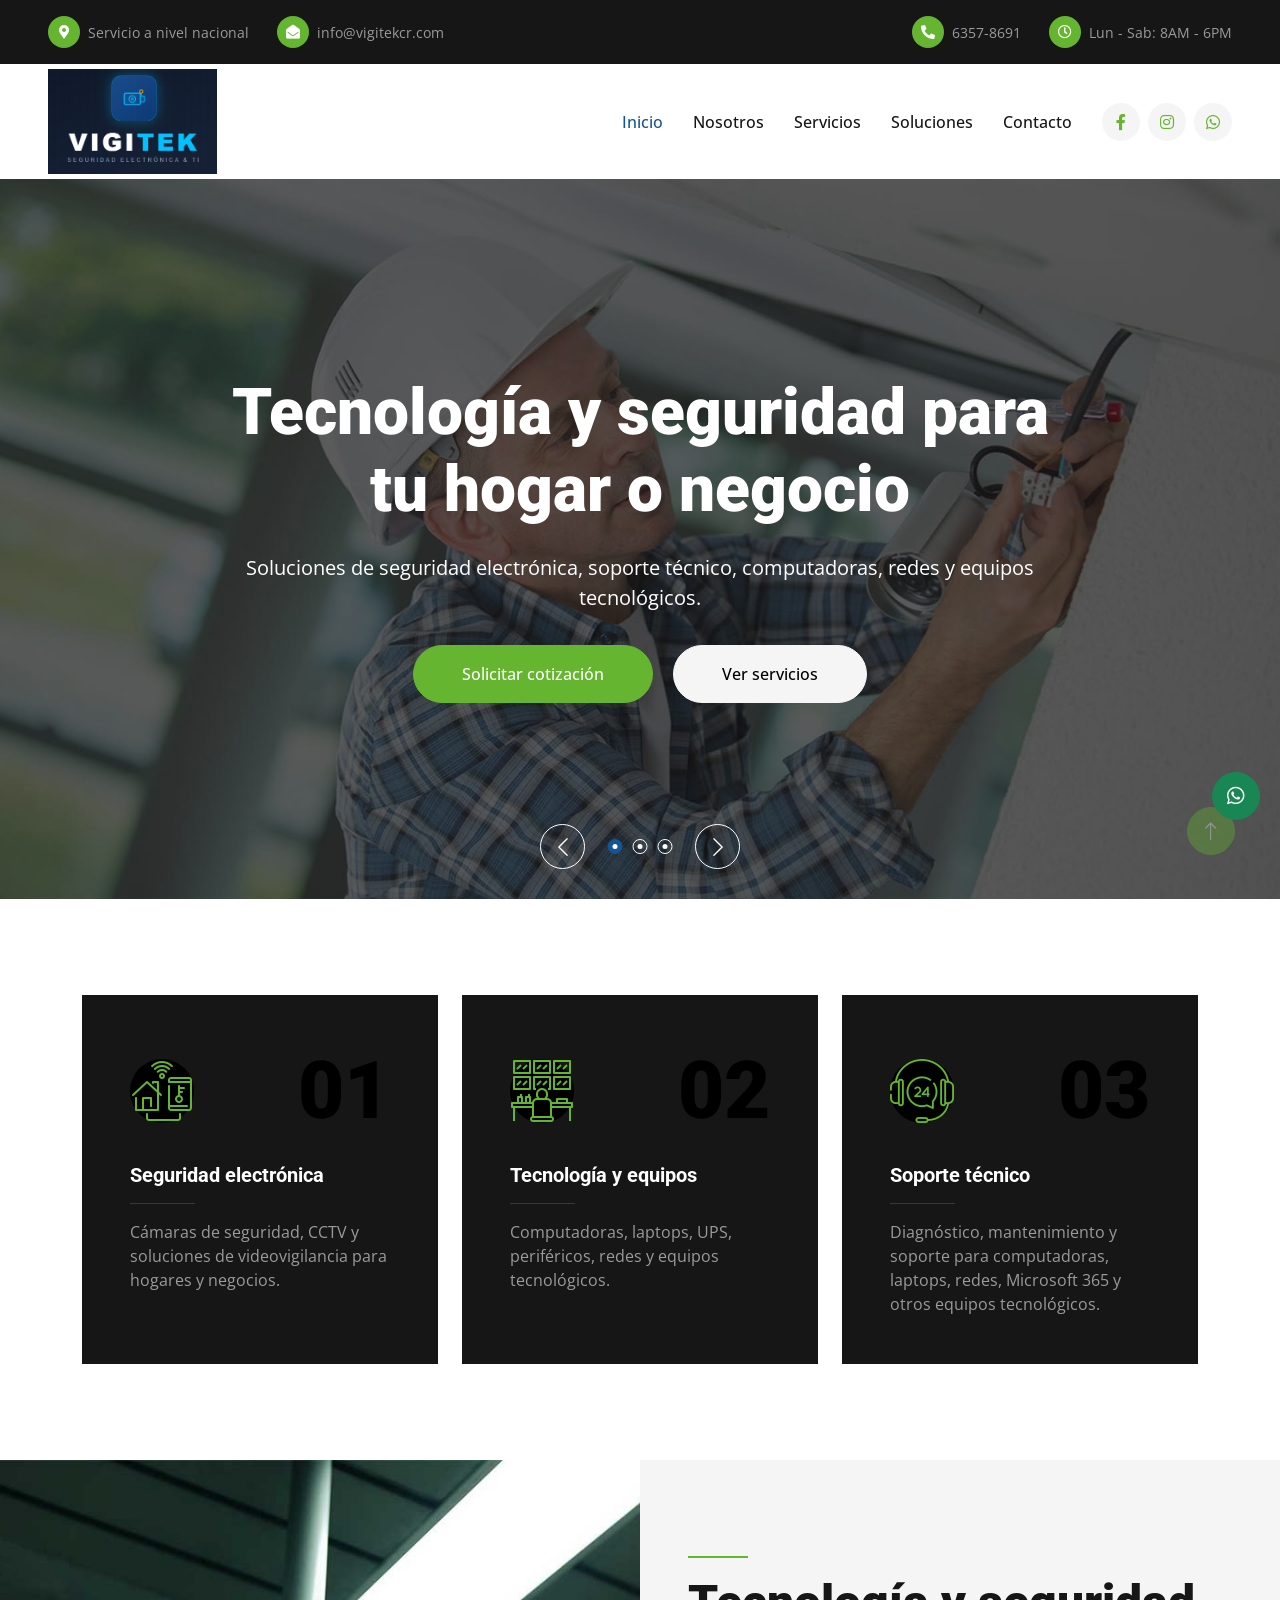
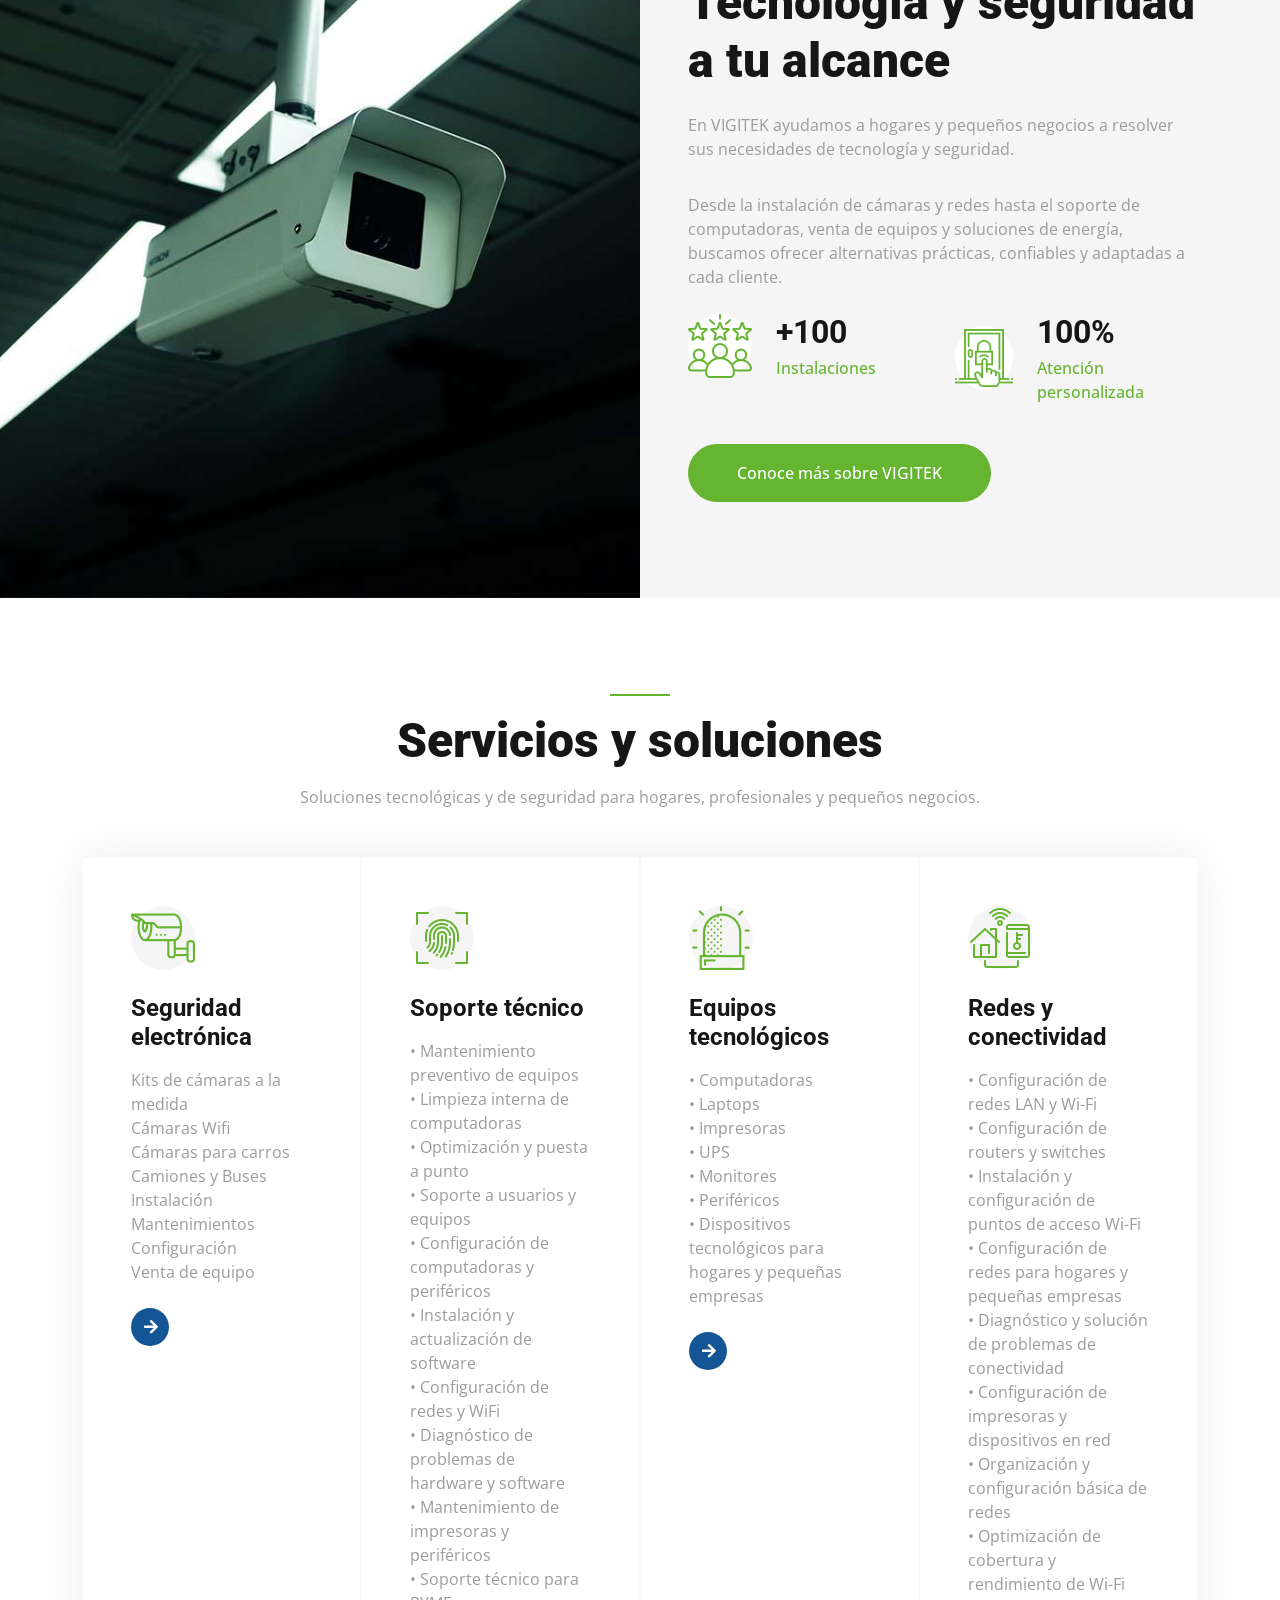
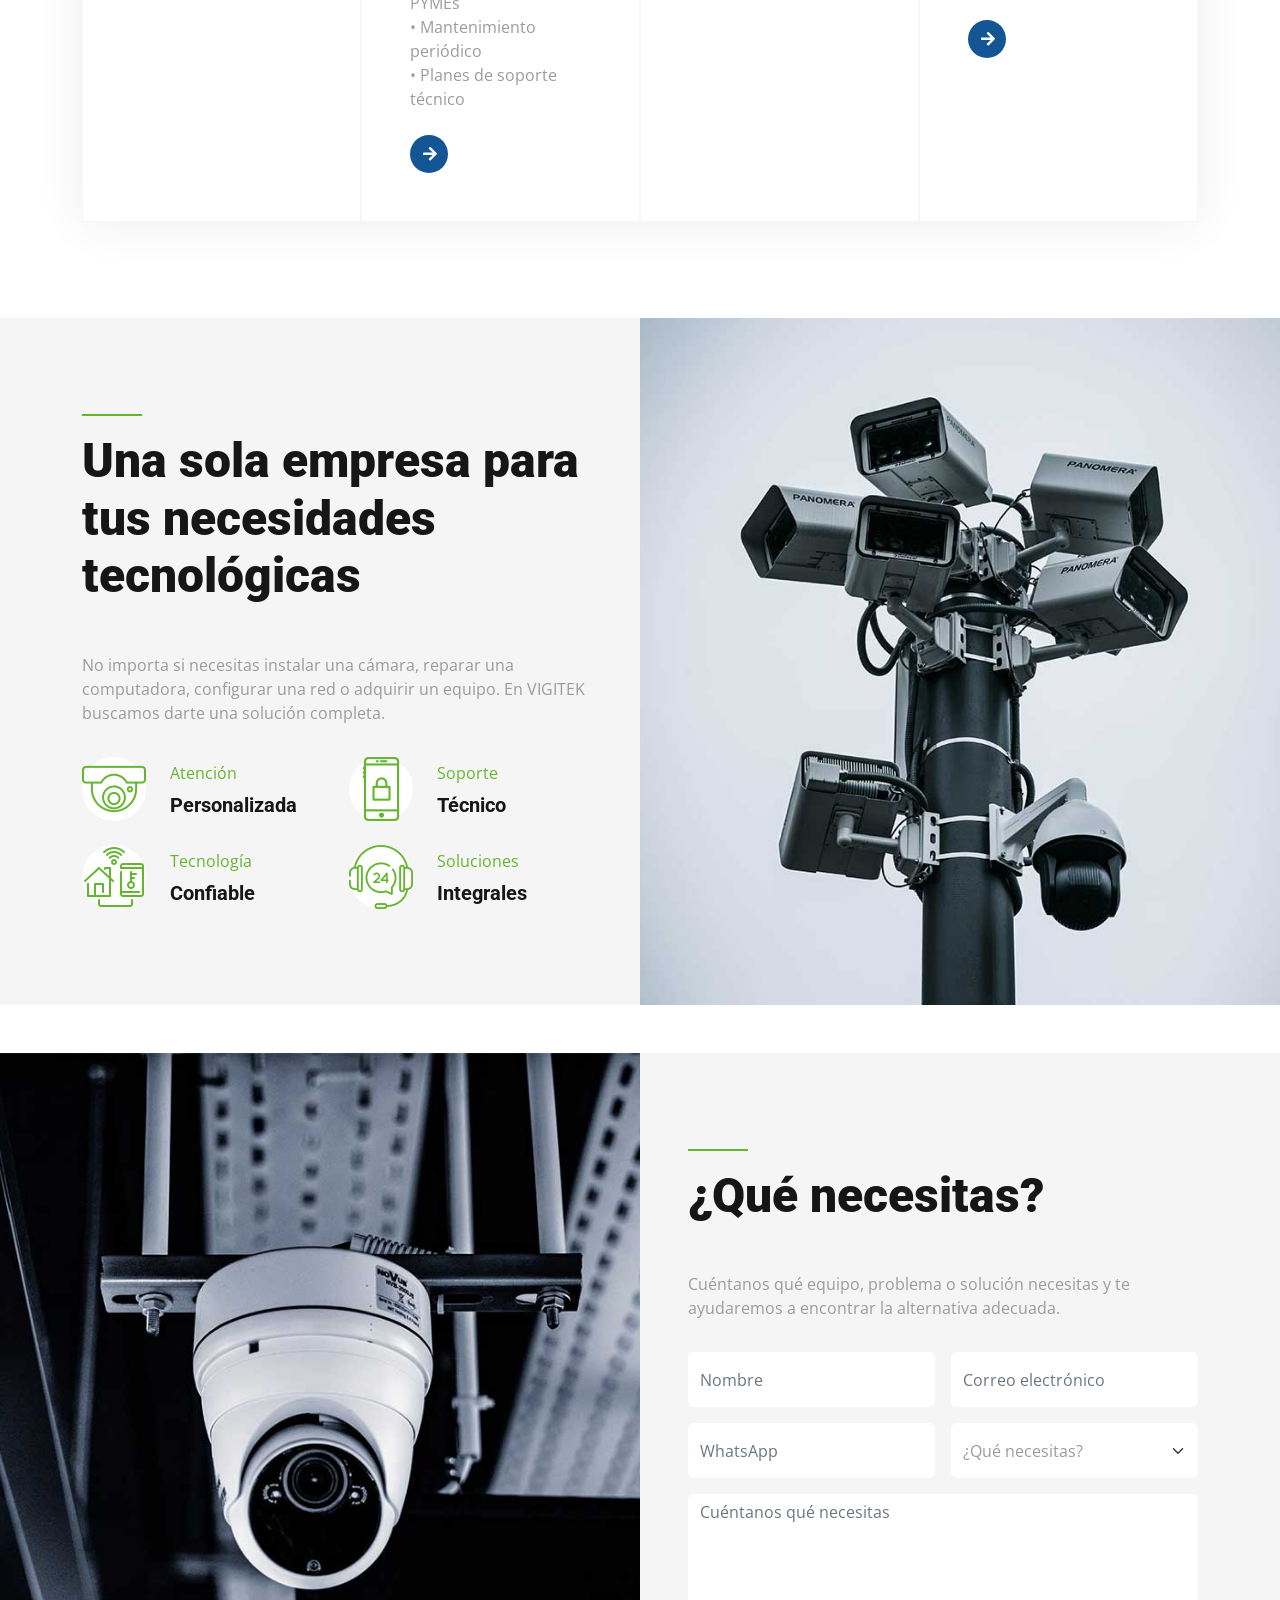
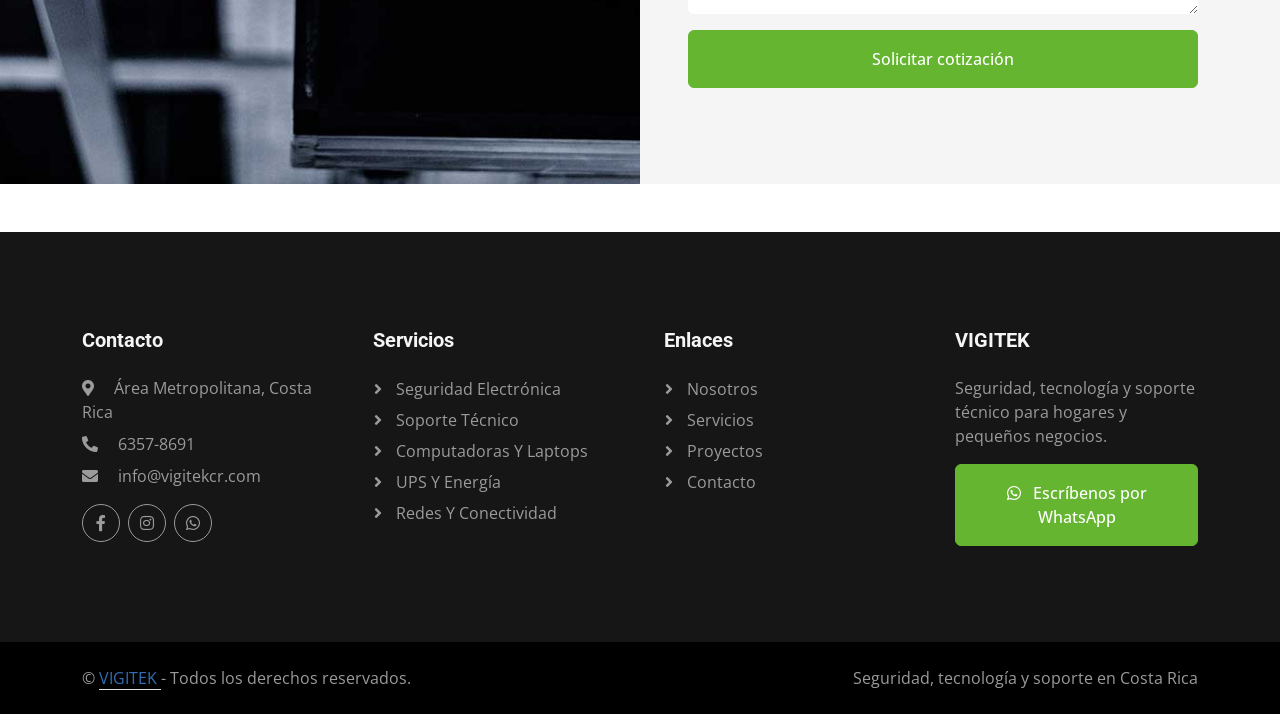
<file: index.html>
<!DOCTYPE html>
<html lang="es">

<head>
    <meta charset="utf-8">

    <title>VIGITEK | Seguridad, Tecnología y Soporte</title>

    <meta content="width=device-width, initial-scale=1.0" name="viewport">

    <meta
        content="Seguridad electrónica, soporte técnico, computadoras, redes, UPS, equipos tecnológicos y soluciones para hogares y pequeños negocios en Costa Rica"
        name="keywords">

    <meta
        content="VIGITEK ofrece soluciones de seguridad electrónica, soporte técnico, computadoras, redes, UPS y tecnología para hogares y pequeños negocios en Costa Rica."
        name="description">

    <!-- Favicon -->
    <link href="img/favicon.ico" rel="icon">

    <!-- Google Web Fonts -->
    <link rel="preconnect" href="https://fonts.googleapis.com">
    <link rel="preconnect" href="https://fonts.gstatic.com" crossorigin>

    <link
        href="https://fonts.googleapis.com/css2?family=Open+Sans:wght@400;500&family=Roboto:wght@500;700;900&display=swap"
        rel="stylesheet">

    <!-- Icon Font Stylesheet -->
    <link
        href="https://cdnjs.cloudflare.com/ajax/libs/font-awesome/5.10.0/css/all.min.css"
        rel="stylesheet">

    <link
        href="https://cdn.jsdelivr.net/npm/bootstrap-icons@1.4.1/font/bootstrap-icons.css"
        rel="stylesheet">

    <!-- Libraries Stylesheet -->
    <link href="lib/animate/animate.min.css" rel="stylesheet">
    <link href="lib/owlcarousel/assets/owl.carousel.min.css" rel="stylesheet">
    <link href="lib/lightbox/css/lightbox.min.css" rel="stylesheet">

    <!-- Bootstrap -->
    <link href="css/bootstrap.min.css" rel="stylesheet">

    <!-- VIGITEK Stylesheet -->
    <link href="css/style.css" rel="stylesheet">
</head>


<body>

    <!-- Spinner Start -->
    <div id="spinner"
        class="show bg-white position-fixed translate-middle w-100 vh-100 top-50 start-50 d-flex align-items-center justify-content-center">

        <div class="spinner-border text-primary"
            style="width: 3rem; height: 3rem;"
            role="status">

            <span class="sr-only">Cargando...</span>

        </div>

    </div>
    <!-- Spinner End -->


    <!-- Topbar Start -->
    <div class="container-fluid bg-dark px-5">

        <div class="row gx-4 d-none d-lg-flex">

            <div class="col-lg-6 text-start">

                <div class="h-100 d-inline-flex align-items-center py-3 me-4">

                    <div class="btn-sm-square rounded-circle bg-primary me-2">
                        <small class="fa fa-map-marker-alt text-white"></small>
                    </div>

                    <small>Servicio a nivel nacional</small>

                </div>

                <div class="h-100 d-inline-flex align-items-center py-3">

                    <div class="btn-sm-square rounded-circle bg-primary me-2">
                        <small class="fa fa-envelope-open text-white"></small>
                    </div>

                    <small>info@vigitekcr.com</small>

                </div>

            </div>


            <div class="col-lg-6 text-end">

                <div class="h-100 d-inline-flex align-items-center py-3 me-4">

                    <div class="btn-sm-square rounded-circle bg-primary me-2">
                        <small class="fa fa-phone-alt text-white"></small>
                    </div>

                    <small>6357-8691</small>

                </div>

                <div class="h-100 d-inline-flex align-items-center py-3">

                    <div class="btn-sm-square rounded-circle bg-primary me-2">
                        <small class="far fa-clock text-white"></small>
                    </div>

                    <small>Lun - Sab: 8AM - 6PM</small>

                </div>

            </div>

        </div>

    </div>
    <!-- Topbar End -->


    <!-- Navbar Start -->
    <nav class="navbar navbar-expand-lg bg-white navbar-light sticky-top px-4 px-lg-5"
        style="min-height: 115px;">

        <a href="index.html"
            class="navbar-brand d-flex align-items-center">

            <img src="img/Vigitek bonito.png"
                alt="VIGITEK"
                style="height: 105px; width: auto;">

        </a>


        <button type="button"
            class="navbar-toggler"
            data-bs-toggle="collapse"
            data-bs-target="#navbarCollapse"
            aria-label="Abrir menú">

            <span class="navbar-toggler-icon"></span>

        </button>


        <div class="collapse navbar-collapse"
            id="navbarCollapse">

            <div class="navbar-nav ms-auto py-4 py-lg-0">

                <a href="index.html"
                    class="nav-item nav-link active">

                    Inicio

                </a>

                <a href="about.html"
                    class="nav-item nav-link">

                    Nosotros

                </a>

                <a href="service.html"
                    class="nav-item nav-link">

                    Servicios

                </a>

                <a href = "soluciones.html"
                    class="nav-item nav-link">

                    Soluciones

                </a>

                <a href="contact.html"
                    class="nav-item nav-link">

                    Contacto

                </a>

            </div>


            <!-- Social -->
            <div class="h-100 d-lg-inline-flex align-items-center d-none">

                <a class="btn btn-square rounded-circle bg-light text-primary me-2"
                    href="https://www.facebook.com/Vigitekcr/"
                    aria-label="Facebook">

                    <i class="fab fa-facebook-f"></i>

                </a>

                <a class="btn btn-square rounded-circle bg-light text-primary me-2"
                    href="https://www.instagram.com/vigitekcr"
                    aria-label="Instagram">

                    <i class="fab fa-instagram"></i>

                </a>

                <a class="btn btn-square rounded-circle bg-light text-primary"
                    href="https://wa.me/50663578691"
                    target="_blank"
                    rel="noopener"
                    aria-label="WhatsApp">

                    <i class="fab fa-whatsapp"></i>

                </a>

            </div>

        </div>

    </nav>
    <!-- Navbar End -->


    <!-- Carousel Start -->
    <div class="container-fluid p-0 pb-5">

        <div class="owl-carousel header-carousel position-relative">


            <!-- Slide 1 -->
            <div class="owl-carousel-item position-relative">

                <img class="img-fluid"
                    src="img/carousel-1.jpg"
                    alt="Soluciones tecnológicas VIGITEK">

                <div class="carousel-inner">

                    <div class="container">

                        <div class="row justify-content-center">

                            <div class="col-12 col-lg-9 text-center">

                                <h1 class="display-3 text-white animated slideInDown mb-4">

                                    Tecnología y seguridad para tu hogar o negocio

                                </h1>

                                <p class="fs-5 text-white mb-4 pb-2">

                                    Soluciones de seguridad electrónica,
                                    soporte técnico, computadoras,
                                    redes y equipos tecnológicos.

                                </p>

                                <a href="contact.html"
                                    class="btn btn-primary rounded-pill py-md-3 px-md-5 me-3 animated slideInLeft">

                                    Solicitar cotización

                                </a>

                                <a href="service.html"
                                    class="btn btn-light rounded-pill py-md-3 px-md-5 animated slideInRight">

                                    Ver servicios

                                </a>

                            </div>

                        </div>

                    </div>

                </div>

            </div>


            <!-- Slide 2 -->
            <div class="owl-carousel-item position-relative">

                <img class="img-fluid"
                    src="img/carousel-2.jpg"
                    alt="Seguridad electrónica VIGITEK">

                <div class="carousel-inner">

                    <div class="container">

                        <div class="row justify-content-center">

                            <div class="col-12 col-lg-9 text-center">

                                <h1 class="display-3 text-white animated slideInDown mb-4">

                                    Protege lo que importa

                                </h1>

                                <p class="fs-5 text-white mb-4 pb-2">

                                    Cámaras de seguridad, videovigilancia
                                    y soluciones de seguridad electrónica
                                    adaptadas a tus necesidades.

                                </p>

                                <a href="service.html"
                                    class="btn btn-primary rounded-pill py-md-3 px-md-5 me-3 animated slideInLeft">

                                    Ver soluciones

                                </a>

                                <a href="project.html"
                                    class="btn btn-light rounded-pill py-md-3 px-md-5 animated slideInRight">

                                    Ver proyectos

                                </a>

                            </div>

                        </div>

                    </div>

                </div>

            </div>


            <!-- Slide 3 -->
            <div class="owl-carousel-item position-relative">

                <img class="img-fluid"
                    src="img/carousel-3.jpg"
                    alt="Soporte técnico VIGITEK">

                <div class="carousel-inner">

                    <div class="container">

                        <div class="row justify-content-center">

                            <div class="col-12 col-lg-9 text-center">

                                <h1 class="display-3 text-white animated slideInDown mb-4">

                                    Tu tecnología funcionando correctamente

                                </h1>

                                <p class="fs-5 fw-medium text-white mb-4 pb-2">

                                    Soporte para computadoras, laptops,
                                    redes, Microsoft 365, UPS y otros
                                    equipos tecnológicos.

                                </p>

                                <a href="service.html"
                                    class="btn btn-primary rounded-pill py-md-3 px-md-5 me-3 animated slideInLeft">

                                    Ver soporte técnico

                                </a>

                                <a href="contact.html"
                                    class="btn btn-light rounded-pill py-md-3 px-md-5 animated slideInRight">

                                    Contactarnos

                                </a>

                            </div>

                        </div>

                    </div>

                </div>

            </div>

        </div>

    </div>
    <!-- Carousel End -->


    <!-- Solutions Start -->
    <div class="container-xxl py-5">

        <div class="container">

            <div class="row g-4">


                <!-- Seguridad -->
                <div class="col-md-6 col-lg-4 wow fadeIn"
                    data-wow-delay="0.1s">

                    <div class="h-100 bg-dark p-4 p-xl-5">

                        <div class="d-flex align-items-center justify-content-between mb-4">

                            <div class="btn-square rounded-circle"
                                style="width: 64px; height: 64px; background: #000000;">

                                <img class="img-fluid"
                                    src="img/icon/icon-3.png"
                                    alt="Seguridad electrónica">

                            </div>

                            <h1 class="display-1 mb-0"
                                style="color: #000000;">

                                01

                            </h1>

                        </div>

                        <h5 class="text-white">
                            Seguridad electrónica
                        </h5>

                        <hr class="w-25">

                        <span>

                            Cámaras de seguridad, CCTV y soluciones
                            de videovigilancia para hogares y negocios.

                        </span>

                    </div>

                </div>


                <!-- Tecnología -->
                <div class="col-md-6 col-lg-4 wow fadeIn"
                    data-wow-delay="0.3s">

                    <div class="h-100 bg-dark p-4 p-xl-5">

                        <div class="d-flex align-items-center justify-content-between mb-4">

                            <div class="btn-square rounded-circle"
                                style="width: 64px; height: 64px; background: #000000;">

                                <img class="img-fluid"
                                    src="img/icon/icon-4.png"
                                    alt="Tecnología y equipos">

                            </div>

                            <h1 class="display-1 mb-0"
                                style="color: #000000;">

                                02

                            </h1>

                        </div>

                        <h5 class="text-white">
                            Tecnología y equipos
                        </h5>

                        <hr class="w-25">

                        <span>

                            Computadoras, laptops, UPS, periféricos,
                            redes y equipos tecnológicos.

                        </span>

                    </div>

                </div>


                <!-- Soporte -->
                <div class="col-md-6 col-lg-4 wow fadeIn"
                    data-wow-delay="0.5s">

                    <div class="h-100 bg-dark p-4 p-xl-5">

                        <div class="d-flex align-items-center justify-content-between mb-4">

                            <div class="btn-square rounded-circle"
                                style="width: 64px; height: 64px; background: #000000;">

                                <img class="img-fluid"
                                    src="img/icon/icon-2.png"
                                    alt="Soporte técnico">

                            </div>

                            <h1 class="display-1 mb-0"
                                style="color: #000000;">

                                03

                            </h1>

                        </div>

                        <h5 class="text-white">
                            Soporte técnico
                        </h5>

                        <hr class="w-25">

                        <span>

                            Diagnóstico, mantenimiento y soporte para
                            computadoras, laptops, redes, Microsoft 365
                            y otros equipos tecnológicos.

                        </span>

                    </div>

                </div>

            </div>

        </div>

    </div>
    <!-- Solutions End -->


    <!-- About Start -->
    <div class="container-fluid bg-light overflow-hidden my-5 px-lg-0">

        <div class="container about px-lg-0">

            <div class="row g-0 mx-lg-0">


                <div class="col-lg-6 ps-lg-0"
                    style="min-height: 400px;">

                    <div class="position-relative h-100">

                        <img class="position-absolute img-fluid w-100 h-100"
                            src="img/about.jpg"
                            style="object-fit: cover;"
                            alt="VIGITEK tecnología y seguridad">

                    </div>

                </div>


                <div class="col-lg-6 about-text py-5 wow fadeIn"
                    data-wow-delay="0.5s">

                    <div class="p-lg-5 pe-lg-0">

                        <div class="bg-primary mb-3"
                            style="width: 60px; height: 2px;">
                        </div>

                        <h1 class="display-5 mb-4">

                            Tecnología y seguridad a tu alcance

                        </h1>

                        <p class="mb-4 pb-2">

                            En VIGITEK ayudamos a hogares y pequeños
                            negocios a resolver sus necesidades
                            de tecnología y seguridad.

                        </p>

                        <p class="mb-4">

                            Desde la instalación de cámaras y redes
                            hasta el soporte de computadoras, venta
                            de equipos y soluciones de energía,
                            buscamos ofrecer alternativas prácticas,
                            confiables y adaptadas a cada cliente.

                        </p>


                        <div class="row g-4 mb-4 pb-3">


                            <div class="col-sm-6 wow fadeIn"
                                data-wow-delay="0.1s">

                                <div class="d-flex align-items-center">

                                    <div class="btn-square bg-white rounded-circle"
                                        style="width: 64px; height: 64px;">

                                        <img class="img-fluid"
                                            src="img/icon/icon-1.png"
                                            alt="Instalaciones">

                                    </div>

                                    <div class="ms-4">

                                        <h2 class="mb-1">
                                            +100
                                        </h2>

                                        <p class="fw-medium text-primary mb-0">
                                            Instalaciones
                                        </p>

                                    </div>

                                </div>

                            </div>


                            <div class="col-sm-6 wow fadeIn"
                                data-wow-delay="0.3s">

                                <div class="d-flex align-items-center">

                                    <div class="btn-square bg-white rounded-circle"
                                        style="width: 64px; height: 64px;">

                                        <img class="img-fluid"
                                            src="img/icon/icon-5.png"
                                            alt="Atención personalizada">

                                    </div>

                                    <div class="ms-4">

                                        <h2 class="mb-1">
                                            100%
                                        </h2>

                                        <p class="fw-medium text-primary mb-0">
                                            Atención personalizada
                                        </p>

                                    </div>

                                </div>

                            </div>

                        </div>


                        <a href="about.html"
                            class="btn btn-primary rounded-pill py-3 px-5">

                            Conoce más sobre VIGITEK

                        </a>

                    </div>

                </div>

            </div>

        </div>

    </div>
    <!-- About End -->


    <!-- Services Start -->
    <div class="container-xxl py-5">

        <div class="container">

            <div class="text-center">

                <div class="bg-primary mb-3 mx-auto"
                    style="width: 60px; height: 2px;">
                </div>

                <h1 class="display-5 mb-3">

                    Servicios y soluciones

                </h1>

                <p class="mb-5">

                    Soluciones tecnológicas y de seguridad
                    para hogares, profesionales y pequeños negocios.

                </p>

            </div>


            <div class="row g-0 service-row">


                <!-- Servicio 1 -->
                <div class="col-md-6 col-lg-3 wow fadeIn"
                    data-wow-delay="0.1s">

                    <div class="service-item border h-100 p-5">

                        <div class="btn-square bg-light rounded-circle mb-4"
                            style="width: 64px; height: 64px;">

                            <img class="img-fluid"
                                src="img/icon/icon-6.png"
                                alt="Seguridad electrónica">

                        </div>

                        <h4 class="mb-3">
                            Seguridad electrónica
                        </h4>

                        <p class="mb-4">

                            Kits de cámaras a la medida 
                            <br>
                             Cámaras Wifi
                            <br>
                            Cámaras para carros  Camiones y Buses
                            <br>
                            Instalación
                            <br>
                            Mantenimientos
                            <br>
                            Configuración
                            <br>
                            Venta de equipo
                        </p>

                        <a class="btn"
                            href="soluciones.html">

                            <i class="fa fa-arrow-right text-white me-3"></i>

                            Ver soluciones

                        </a>

                    </div>

                </div>


                <!-- Servicio 2 -->
                <div class="col-md-6 col-lg-3 wow fadeIn"
                    data-wow-delay="0.3s">

                    <div class="service-item border h-100 p-5">

                        <div class="btn-square bg-light rounded-circle mb-4"
                            style="width: 64px; height: 64px;">

                            <img class="img-fluid"
                                src="img/icon/icon-8.png"
                                alt="Soporte técnico">

                        </div>

                        <h4 class="mb-3">
                            Soporte técnico
                        </h4>

                        <p class="mb-4">
                            &bull; Mantenimiento preventivo de equipos<br>
                            &bull; Limpieza interna de computadoras<br>
                            &bull; Optimización y puesta a punto<br>
                            &bull; Soporte a usuarios y equipos<br>
                            &bull; Configuración de computadoras y periféricos<br>
                            &bull; Instalación y actualización de software<br>
                            &bull; Configuración de redes y WiFi<br>
                            &bull; Diagnóstico de problemas de hardware y software<br>
                            &bull; Mantenimiento de impresoras y periféricos<br>
                            &bull; Soporte técnico para PYMEs<br>
                            &bull; Mantenimiento periódico<br>
                            &bull; Planes de soporte técnico
                        </p>

                        <a class="btn"
                            href="soluciones.html">

                            <i class="fa fa-arrow-right text-white me-3"></i>

                            Ver soluciones

                        </a>

                    </div>

                </div>


                <!-- Servicio 3 -->
                <div class="col-md-6 col-lg-3 wow fadeIn"
                    data-wow-delay="0.5s">

                    <div class="service-item border h-100 p-5">

                        <div class="btn-square bg-light rounded-circle mb-4"
                            style="width: 64px; height: 64px;">

                            <img class="img-fluid"
                                src="img/icon/icon-9.png"
                                alt="Equipos tecnológicos">

                        </div>

                        <h4 class="mb-3">
                            Equipos tecnológicos
                        </h4>

                        <p class="mb-4">
                            &bull; Computadoras<br>
                            &bull; Laptops<br>
                            &bull; Impresoras<br>
                            &bull; UPS<br>
                            &bull; Monitores<br>
                            &bull; Periféricos<br>
                            &bull; Dispositivos tecnológicos para hogares y pequeñas empresas<br>
                        </p>

                        <a class="btn"
                            href="soluciones.html">

                            <i class="fa fa-arrow-right text-white me-3"></i>

                            Ver soluciones

                        </a>

                    </div>

                </div>


                <!-- Servicio 4 -->
                <div class="col-md-6 col-lg-3 wow fadeIn"
                    data-wow-delay="0.7s">

                    <div class="service-item border h-100 p-5">

                        <div class="btn-square bg-light rounded-circle mb-4"
                            style="width: 64px; height: 64px;">

                            <img class="img-fluid"
                                src="img/icon/icon-3.png"
                                alt="Redes y conectividad">

                        </div>

                        <h4 class="mb-3">
                            Redes y conectividad
                        </h4>

                        <p class="mb-4">

                            &bull; Configuración de redes LAN y Wi-Fi<br>
                            &bull; Configuración de routers y switches<br>
                            &bull; Instalación y configuración de puntos de acceso Wi-Fi<br>
                            &bull; Configuración de redes para hogares y pequeñas empresas<br>
                            &bull; Diagnóstico y solución de problemas de conectividad<br>
                            &bull; Configuración de impresoras y dispositivos en red<br>
                            &bull; Organización y configuración básica de redes<br>
                            &bull; Optimización de cobertura y rendimiento de Wi-Fi<br>
                        </p>

                        <a class="btn"
                            href="soluciones.html">

                            <i class="fa fa-arrow-right text-white me-3"></i>

                            Ver soluciones

                        </a>

                    </div>

                </div>

            </div>

        </div>

    </div>
    <!-- Services End -->


    <!-- Feature Start -->
    <div class="container-fluid bg-light overflow-hidden my-5 px-lg-0">

        <div class="container feature px-lg-0">

            <div class="row g-0 mx-lg-0">


                <div class="col-lg-6 feature-text py-5 wow fadeIn"
                    data-wow-delay="0.5s">

                    <div class="p-lg-5 ps-lg-0">

                        <div class="bg-primary mb-3"
                            style="width: 60px; height: 2px;">
                        </div>

                        <h1 class="display-5 mb-5">

                            Una sola empresa para tus necesidades tecnológicas

                        </h1>

                        <p class="mb-4 pb-2">

                            No importa si necesitas instalar una cámara,
                            reparar una computadora, configurar una red
                            o adquirir un equipo.

                            En VIGITEK buscamos darte una solución completa.

                        </p>


                        <div class="row g-4">


                            <div class="col-6">

                                <div class="d-flex align-items-center">

                                    <div class="btn-square bg-white rounded-circle"
                                        style="width: 64px; height: 64px;">

                                        <img class="img-fluid"
                                            src="img/icon/icon-7.png"
                                            alt="Atención personalizada">

                                    </div>

                                    <div class="ms-4">

                                        <p class="text-primary mb-2">
                                            Atención
                                        </p>

                                        <h5 class="mb-0">
                                            Personalizada
                                        </h5>

                                    </div>

                                </div>

                            </div>


                            <div class="col-6">

                                <div class="d-flex align-items-center">

                                    <div class="btn-square bg-white rounded-circle"
                                        style="width: 64px; height: 64px;">

                                        <img class="img-fluid"
                                            src="img/icon/icon-10.png"
                                            alt="Soporte técnico">

                                    </div>

                                    <div class="ms-4">

                                        <p class="text-primary mb-2">
                                            Soporte
                                        </p>

                                        <h5 class="mb-0">
                                            Técnico
                                        </h5>

                                    </div>

                                </div>

                            </div>


                            <div class="col-6">

                                <div class="d-flex align-items-center">

                                    <div class="btn-square bg-white rounded-circle"
                                        style="width: 64px; height: 64px;">

                                        <img class="img-fluid"
                                            src="img/icon/icon-3.png"
                                            alt="Tecnología">

                                    </div>

                                    <div class="ms-4">

                                        <p class="text-primary mb-2">
                                            Tecnología
                                        </p>

                                        <h5 class="mb-0">
                                            Confiable
                                        </h5>

                                    </div>

                                </div>

                            </div>


                            <div class="col-6">

                                <div class="d-flex align-items-center">

                                    <div class="btn-square bg-white rounded-circle"
                                        style="width: 64px; height: 64px;">

                                        <img class="img-fluid"
                                            src="img/icon/icon-2.png"
                                            alt="Soluciones">

                                    </div>

                                    <div class="ms-4">

                                        <p class="text-primary mb-2">
                                            Soluciones
                                        </p>

                                        <h5 class="mb-0">
                                            Integrales
                                        </h5>

                                    </div>

                                </div>

                            </div>

                        </div>

                    </div>

                </div>


                <div class="col-lg-6 pe-lg-0"
                    style="min-height: 400px;">

                    <div class="position-relative h-100">

                        <img class="position-absolute img-fluid w-100 h-100"
                            src="img/feature.jpg"
                            style="object-fit: cover;"
                            alt="Soluciones tecnológicas VIGITEK">

                    </div>

                </div>

            </div>

        </div>

    </div>
    <!-- Feature End -->


    <!-- Quote Start -->
    <div id="quote"
        class="container-fluid bg-light overflow-hidden my-5 px-lg-0">

        <div class="container quote px-lg-0">

            <div class="row g-0 mx-lg-0">


                <div class="col-lg-6 ps-lg-0"
                    style="min-height: 400px;">

                    <div class="position-relative h-100">

                        <img class="position-absolute img-fluid w-100 h-100"
                            src="img/quote.jpg"
                            style="object-fit: cover;"
                            alt="Cotización VIGITEK">

                    </div>
                </div>
                <div class="col-lg-6 quote-text py-5 wow fadeIn"
                    data-wow-delay="0.5s">

                    <div class="p-lg-5 pe-lg-0">

                        <div class="bg-primary mb-3"
                            style="width: 60px; height: 2px;">
                        </div>

                        <h1 class="display-5 mb-5">

                            ¿Qué necesitas?

                        </h1>

                        <p class="mb-4 pb-2">

                            Cuéntanos qué equipo, problema o solución
                            necesitas y te ayudaremos a encontrar
                            la alternativa adecuada.

                        </p>

<form id="cotizacionForm">

    <div class="row g-3">

        <div class="col-12 col-sm-6">

            <input type="text"
                id="nombre"
                class="form-control border-0"
                placeholder="Nombre"
                style="height: 55px;"
                required>

        </div>


        <div class="col-12 col-sm-6">

            <input type="email"
                id="correo"
                class="form-control border-0"
                placeholder="Correo electrónico"
                style="height: 55px;"
                required>

        </div>


        <div class="col-12 col-sm-6">

            <input type="text"
                id="whatsapp"
                class="form-control border-0"
                placeholder="WhatsApp"
                style="height: 55px;"
                required>

        </div>


        <div class="col-12 col-sm-6">

            <select id="servicio"
                class="form-select border-0"
                style="height: 55px;"
                required>

                <option selected disabled value="">
                    ¿Qué necesitas?
                </option>

                <option value="Cámaras / CCTV">
                    Cámaras / CCTV
                </option>

                <option value="Soporte para computadora o laptop">
                    Soporte para computadora o laptop
                </option>

                <option value="Comprar equipo tecnológico">
                    Comprar equipo tecnológico
                </option>

                <option value="UPS / respaldo de energía">
                    UPS / respaldo de energía
                </option>

                <option value="Redes / Wi-Fi / conectividad">
                    Redes / Wi-Fi / conectividad
                </option>

                <option value="Mantenimiento">
                    Mantenimiento
                </option>

                <option value="Otra solución">
                    Otra solución
                </option>

            </select>

        </div>


        <div class="col-12">

            <textarea id="mensaje"
                class="form-control border-0"
                placeholder="Cuéntanos qué necesitas"
                style="height: 120px;"
                required></textarea>

        </div>


        <div class="col-12">

            <button class="btn btn-primary w-100 py-3"
                type="submit">

                Solicitar cotización

            </button>

        </div>

    </div>

</form>

                    </div>

                </div>

            </div>

        </div>

    </div>
    <!-- Quote End -->


    <!-- Footer Start -->
    <div class="container-fluid bg-dark text-secondary footer mt-5 py-5 wow fadeIn"
        data-wow-delay="0.1s">

        <div class="container py-5">

            <div class="row g-5">


                <!-- Contacto -->
                <div class="col-lg-3 col-md-6">

                    <h5 class="text-light mb-4">
                        Contacto
                    </h5>

                    <p class="mb-2">

                        <i class="fa fa-map-marker-alt me-3"></i>

                        Área Metropolitana, Costa Rica

                    </p>

                    <p class="mb-2">

                        <i class="fa fa-phone-alt me-3"></i>

                        6357-8691

                    </p>

                    <p class="mb-2">

                        <i class="fa fa-envelope me-3"></i>

                        info@vigitekcr.com

                    </p>


                    <div class="d-flex pt-2">

                        <a class="btn btn-square btn-outline-secondary rounded-circle me-2"
                            href="#"
                            aria-label="Facebook">

                            <i class="fab fa-facebook-f"></i>

                        </a>

                        <a class="btn btn-square btn-outline-secondary rounded-circle me-2"
                            href="#"
                            -aria-label="Instagram">

                            <i class="fab fa-instagram"></i>

                        </a>

                        <a class="btn btn-square btn-outline-secondary rounded-circle me-2"
                            href="https://wa.me/50663578691"
                            target="_blank"
                            rel="noopener"
                            aria-label="WhatsApp">

                            <i class="fab fa-whatsapp"></i>

                        </a>

                    </div>

                </div>


                <!-- Servicios -->
                <div class="col-lg-3 col-md-6">

                    <h5 class="text-light mb-4">
                        Servicios
                    </h5>

                    <a class="btn btn-link"
                        href="service.html">
                        Seguridad electrónica
                    </a>

                    <a class="btn btn-link"
                        href="service.html">
                        Soporte técnico
                    </a>

                    <a class="btn btn-link"
                        href="service.html">
                        Computadoras y laptops
                    </a>

                    <a class="btn btn-link"
                        href="service.html">
                        UPS y energía
                    </a>

                    <a class="btn btn-link"
                        href="service.html">
                        Redes y conectividad
                    </a>

                </div>


                <!-- Enlaces -->
                <div class="col-lg-3 col-md-6">

                    <h5 class="text-light mb-4">
                        Enlaces
                    </h5>

                    <a class="btn btn-link"
                        href="about.html">
                        Nosotros
                    </a>

                    <a class="btn btn-link"
                        href="service.html">
                        Servicios
                    </a>

                    <a class="btn btn-link"
                        href="project.html">
                        Proyectos
                    </a>

                    <a class="btn btn-link"
                        href="contact.html">
                        Contacto
                    </a>

                </div>


                <!-- VIGITEK -->
                <div class="col-lg-3 col-md-6">

                    <h5 class="text-light mb-4">
                        VIGITEK
                    </h5>

                    <p>

                        Seguridad, tecnología y soporte técnico
                        para hogares y pequeños negocios.

                    </p>

                    <a href="https://wa.me/50663578691"
                        target="_blank"
                        rel="noopener"
                        class="btn btn-primary py-3 px-4">

                        <i class="fab fa-whatsapp me-2"></i>

                        Escríbenos por WhatsApp

                    </a>

                </div>

            </div>

        </div>

    </div>
    <!-- Footer End -->


    <!-- Copyright Start -->
    <div class="container-fluid py-4"
        style="background: #000000;">

        <div class="container">

            <div class="row">

                <div class="col-md-6 text-center text-md-start mb-3 mb-md-0">

                    &copy;

                    <a class="border-bottom"
                        href="index.html">

                        VIGITEK

                    </a>

                    - Todos los derechos reservados.

                </div>


                <div class="col-md-6 text-center text-md-end">

                    Seguridad, tecnología y soporte en Costa Rica

                </div>

            </div>

        </div>

    </div>
    <!-- Copyright End -->


    <!-- Back to Top -->
    <a href="#"
        class="btn btn-lg btn-primary btn-lg-square rounded-circle back-to-top">

        <i class="bi bi-arrow-up"></i>

    </a>


    <!-- WhatsApp Floating Button -->
    <a href="https://wa.me/50663578691"
        target="_blank"
        rel="noopener"
        class="btn btn-lg btn-success btn-lg-square rounded-circle"
        style="position: fixed; bottom: 80px; right: 20px; z-index: 999;"
        aria-label="Contactar por WhatsApp">

        <i class="fab fa-whatsapp"></i>

    </a>


    <!-- JavaScript Libraries -->
    <script src="https://code.jquery.com/jquery-3.4.1.min.js"></script>

    <script src="https://cdn.jsdelivr.net/npm/bootstrap@5.0.0/dist/js/bootstrap.bundle.min.js"></script>

    <script src="lib/wow/wow.min.js"></script>

    <script src="lib/easing/easing.min.js"></script>

    <script src="lib/waypoints/waypoints.min.js"></script>

    <script src="lib/counterup/counterup.min.js"></script>

    <script src="lib/owlcarousel/owl.carousel.min.js"></script>

    <script src="lib/isotope/isotope.pkgd.min.js"></script>

    <script src="lib/lightbox/js/lightbox.min.js"></script>

    <!-- VIGITEK Javascript -->
    <script src="js/main.js"></script>

</body>
<script>
document.getElementById("cotizacionForm").addEventListener("submit", function(event) {
    event.preventDefault();

    const nombre = document.getElementById("nombre").value;
    const correo = document.getElementById("correo").value;
    const whatsapp = document.getElementById("whatsapp").value;
    const servicio = document.getElementById("servicio").value;
    const mensaje = document.getElementById("mensaje").value;

    const texto = `Hola, soy ${nombre}.

Me gustaría solicitar una cotización a VIGITEK.

Nombre: ${nombre}
Correo: ${correo}
WhatsApp: ${whatsapp}
Servicio: ${servicio}

¿Qué necesito?
${mensaje}`;

    const numeroVigitek = "50663578691";

    const url = "https://wa.me/" + numeroVigitek + "?text=" + encodeURIComponent(texto);

    window.location.href = url;
});
</script>
</html>
</file>
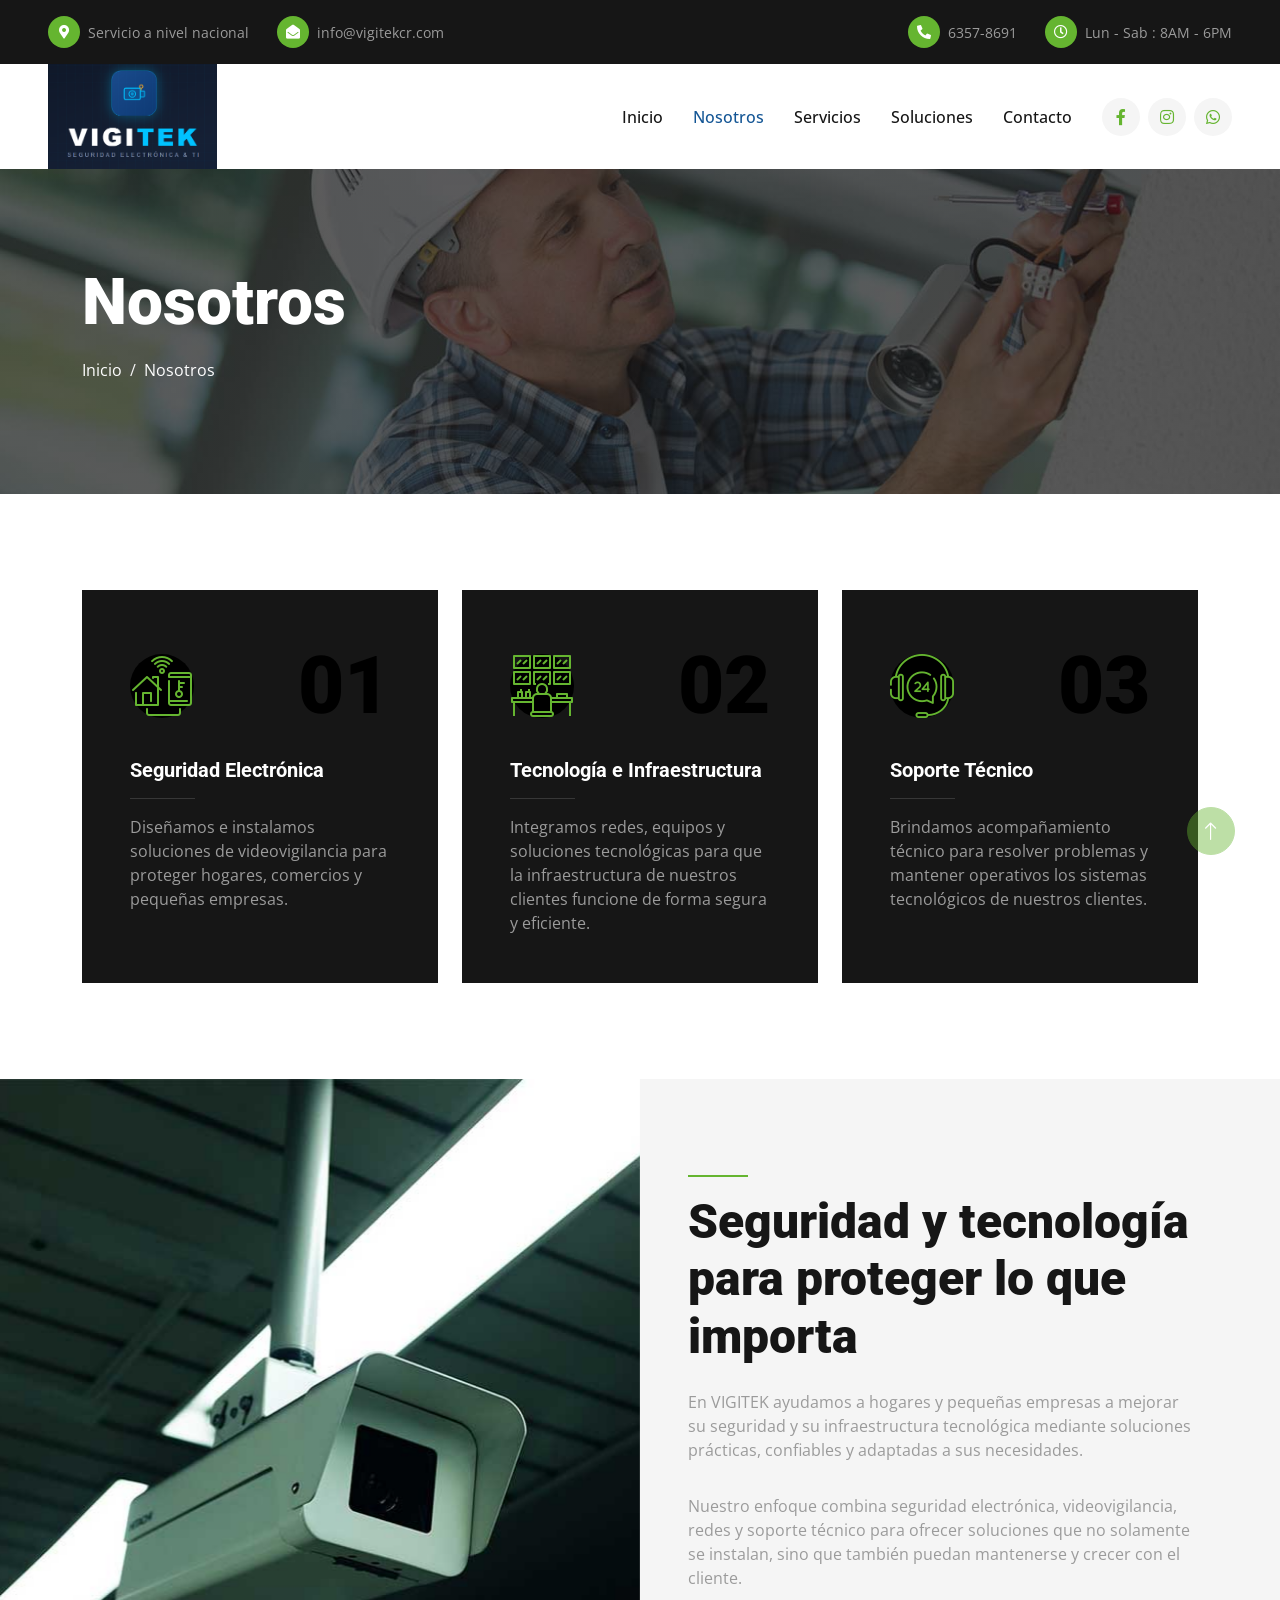
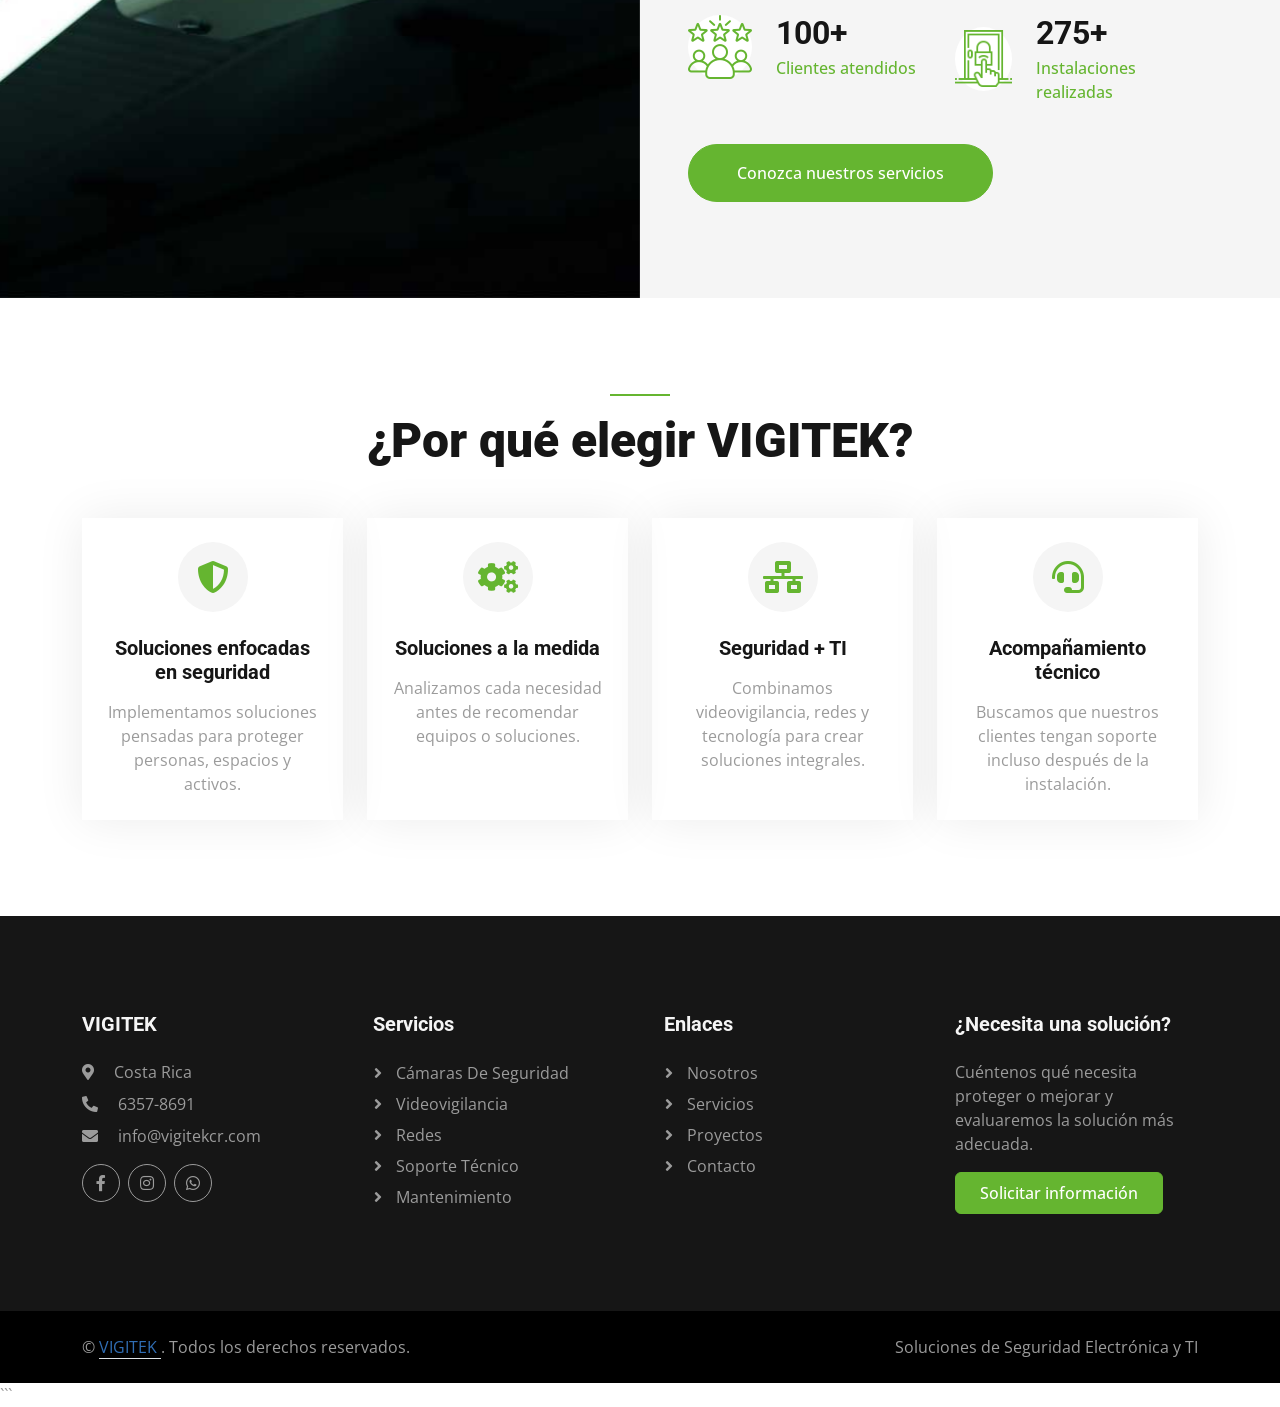
<file: about.html>
<!DOCTYPE html>
<html lang="es">

<head>
    <meta charset="utf-8">
    <title>VIGITEK - Seguridad Electrónica y TI</title>
    <meta content="width=device-width, initial-scale=1.0" name="viewport">
    <meta content="VIGITEK, seguridad electrónica, cámaras de seguridad, CCTV, soporte técnico e infraestructura TI en Costa Rica" name="keywords">
    <meta content="Conozca VIGITEK, soluciones de seguridad electrónica y tecnología para hogares y pequeñas empresas en Costa Rica." name="description">

    <!-- Favicon -->
    <link href="img/favicon.ico" rel="icon">

    <!-- Google Web Fonts -->
    <link rel="preconnect" href="https://fonts.googleapis.com">
    <link rel="preconnect" href="https://fonts.gstatic.com" crossorigin>
    <link href="https://fonts.googleapis.com/css2?family=Open+Sans:wght@400;500&family=Roboto:wght@500;700;900&display=swap" rel="stylesheet">

    <!-- Icon Font Stylesheet -->
    <link href="https://cdnjs.cloudflare.com/ajax/libs/font-awesome/5.10.0/css/all.min.css" rel="stylesheet">
    <link href="https://cdn.jsdelivr.net/npm/bootstrap-icons@1.4.1/font/bootstrap-icons.css" rel="stylesheet">

    <!-- Libraries Stylesheet -->
    <link href="lib/animate/animate.min.css" rel="stylesheet">
    <link href="lib/owlcarousel/assets/owl.carousel.min.css" rel="stylesheet">
    <link href="lib/lightbox/css/lightbox.min.css" rel="stylesheet">

    <!-- Customized Bootstrap Stylesheet -->
    <link href="css/bootstrap.min.css" rel="stylesheet">

    <!-- Template Stylesheet -->
    <link href="css/style.css" rel="stylesheet">
</head>

<body>

    <!-- Spinner Start -->
    <div id="spinner" class="show bg-white position-fixed translate-middle w-100 vh-100 top-50 start-50 d-flex align-items-center justify-content-center">
        <div class="spinner-border text-primary" style="width: 3rem; height: 3rem;" role="status">
            <span class="sr-only">Cargando...</span>
        </div>
    </div>
    <!-- Spinner End -->


    <!-- Topbar Start -->
    <div class="container-fluid bg-dark px-5">
        <div class="row gx-4 d-none d-lg-flex">

            <div class="col-lg-6 text-start">

                <div class="h-100 d-inline-flex align-items-center py-3 me-4">
                    <div class="btn-sm-square rounded-circle bg-primary me-2">
                        <small class="fa fa-map-marker-alt text-white"></small>
                    </div>
                    <small>Servicio a nivel nacional</small>
                </div>

                <div class="h-100 d-inline-flex align-items-center py-3">
                    <div class="btn-sm-square rounded-circle bg-primary me-2">
                        <small class="fa fa-envelope-open text-white"></small>
                    </div>
                    <small>info@vigitekcr.com</small>
                </div>

            </div>

            <div class="col-lg-6 text-end">

                <div class="h-100 d-inline-flex align-items-center py-3 me-4">
                    <div class="btn-sm-square rounded-circle bg-primary me-2">
                        <small class="fa fa-phone-alt text-white"></small>
                    </div>
                    <small>6357-8691</small>
                </div>

                <div class="h-100 d-inline-flex align-items-center py-3">
                    <div class="btn-sm-square rounded-circle bg-primary me-2">
                        <small class="far fa-clock text-white"></small>
                    </div>
                    <small>Lun - Sab : 8AM - 6PM</small>
                </div>

            </div>

        </div>
    </div>
    <!-- Topbar End -->


    <!-- Navbar Start -->
    <nav class="navbar navbar-expand-lg bg-white navbar-light sticky-top p-0 px-4 px-lg-5">

       <img src="img/Vigitek bonito.png"
                alt="VIGITEK"
                style="height: 105px; width: auto;">

        <button type="button" class="navbar-toggler" data-bs-toggle="collapse" data-bs-target="#navbarCollapse">
            <span class="navbar-toggler-icon"></span>
        </button>

        <div class="collapse navbar-collapse" id="navbarCollapse">

            <div class="navbar-nav ms-auto py-4 py-lg-0">

                <a href="index.html" class="nav-item nav-link">Inicio</a>

                <a href="about.html" class="nav-item nav-link active">Nosotros</a>

                <a href="service.html" class="nav-item nav-link">Servicios</a>

                <a href="soluciones.html" class="nav-item nav-link">Soluciones</a>

                <a href="contact.html" class="nav-item nav-link">Contacto</a>

            </div>

            <div class="h-100 d-lg-inline-flex align-items-center d-none">

                <a class="btn btn-square rounded-circle bg-light text-primary me-2" href="#">
                    <i class="fab fa-facebook-f"></i>
                </a>

                <a class="btn btn-square rounded-circle bg-light text-primary me-2" href="#">
                    <i class="fab fa-instagram"></i>
                </a>

                <a class="btn btn-square rounded-circle bg-light text-primary me-0" href="#">
                    <i class="fab fa-whatsapp"></i>
                </a>

            </div>

        </div>

    </nav>
    <!-- Navbar End -->


    <!-- Page Header Start -->
    <div class="container-fluid page-header py-5 mb-5">

        <div class="container py-5">

            <h1 class="display-3 text-white mb-3 animated slideInDown">
                Nosotros
            </h1>

            <nav aria-label="breadcrumb animated slideInDown">

                <ol class="breadcrumb">

                    <li class="breadcrumb-item">
                        <a class="text-white" href="index.html">Inicio</a>
                    </li>

                    <li class="breadcrumb-item text-white active" aria-current="page">
                        Nosotros
                    </li>

                </ol>

            </nav>

        </div>

    </div>
    <!-- Page Header End -->


    <!-- Facts Start -->
    <div class="container-xxl py-5">

        <div class="container">

            <div class="row g-4">

                <!-- Seguridad -->
                <div class="col-md-6 col-lg-4 wow fadeIn" data-wow-delay="0.1s">

                    <div class="h-100 bg-dark p-4 p-xl-5">

                        <div class="d-flex align-items-center justify-content-between mb-4">

                            <div class="btn-square rounded-circle"
                                style="width: 64px; height: 64px; background: #000000;">

                                <img class="img-fluid"
                                    src="img/icon/icon-3.png"
                                    alt="Seguridad electrónica">

                            </div>

                            <h1 class="display-1 mb-0" style="color: #000000;">
                                01
                            </h1>

                        </div>

                        <h5 class="text-white">
                            Seguridad Electrónica
                        </h5>

                        <hr class="w-25">

                        <span>
                            Diseñamos e instalamos soluciones de videovigilancia
                            para proteger hogares, comercios y pequeñas empresas.
                        </span>

                    </div>

                </div>


                <!-- Tecnología -->
                <div class="col-md-6 col-lg-4 wow fadeIn" data-wow-delay="0.3s">

                    <div class="h-100 bg-dark p-4 p-xl-5">

                        <div class="d-flex align-items-center justify-content-between mb-4">

                            <div class="btn-square rounded-circle"
                                style="width: 64px; height: 64px; background: #000000;">

                                <img class="img-fluid"
                                    src="img/icon/icon-4.png"
                                    alt="Tecnología e infraestructura TI">

                            </div>

                            <h1 class="display-1 mb-0" style="color: #000000;">
                                02
                            </h1>

                        </div>

                        <h5 class="text-white">
                            Tecnología e Infraestructura
                        </h5>

                        <hr class="w-25">

                        <span>
                            Integramos redes, equipos y soluciones tecnológicas
                            para que la infraestructura de nuestros clientes
                            funcione de forma segura y eficiente.
                        </span>

                    </div>

                </div>


                <!-- Soporte -->
                <div class="col-md-6 col-lg-4 wow fadeIn" data-wow-delay="0.5s">

                    <div class="h-100 bg-dark p-4 p-xl-5">

                        <div class="d-flex align-items-center justify-content-between mb-4">

                            <div class="btn-square rounded-circle"
                                style="width: 64px; height: 64px; background: #000000;">

                                <img class="img-fluid"
                                    src="img/icon/icon-2.png"
                                    alt="Soporte técnico">

                            </div>

                            <h1 class="display-1 mb-0" style="color: #000000;">
                                03
                            </h1>

                        </div>

                        <h5 class="text-white">
                            Soporte Técnico
                        </h5>

                        <hr class="w-25">

                        <span>
                            Brindamos acompañamiento técnico para resolver
                            problemas y mantener operativos los sistemas
                            tecnológicos de nuestros clientes.
                        </span>

                    </div>

                </div>

            </div>

        </div>

    </div>
    <!-- Facts End -->


    <!-- About Start -->
    <div class="container-fluid bg-light overflow-hidden my-5 px-lg-0">

        <div class="container about px-lg-0">

            <div class="row g-0 mx-lg-0">

                <div class="col-lg-6 ps-lg-0" style="min-height: 400px;">

                    <div class="position-relative h-100">

                        <img class="position-absolute img-fluid w-100 h-100"
                            src="img/about.jpg"
                            style="object-fit: cover;"
                            alt="Soluciones VIGITEK">

                    </div>

                </div>


                <div class="col-lg-6 about-text py-5 wow fadeIn"
                    data-wow-delay="0.5s">

                    <div class="p-lg-5 pe-lg-0">

                        <div class="bg-primary mb-3"
                            style="width: 60px; height: 2px;">
                        </div>

                        <h1 class="display-5 mb-4">
                            Seguridad y tecnología para proteger lo que importa
                        </h1>

                        <p class="mb-4 pb-2">
                            En VIGITEK ayudamos a hogares y pequeñas empresas
                            a mejorar su seguridad y su infraestructura tecnológica
                            mediante soluciones prácticas, confiables y adaptadas
                            a sus necesidades.
                        </p>

                        <p class="mb-4">
                            Nuestro enfoque combina seguridad electrónica,
                            videovigilancia, redes y soporte técnico para ofrecer
                            soluciones que no solamente se instalan, sino que
                            también puedan mantenerse y crecer con el cliente.
                        </p>


                        <div class="row g-4 mb-4 pb-3">

                            <div class="col-sm-6 wow fadeIn"
                                data-wow-delay="0.1s">

                                <div class="d-flex align-items-center">

                                    <div class="btn-square bg-white rounded-circle"
                                        style="width: 64px; height: 64px;">

                                        <img class="img-fluid"
                                            src="img/icon/icon-1.png"
                                            alt="Clientes">

                                    </div>

                                    <div class="ms-4">

                                        <h2 class="mb-1">
                                            100+
                                        </h2>

                                        <p class="fw-medium text-primary mb-0">
                                            Clientes atendidos
                                        </p>

                                    </div>

                                </div>

                            </div>


                            <div class="col-sm-6 wow fadeIn"
                                data-wow-delay="0.3s">

                                <div class="d-flex align-items-center">

                                    <div class="btn-square bg-white rounded-circle"
                                        style="width: 64px; height: 64px;">

                                        <img class="img-fluid"
                                            src="img/icon/icon-5.png"
                                            alt="Instalaciones">

                                    </div>

                                    <div class="ms-4">

                                        <h2 class="mb-1">
                                            275+
                                        </h2>

                                        <p class="fw-medium text-primary mb-0">
                                            Instalaciones realizadas
                                        </p>

                                    </div>

                                </div>

                            </div>

                        </div>


                        <a href="service.html"
                            class="btn btn-primary rounded-pill py-3 px-5">
                            Conozca nuestros servicios
                        </a>

                    </div>

                </div>

            </div>

        </div>

    </div>
    <!-- About End -->


    <!-- Why VIGITEK Start -->
    <div class="container-xxl py-5">

        <div class="container">

            <div class="text-center wow fadeInUp"
                data-wow-delay="0.1s">

                <div class="bg-primary mb-3 mx-auto"
                    style="width: 60px; height: 2px;">
                </div>

                <h1 class="display-5 mb-5">
                    ¿Por qué elegir VIGITEK?
                </h1>

            </div>


            <div class="row g-4">

                <div class="col-lg-3 col-md-6 wow fadeInUp"
                    data-wow-delay="0.1s">

                    <div class="team-item h-100">

                        <div class="text-center p-4">

                            <div class="btn-square bg-light rounded-circle mx-auto mb-4"
                                style="width: 70px; height: 70px;">

                                <i class="fa fa-shield-alt fa-2x text-primary"></i>

                            </div>

                            <h5 class="mb-3">
                                Soluciones enfocadas en seguridad
                            </h5>

                            <span>
                                Implementamos soluciones pensadas para
                                proteger personas, espacios y activos.
                            </span>

                        </div>

                    </div>

                </div>


                <div class="col-lg-3 col-md-6 wow fadeInUp"
                    data-wow-delay="0.3s">

                    <div class="team-item h-100">

                        <div class="text-center p-4">

                            <div class="btn-square bg-light rounded-circle mx-auto mb-4"
                                style="width: 70px; height: 70px;">

                                <i class="fa fa-cogs fa-2x text-primary"></i>

                            </div>

                            <h5 class="mb-3">
                                Soluciones a la medida
                            </h5>

                            <span>
                                Analizamos cada necesidad antes de recomendar
                                equipos o soluciones.
                            </span>

                        </div>

                    </div>

                </div>


                <div class="col-lg-3 col-md-6 wow fadeInUp"
                    data-wow-delay="0.5s">

                    <div class="team-item h-100">

                        <div class="text-center p-4">

                            <div class="btn-square bg-light rounded-circle mx-auto mb-4"
                                style="width: 70px; height: 70px;">

                                <i class="fa fa-network-wired fa-2x text-primary"></i>

                            </div>

                            <h5 class="mb-3">
                                Seguridad + TI
                            </h5>

                            <span>
                                Combinamos videovigilancia, redes y tecnología
                                para crear soluciones integrales.
                            </span>

                        </div>

                    </div>

                </div>


                <div class="col-lg-3 col-md-6 wow fadeInUp"
                    data-wow-delay="0.7s">

                    <div class="team-item h-100">

                        <div class="text-center p-4">

                            <div class="btn-square bg-light rounded-circle mx-auto mb-4"
                                style="width: 70px; height: 70px;">

                                <i class="fa fa-headset fa-2x text-primary"></i>

                            </div>

                            <h5 class="mb-3">
                                Acompañamiento técnico
                            </h5>

                            <span>
                                Buscamos que nuestros clientes tengan soporte
                                incluso después de la instalación.
                            </span>

                        </div>

                    </div>

                </div>

            </div>

        </div>

    </div>
    <!-- Why VIGITEK End -->


    <!-- Footer Start -->
    <div class="container-fluid bg-dark text-secondary footer mt-5 py-5 wow fadeIn"
        data-wow-delay="0.1s">

        <div class="container py-5">

            <div class="row g-5">

                <div class="col-lg-3 col-md-6">

                    <h5 class="text-light mb-4">
                        VIGITEK
                    </h5>

                    <p class="mb-2">
                        <i class="fa fa-map-marker-alt me-3"></i>
                        Costa Rica
                    </p>

                    <p class="mb-2">
                        <i class="fa fa-phone-alt me-3"></i>
                        6357-8691
                    </p>

                    <p class="mb-2">
                        <i class="fa fa-envelope me-3"></i>
                        info@vigitekcr.com
                    </p>

                    <div class="d-flex pt-2">

                        <a class="btn btn-square btn-outline-secondary rounded-circle me-2"
                            href="https://www.facebook.com/Vigitekcr/">
                            <i class="fab fa-facebook-f"></i>
                        </a>

                        <a class="btn btn-square btn-outline-secondary rounded-circle me-2"
                            href="https://www.instagram.com/vigitekcr">
                            <i class="fab fa-instagram"></i>
                        </a>

                        <a class="btn btn-square btn-outline-secondary rounded-circle me-2"
                            href="#">
                            <i class="fab fa-whatsapp"></i>
                        </a>

                    </div>

                </div>


                <div class="col-lg-3 col-md-6">

                    <h5 class="text-light mb-4">
                        Servicios
                    </h5>

                    <a class="btn btn-link" href="service.html">
                        Cámaras de seguridad
                    </a>

                    <a class="btn btn-link" href="service.html">
                        Videovigilancia
                    </a>

                    <a class="btn btn-link" href="service.html">
                        Redes
                    </a>

                    <a class="btn btn-link" href="service.html">
                        Soporte técnico
                    </a>

                    <a class="btn btn-link" href="service.html">
                        Mantenimiento
                    </a>

                </div>


                <div class="col-lg-3 col-md-6">

                    <h5 class="text-light mb-4">
                        Enlaces
                    </h5>

                    <a class="btn btn-link" href="about.html">
                        Nosotros
                    </a>

                    <a class="btn btn-link" href="service.html">
                        Servicios
                    </a>

                    <a class="btn btn-link" href="project.html">
                        Proyectos
                    </a>

                    <a class="btn btn-link" href="contact.html">
                        Contacto
                    </a>

                </div>


                <div class="col-lg-3 col-md-6">

                    <h5 class="text-light mb-4">
                        ¿Necesita una solución?
                    </h5>

                    <p>
                        Cuéntenos qué necesita proteger o mejorar y
                        evaluaremos la solución más adecuada.
                    </p>

                    <a href="contact.html"
                        class="btn btn-primary py-2 px-4">
                        Solicitar información
                    </a>

                </div>

            </div>

        </div>

    </div>
    <!-- Footer End -->


    <!-- Copyright Start -->
    <div class="container-fluid py-4"
        style="background: #000000;">

        <div class="container">

            <div class="row">

                <div class="col-md-6 text-center text-md-start mb-3 mb-md-0">

                    &copy; <a class="border-bottom"
                        href="index.html">
                        VIGITEK
                    </a>
                    . Todos los derechos reservados.

                </div>

                <div class="col-md-6 text-center text-md-end">

                    Soluciones de Seguridad Electrónica y TI

                </div>

            </div>

        </div>

    </div>
    <!-- Copyright End -->


    <!-- Back to Top -->
    <a href="#"
        class="btn btn-lg btn-primary btn-lg-square rounded-circle back-to-top">
        <i class="bi bi-arrow-up"></i>
    </a>


    <!-- JavaScript Libraries -->
    <script src="https://code.jquery.com/jquery-3.4.1.min.js"></script>
    <script src="https://cdn.jsdelivr.net/npm/bootstrap@5.0.0/dist/js/bootstrap.bundle.min.js"></script>
    <script src="lib/wow/wow.min.js"></script>
    <script src="lib/easing/easing.min.js"></script>
    <script src="lib/waypoints/waypoints.min.js"></script>
    <script src="lib/counterup/counterup.min.js"></script>
    <script src="lib/owlcarousel/owl.carousel.min.js"></script>
    <script src="lib/isotope/isotope.pkgd.min.js"></script>
    <script src="lib/lightbox/js/lightbox.min.js"></script>

    <!-- Template Javascript -->
    <script src="js/main.js"></script>

</body>

</html>
```
</file>
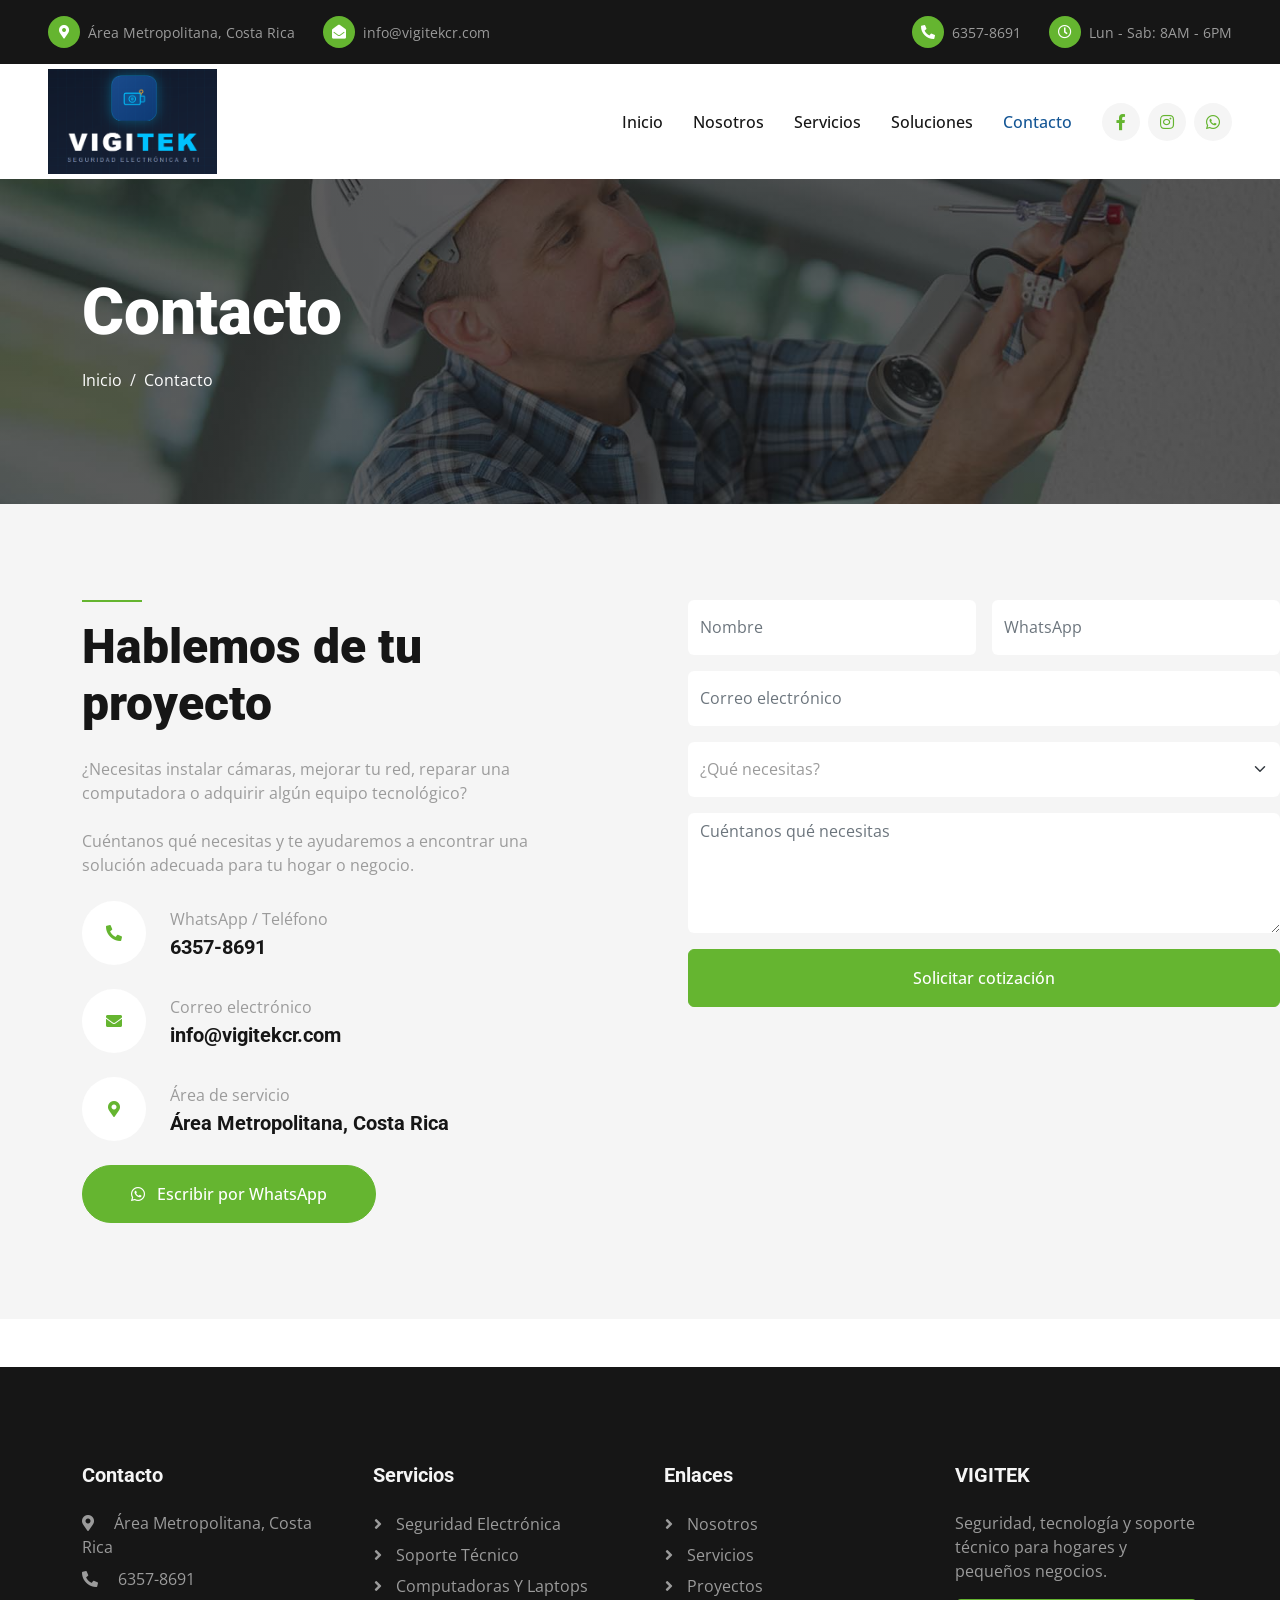
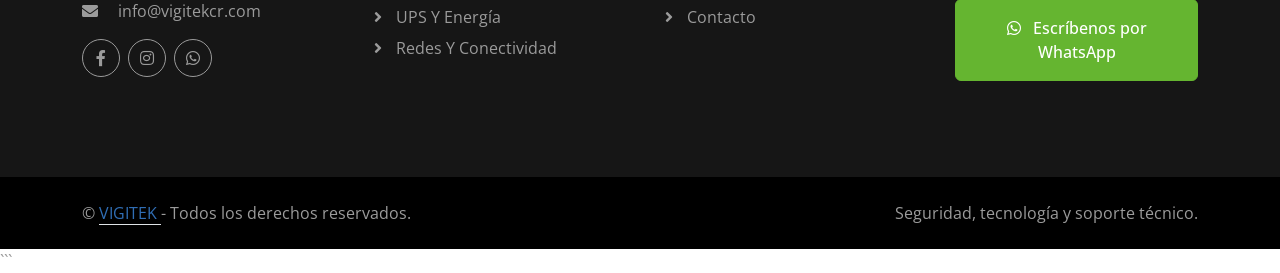
<file: contact.html>
<!DOCTYPE html>

<html lang="es">

<head>
    <meta charset="utf-8">

<title>Contacto | VIGITEK</title>

<meta content="width=device-width, initial-scale=1.0" name="viewport">

<meta
    content="Contacta a VIGITEK para soluciones de seguridad electrónica, soporte técnico, computadoras, redes y tecnología en Costa Rica."
    name="description">

<meta
    content="VIGITEK, contacto, cámaras de seguridad, soporte técnico, redes, computadoras, Costa Rica"
    name="keywords">

<!-- Favicon -->
<link href="img/favicon.ico" rel="icon">

<!-- Google Web Fonts -->
<link rel="preconnect" href="https://fonts.googleapis.com">
<link rel="preconnect" href="https://fonts.gstatic.com" crossorigin>

<link
    href="https://fonts.googleapis.com/css2?family=Open+Sans:wght@400;500&family=Roboto:wght@500;700;900&display=swap"
    rel="stylesheet">

<!-- Icon Font Stylesheet -->
<link
    href="https://cdnjs.cloudflare.com/ajax/libs/font-awesome/5.10.0/css/all.min.css"
    rel="stylesheet">

<link
    href="https://cdn.jsdelivr.net/npm/bootstrap-icons@1.4.1/font/bootstrap-icons.css"
    rel="stylesheet">

<!-- Libraries Stylesheet -->
<link href="lib/animate/animate.min.css" rel="stylesheet">
<link href="lib/owlcarousel/assets/owl.carousel.min.css" rel="stylesheet">
<link href="lib/lightbox/css/lightbox.min.css" rel="stylesheet">

<!-- Customized Bootstrap Stylesheet -->
<link href="css/bootstrap.min.css" rel="stylesheet">

<!-- Template Stylesheet -->
<link href="css/style.css" rel="stylesheet">

</head>

<body>


<!-- Spinner Start -->

<div id="spinner"
    class="show bg-white position-fixed translate-middle w-100 vh-100 top-50 start-50 d-flex align-items-center justify-content-center">

    <div class="spinner-border text-primary"
        style="width: 3rem; height: 3rem;"
        role="status">

        <span class="sr-only">Cargando...</span>

    </div>

</div>

<!-- Spinner End -->


<!-- Topbar Start -->

<div class="container-fluid bg-dark px-5">

    <div class="row gx-4 d-none d-lg-flex">

        <div class="col-lg-6 text-start">

            <div class="h-100 d-inline-flex align-items-center py-3 me-4">

                <div class="btn-sm-square rounded-circle bg-primary me-2">

                    <small class="fa fa-map-marker-alt text-white"></small>

                </div>

                <small>Área Metropolitana, Costa Rica</small>

            </div>


            <div class="h-100 d-inline-flex align-items-center py-3">

                <div class="btn-sm-square rounded-circle bg-primary me-2">

                    <small class="fa fa-envelope-open text-white"></small>

                </div>

                <small>info@vigitekcr.com</small>

            </div>

        </div>


        <div class="col-lg-6 text-end">

            <div class="h-100 d-inline-flex align-items-center py-3 me-4">

                <div class="btn-sm-square rounded-circle bg-primary me-2">

                    <small class="fa fa-phone-alt text-white"></small>

                </div>

                <small>6357-8691</small>

            </div>


            <div class="h-100 d-inline-flex align-items-center py-3">

                <div class="btn-sm-square rounded-circle bg-primary me-2">

                    <small class="far fa-clock text-white"></small>

                </div>

                <small>Lun - Sab: 8AM - 6PM</small>

            </div>

        </div>

    </div>

</div>

<!-- Topbar End -->


<!-- Navbar Start -->

<nav class="navbar navbar-expand-lg bg-white navbar-light sticky-top px-4 px-lg-5"
    style="min-height: 115px;">

    <a href="index.html"
        class="navbar-brand d-flex align-items-center">

        <img src="img/Vigitek bonito.png"
            alt="VIGITEK"
            style="height: 105px; width: auto;">

    </a>


    <button type="button"
        class="navbar-toggler"
        data-bs-toggle="collapse"
        data-bs-target="#navbarCollapse">

        <span class="navbar-toggler-icon"></span>

    </button>


    <div class="collapse navbar-collapse"
        id="navbarCollapse">

        <div class="navbar-nav ms-auto py-4 py-lg-0">

            <a href="index.html"
                class="nav-item nav-link">

                Inicio

            </a>


            <a href="about.html"
                class="nav-item nav-link">

                Nosotros

            </a>


            <a href="service.html"
                class="nav-item nav-link">

                Servicios

            </a>


            <a href="soluciones.html"
                class="nav-item nav-link">

                Soluciones

            </a>


            <a href="contact.html"
                class="nav-item nav-link active">

                Contacto

            </a>

        </div>


        <div class="h-100 d-lg-inline-flex align-items-center d-none">

            <!-- Facebook -->

            <a class="btn btn-square rounded-circle bg-light text-primary me-2"
                href="https://www.facebook.com/Vigitekcr/"
                aria-label="Facebook">

                <i class="fab fa-facebook-f"></i>

            </a>


            <!-- Instagram -->

            <a class="btn btn-square rounded-circle bg-light text-primary me-2"
                href="https://www.instagram.com/vigitekcr"
                aria-label="Instagram">

                <i class="fab fa-instagram"></i>

            </a>


            <!-- WhatsApp -->

            <a class="btn btn-square rounded-circle bg-light text-primary me-0"
                href="https://wa.me/50663578691"
                target="_blank"
                aria-label="WhatsApp">

                <i class="fab fa-whatsapp"></i>

            </a>

        </div>

    </div>

</nav>

<!-- Navbar End -->


<!-- Page Header Start -->

<div class="container-fluid page-header py-5">

    <div class="container py-5">

        <h1 class="display-3 text-white mb-3 animated slideInDown">

            Contacto

        </h1>


        <nav aria-label="breadcrumb animated slideInDown">

            <ol class="breadcrumb">

                <li class="breadcrumb-item">

                    <a class="text-white"
                        href="index.html">

                        Inicio

                    </a>

                </li>


                <li class="breadcrumb-item text-white active"
                    aria-current="page">

                    Contacto

                </li>

            </ol>

        </nav>

    </div>

</div>

<!-- Page Header End -->


<!-- Contact Start -->

<div class="container-fluid bg-light overflow-hidden px-lg-0">

    <div class="container contact px-lg-0">

        <div class="row g-0 mx-lg-0">


            <!-- Contact Information -->

            <div class="col-lg-6 contact-text py-5 wow fadeIn"
                data-wow-delay="0.5s">

                <div class="p-lg-5 ps-lg-0">


                    <div class="bg-primary mb-3"
                        style="width: 60px; height: 2px;">
                    </div>


                    <h1 class="display-5 mb-4">

                        Hablemos de tu proyecto

                    </h1>


                    <p class="mb-4">

                        ¿Necesitas instalar cámaras, mejorar tu red,
                        reparar una computadora o adquirir algún equipo
                        tecnológico?

                    </p>


                    <p class="mb-4">

                        Cuéntanos qué necesitas y te ayudaremos a encontrar
                        una solución adecuada para tu hogar o negocio.

                    </p>


                    <!-- Phone -->

                    <div class="d-flex align-items-center mb-4">

                        <div class="btn-square bg-white rounded-circle"
                            style="width: 64px; height: 64px;">

                            <i class="fa fa-phone-alt text-primary"></i>

                        </div>


                        <div class="ms-4">

                            <p class="mb-1">

                                WhatsApp / Teléfono

                            </p>


                            <h5 class="mb-0">

                                6357-8691

                            </h5>

                        </div>

                    </div>


                    <!-- Email -->

                    <div class="d-flex align-items-center mb-4">

                        <div class="btn-square bg-white rounded-circle"
                            style="width: 64px; height: 64px;">

                            <i class="fa fa-envelope text-primary"></i>

                        </div>


                        <div class="ms-4">

                            <p class="mb-1">

                                Correo electrónico

                            </p>


                            <h5 class="mb-0">

                                info@vigitekcr.com

                            </h5>

                        </div>

                    </div>


                    <!-- Location -->

                    <div class="d-flex align-items-center mb-4">

                        <div class="btn-square bg-white rounded-circle"
                            style="width: 64px; height: 64px;">

                            <i class="fa fa-map-marker-alt text-primary"></i>

                        </div>


                        <div class="ms-4">

                            <p class="mb-1">

                                Área de servicio

                            </p>


                            <h5 class="mb-0">

                                Área Metropolitana, Costa Rica

                            </h5>

                        </div>

                    </div>


                    <!-- WhatsApp Button -->

                    <a href="https://wa.me/50663578691"
                        target="_blank"
                        class="btn btn-primary rounded-pill py-3 px-5">

                        <i class="fab fa-whatsapp me-2"></i>

                        Escribir por WhatsApp

                    </a>

                </div>

            </div>


            <!-- Contact Form -->

            <div class="col-lg-6 contact-form py-5 wow fadeIn"
                data-wow-delay="0.5s">

                <div class="p-lg-5 pe-lg-0">


                    <form id="cotizacionForm">

                        <div class="row g-3">


                            <!-- Nombre -->

                            <div class="col-12 col-sm-6">

                                <input type="text"
                                    id="nombre"
                                    class="form-control border-0"
                                    placeholder="Nombre"
                                    style="height: 55px;"
                                    required>

                            </div>


                            <!-- WhatsApp -->

                            <div class="col-12 col-sm-6">

                                <input type="text"
                                    id="whatsapp"
                                    class="form-control border-0"
                                    placeholder="WhatsApp"
                                    style="height: 55px;"
                                    required>

                            </div>


                            <!-- Correo -->

                            <div class="col-12">

                                <input type="email"
                                    id="correo"
                                    class="form-control border-0"
                                    placeholder="Correo electrónico"
                                    style="height: 55px;"
                                    required>

                            </div>


                            <!-- Servicio -->

                            <div class="col-12">

                                <select id="servicio"
                                    class="form-select border-0"
                                    style="height: 55px;"
                                    required>

                                    <option selected disabled value="">

                                        ¿Qué necesitas?

                                    </option>


                                    <option value="Cámaras / CCTV">

                                        Cámaras / CCTV

                                    </option>


                                    <option value="Soporte para computadora o laptop">

                                        Soporte para computadora o laptop

                                    </option>


                                    <option value="Comprar equipo tecnológico">

                                        Comprar equipo tecnológico

                                    </option>


                                    <option value="UPS / respaldo de energía">

                                        UPS / respaldo de energía

                                    </option>


                                    <option value="Redes / Wi-Fi / conectividad">

                                        Redes / Wi-Fi / conectividad

                                    </option>


                                    <option value="Mantenimiento">

                                        Mantenimiento

                                    </option>


                                    <option value="Otra solución">

                                        Otra solución

                                    </option>

                                </select>

                            </div>


                            <!-- Mensaje -->

                            <div class="col-12">

                                <textarea
                                    id="mensaje"
                                    class="form-control border-0"
                                    placeholder="Cuéntanos qué necesitas"
                                    style="height: 120px;"
                                    required></textarea>

                            </div>


                            <!-- Button -->

                            <div class="col-12">

                                <button class="btn btn-primary w-100 py-3"
                                    type="submit">

                                    Solicitar cotización

                                </button>

                            </div>


                        </div>

                    </form>

                </div>

            </div>

        </div>

    </div>

</div>

<!-- Contact End -->


<!-- Footer Start -->

<div class="container-fluid bg-dark text-secondary footer mt-5 py-5 wow fadeIn"
    data-wow-delay="0.1s">

    <div class="container py-5">

        <div class="row g-5">


            <!-- Contacto -->

            <div class="col-lg-3 col-md-6">

                <h5 class="text-light mb-4">

                    Contacto

                </h5>


                <p class="mb-2">

                    <i class="fa fa-map-marker-alt me-3"></i>

                    Área Metropolitana, Costa Rica

                </p>


                <p class="mb-2">

                    <i class="fa fa-phone-alt me-3"></i>

                    6357-8691

                </p>


                <p class="mb-2">

                    <i class="fa fa-envelope me-3"></i>

                    info@vigitekcr.com

                </p>


                <div class="d-flex pt-2">


                    <a class="btn btn-square btn-outline-secondary rounded-circle me-2"
                        href="#"
                        aria-label="Facebook">

                        <i class="fab fa-facebook-f"></i>

                    </a>


                    <a class="btn btn-square btn-outline-secondary rounded-circle me-2"
                        href="#"
                        aria-label="Instagram">

                        <i class="fab fa-instagram"></i>

                    </a>


                    <a class="btn btn-square btn-outline-secondary rounded-circle me-2"
                        href="https://wa.me/50663578691"
                        target="_blank"
                        aria-label="WhatsApp">

                        <i class="fab fa-whatsapp"></i>

                    </a>

                </div>

            </div>


            <!-- Servicios -->

            <div class="col-lg-3 col-md-6">

                <h5 class="text-light mb-4">

                    Servicios

                </h5>


                <a class="btn btn-link"
                    href="service.html">

                    Seguridad electrónica

                </a>


                <a class="btn btn-link"
                    href="service.html">

                    Soporte técnico

                </a>


                <a class="btn btn-link"
                    href="service.html">

                    Computadoras y laptops

                </a>


                <a class="btn btn-link"
                    href="service.html">

                    UPS y energía

                </a>


                <a class="btn btn-link"
                    href="service.html">

                    Redes y conectividad

                </a>

            </div>


            <!-- Enlaces -->

            <div class="col-lg-3 col-md-6">

                <h5 class="text-light mb-4">

                    Enlaces

                </h5>


                <a class="btn btn-link"
                    href="about.html">

                    Nosotros

                </a>


                <a class="btn btn-link"
                    href="service.html">

                    Servicios

                </a>


                <a class="btn btn-link"
                    href="project.html">

                    Proyectos

                </a>


                <a class="btn btn-link"
                    href="contact.html">

                    Contacto

                </a>

            </div>


            <!-- VIGITEK -->

            <div class="col-lg-3 col-md-6">

                <h5 class="text-light mb-4">

                    VIGITEK

                </h5>


                <p>

                    Seguridad, tecnología y soporte técnico
                    para hogares y pequeños negocios.

                </p>


                <a href="https://wa.me/50663578691"
                    target="_blank"
                    class="btn btn-primary py-3 px-4">

                    <i class="fab fa-whatsapp me-2"></i>

                    Escríbenos por WhatsApp

                </a>

            </div>

        </div>

    </div>

</div>

<!-- Footer End -->


<!-- Copyright Start -->

<div class="container-fluid py-4"
    style="background: #000000;">

    <div class="container">

        <div class="row">

            <div class="col-md-6 text-center text-md-start mb-3 mb-md-0">

                &copy;

                <a class="border-bottom"
                    href="index.html">

                    VIGITEK

                </a>

                - Todos los derechos reservados.

            </div>


            <div class="col-md-6 text-center text-md-end">

                Seguridad, tecnología y soporte técnico.

            </div>

        </div>

    </div>

</div>

<!-- Copyright End -->


<!-- JavaScript Libraries -->

<script src="https://code.jquery.com/jquery-3.4.1.min.js"></script>

<script src="https://cdn.jsdelivr.net/npm/bootstrap@5.0.0/dist/js/bootstrap.bundle.min.js"></script>

<script src="lib/wow/wow.min.js"></script>

<script src="lib/easing/easing.min.js"></script>

<script src="lib/waypoints/waypoints.min.js"></script>

<script src="lib/counterup/counterup.min.js"></script>

<script src="lib/owlcarousel/owl.carousel.min.js"></script>

<script src="lib/isotope/isotope.pkgd.min.js"></script>

<script src="lib/lightbox/js/lightbox.min.js"></script>


<!-- Template Javascript -->

<script src="js/main.js"></script>


<!-- WhatsApp Cotización -->

<script>

document.getElementById("cotizacionForm").addEventListener("submit", function(event) {

    event.preventDefault();


    const nombre = document.getElementById("nombre").value.trim();

    const whatsapp = document.getElementById("whatsapp").value.trim();

    const correo = document.getElementById("correo").value.trim();

    const servicio = document.getElementById("servicio").value;

    const mensaje = document.getElementById("mensaje").value.trim();


    const texto = `Hola, soy ${nombre}.

Me gustaría solicitar una cotización a VIGITEK.

*Datos del cliente:*

Nombre: ${nombre}
WhatsApp: ${whatsapp}
Correo: ${correo}

*Servicio solicitado:*

${servicio}

*Detalle de la solicitud:*

${mensaje}`;


    const numeroVigitek = "50663578691";


    const url =
        "https://wa.me/" +
        numeroVigitek +
        "?text=" +
        encodeURIComponent(texto);


    window.location.href = url;

});

</script>


</body>

</html>


<!-- JavaScript Libraries -->

<script src="https://code.jquery.com/jquery-3.4.1.min.js"></script>

<script src="https://cdn.jsdelivr.net/npm/bootstrap@5.0.0/dist/js/bootstrap.bundle.min.js"></script>

<script src="lib/wow/wow.min.js"></script>
<script src="lib/easing/easing.min.js"></script>
<script src="lib/waypoints/waypoints.min.js"></script>
<script src="lib/counterup/counterup.min.js"></script>
<script src="lib/owlcarousel/owl.carousel.min.js"></script>
<script src="lib/isotope/isotope.pkgd.min.js"></script>
<script src="lib/lightbox/js/lightbox.min.js"></script>

<!-- Template Javascript -->
<script src="js/main.js"></script>
```

</body>

</html>
</file>
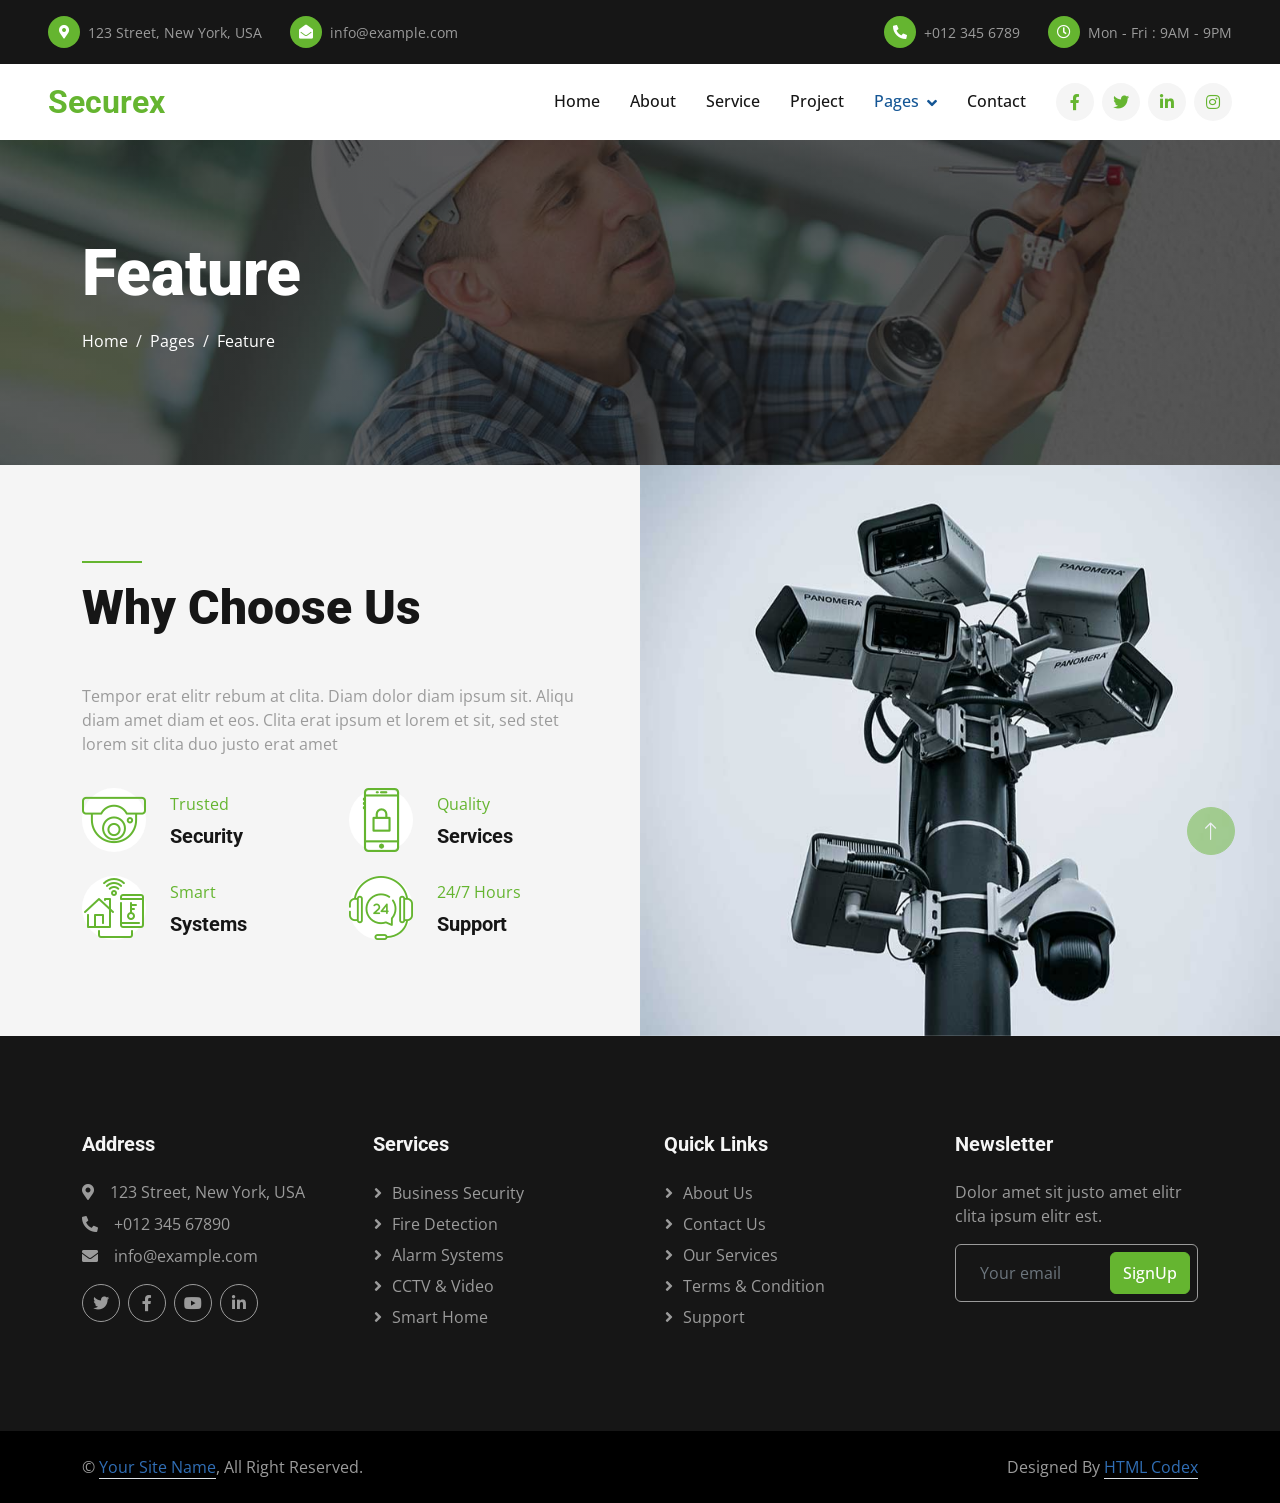
<file: feature.html>
<!DOCTYPE html>
<html lang="en">

<head>
    <meta charset="utf-8">
    <title>Securex - CCTV Camera Website Template</title>
    <meta content="width=device-width, initial-scale=1.0" name="viewport">
    <meta content="" name="keywords">
    <meta content="" name="description">

    <!-- Favicon -->
    <link href="img/favicon.ico" rel="icon">

    <!-- Google Web Fonts -->
    <link rel="preconnect" href="https://fonts.googleapis.com">
    <link rel="preconnect" href="https://fonts.gstatic.com" crossorigin>
    <link href="https://fonts.googleapis.com/css2?family=Open+Sans:wght@400;500&family=Roboto:wght@500;700;900&display=swap" rel="stylesheet"> 

    <!-- Icon Font Stylesheet -->
    <link href="https://cdnjs.cloudflare.com/ajax/libs/font-awesome/5.10.0/css/all.min.css" rel="stylesheet">
    <link href="https://cdn.jsdelivr.net/npm/bootstrap-icons@1.4.1/font/bootstrap-icons.css" rel="stylesheet">

    <!-- Libraries Stylesheet -->
    <link href="lib/animate/animate.min.css" rel="stylesheet">
    <link href="lib/owlcarousel/assets/owl.carousel.min.css" rel="stylesheet">
    <link href="lib/lightbox/css/lightbox.min.css" rel="stylesheet">

    <!-- Customized Bootstrap Stylesheet -->
    <link href="css/bootstrap.min.css" rel="stylesheet">

    <!-- Template Stylesheet -->
    <link href="css/style.css" rel="stylesheet">
</head>

<body>
    <!-- Spinner Start -->
    <div id="spinner" class="show bg-white position-fixed translate-middle w-100 vh-100 top-50 start-50 d-flex align-items-center justify-content-center">
        <div class="spinner-border text-primary" style="width: 3rem; height: 3rem;" role="status">
            <span class="sr-only">Loading...</span>
        </div>
    </div>
    <!-- Spinner End -->


    <!-- Topbar Start -->
    <div class="container-fluid bg-dark px-5">
        <div class="row gx-4 d-none d-lg-flex">
            <div class="col-lg-6 text-start">
                <div class="h-100 d-inline-flex align-items-center py-3 me-4">
                    <div class="btn-sm-square rounded-circle bg-primary me-2">
                        <small class="fa fa-map-marker-alt text-white"></small>
                    </div>
                    <small>123 Street, New York, USA</small>
                </div>
                <div class="h-100 d-inline-flex align-items-center py-3">
                    <div class="btn-sm-square rounded-circle bg-primary me-2">
                        <small class="fa fa-envelope-open text-white"></small>
                    </div>
                    <small>info@example.com</small>
                </div>
            </div>
            <div class="col-lg-6 text-end">
                <div class="h-100 d-inline-flex align-items-center py-3 me-4">
                    <div class="btn-sm-square rounded-circle bg-primary me-2">
                        <small class="fa fa-phone-alt text-white"></small>
                    </div>
                    <small>+012 345 6789</small>
                </div>
                <div class="h-100 d-inline-flex align-items-center py-3">
                    <div class="btn-sm-square rounded-circle bg-primary me-2">
                        <small class="far fa-clock text-white"></small>
                    </div>
                    <small>Mon - Fri : 9AM - 9PM</small>
                </div>
            </div>
        </div>
    </div>
    <!-- Topbar End -->


    <!-- Navbar Start -->
    <nav class="navbar navbar-expand-lg bg-white navbar-light sticky-top p-0 px-4 px-lg-5">
        <a href="index.html" class="navbar-brand d-flex align-items-center">
            <h2 class="m-0 text-primary">Securex</h2>
        </a>
        <button type="button" class="navbar-toggler" data-bs-toggle="collapse" data-bs-target="#navbarCollapse">
            <span class="navbar-toggler-icon"></span>
        </button>
        <div class="collapse navbar-collapse" id="navbarCollapse">
            <div class="navbar-nav ms-auto py-4 py-lg-0">
                <a href="index.html" class="nav-item nav-link">Home</a>
                <a href="about.html" class="nav-item nav-link">About</a>
                <a href="service.html" class="nav-item nav-link">Service</a>
                <a href="project.html" class="nav-item nav-link">Project</a>
                <div class="nav-item dropdown">
                    <a href="#" class="nav-link dropdown-toggle active" data-bs-toggle="dropdown">Pages</a>
                    <div class="dropdown-menu rounded-0 rounded-bottom m-0">
                        <a href="feature.html" class="dropdown-item active">Feature</a>
                        <a href="quote.html" class="dropdown-item">Free Quote</a>
                        <a href="team.html" class="dropdown-item">Our Team</a>
                        <a href="testimonial.html" class="dropdown-item">Testimonial</a>
                        <a href="404.html" class="dropdown-item">404 Page</a>
                    </div>
                </div>
                <a href="contact.html" class="nav-item nav-link">Contact</a>
            </div>
            <div class="h-100 d-lg-inline-flex align-items-center d-none">
                <a class="btn btn-square rounded-circle bg-light text-primary me-2" href=""><i class="fab fa-facebook-f"></i></a>
                <a class="btn btn-square rounded-circle bg-light text-primary me-2" href=""><i class="fab fa-twitter"></i></a>
                <a class="btn btn-square rounded-circle bg-light text-primary me-2" href=""><i class="fab fa-linkedin-in"></i></a>
                <a class="btn btn-square rounded-circle bg-light text-primary me-0" href=""><i class="fab fa-instagram"></i></a>
            </div>
        </div>
    </nav>
    <!-- Navbar End -->


    <!-- Page Header Start -->
    <div class="container-fluid page-header py-5">
        <div class="container py-5">
            <h1 class="display-3 text-white mb-3 animated slideInDown">Feature</h1>
            <nav aria-label="breadcrumb animated slideInDown">
                <ol class="breadcrumb">
                    <li class="breadcrumb-item"><a class="text-white" href="#">Home</a></li>
                    <li class="breadcrumb-item"><a class="text-white" href="#">Pages</a></li>
                    <li class="breadcrumb-item text-white active" aria-current="page">Feature</li>
                </ol>
            </nav>
        </div>
    </div>
    <!-- Page Header End -->


    <!-- Feature Start -->
    <div class="container-fluid bg-light overflow-hidden px-lg-0">
        <div class="container feature px-lg-0">
            <div class="row g-0 mx-lg-0">
                <div class="col-lg-6 feature-text py-5 wow fadeIn" data-wow-delay="0.5s">
                    <div class="p-lg-5 ps-lg-0">
                        <div class="bg-primary mb-3" style="width: 60px; height: 2px;"></div>
                        <h1 class="display-5 mb-5">Why Choose Us</h1>
                        <p class="mb-4 pb-2">Tempor erat elitr rebum at clita. Diam dolor diam ipsum sit. Aliqu diam amet diam et eos. Clita erat ipsum et lorem et sit, sed stet lorem sit clita duo justo erat amet</p>
                        <div class="row g-4">
                            <div class="col-6">
                                <div class="d-flex align-items-center">
                                    <div class="btn-square bg-white rounded-circle" style="width: 64px; height: 64px;">
                                        <img class="img-fluid" src="img/icon/icon-7.png" alt="Icon">
                                    </div>
                                    <div class="ms-4">
                                        <p class="text-primary mb-2">Trusted</p>
                                        <h5 class="mb-0">Security</h5>
                                    </div>
                                </div>
                            </div>
                            <div class="col-6">
                                <div class="d-flex align-items-center">
                                    <div class="btn-square bg-white rounded-circle" style="width: 64px; height: 64px;">
                                        <img class="img-fluid" src="img/icon/icon-10.png" alt="Icon">
                                    </div>
                                    <div class="ms-4">
                                        <p class="text-primary mb-2">Quality</p>
                                        <h5 class="mb-0">Services</h5>
                                    </div>
                                </div>
                            </div>
                            <div class="col-6">
                                <div class="d-flex align-items-center">
                                    <div class="btn-square bg-white rounded-circle" style="width: 64px; height: 64px;">
                                        <img class="img-fluid" src="img/icon/icon-3.png" alt="Icon">
                                    </div>
                                    <div class="ms-4">
                                        <p class="text-primary mb-2">Smart</p>
                                        <h5 class="mb-0">Systems</h5>
                                    </div>
                                </div>
                            </div>
                            <div class="col-6">
                                <div class="d-flex align-items-center">
                                    <div class="btn-square bg-white rounded-circle" style="width: 64px; height: 64px;">
                                        <img class="img-fluid" src="img/icon/icon-2.png" alt="Icon">
                                    </div>
                                    <div class="ms-4">
                                        <p class="text-primary mb-2">24/7 Hours</p>
                                        <h5 class="mb-0">Support</h5>
                                    </div>
                                </div>
                            </div>
                        </div>
                    </div>
                </div>
                <div class="col-lg-6 pe-lg-0" style="min-height: 400px;">
                    <div class="position-relative h-100">
                        <img class="position-absolute img-fluid w-100 h-100" src="img/feature.jpg" style="object-fit: cover;" alt="">
                    </div>
                </div>
            </div>
        </div>
    </div>
    <!-- Feature End -->
        

    <!-- Footer Start -->
    <div class="container-fluid bg-dark text-secondary footer py-5 wow fadeIn" data-wow-delay="0.1s">
        <div class="container py-5">
            <div class="row g-5">
                <div class="col-lg-3 col-md-6">
                    <h5 class="text-light mb-4">Address</h5>
                    <p class="mb-2"><i class="fa fa-map-marker-alt me-3"></i>123 Street, New York, USA</p>
                    <p class="mb-2"><i class="fa fa-phone-alt me-3"></i>+012 345 67890</p>
                    <p class="mb-2"><i class="fa fa-envelope me-3"></i>info@example.com</p>
                    <div class="d-flex pt-2">
                        <a class="btn btn-square btn-outline-secondary rounded-circle me-2" href=""><i class="fab fa-twitter"></i></a>
                        <a class="btn btn-square btn-outline-secondary rounded-circle me-2" href=""><i class="fab fa-facebook-f"></i></a>
                        <a class="btn btn-square btn-outline-secondary rounded-circle me-2" href=""><i class="fab fa-youtube"></i></a>
                        <a class="btn btn-square btn-outline-secondary rounded-circle me-2" href=""><i class="fab fa-linkedin-in"></i></a>
                    </div>
                </div>
                <div class="col-lg-3 col-md-6">
                    <h5 class="text-light mb-4">Services</h5>
                    <a class="btn btn-link" href="">Business Security</a>
                    <a class="btn btn-link" href="">Fire Detection</a>
                    <a class="btn btn-link" href="">Alarm Systems</a>
                    <a class="btn btn-link" href="">CCTV & Video</a>
                    <a class="btn btn-link" href="">Smart Home</a>
                </div>
                <div class="col-lg-3 col-md-6">
                    <h5 class="text-light mb-4">Quick Links</h5>
                    <a class="btn btn-link" href="">About Us</a>
                    <a class="btn btn-link" href="">Contact Us</a>
                    <a class="btn btn-link" href="">Our Services</a>
                    <a class="btn btn-link" href="">Terms & Condition</a>
                    <a class="btn btn-link" href="">Support</a>
                </div>
                <div class="col-lg-3 col-md-6">
                    <h5 class="text-light mb-4">Newsletter</h5>
                    <p>Dolor amet sit justo amet elitr clita ipsum elitr est.</p>
                    <div class="position-relative w-100">
                        <input class="form-control bg-transparent border-secondary w-100 py-3 ps-4 pe-5" type="text" placeholder="Your email">
                        <button type="button" class="btn btn-primary py-2 position-absolute top-0 end-0 mt-2 me-2">SignUp</button>
                    </div>
                </div>
            </div>
        </div>
    </div>
    <!-- Footer End -->


    <!-- Copyright Start -->
    <div class="container-fluid py-4" style="background: #000000;">
        <div class="container">
            <div class="row">
                <div class="col-md-6 text-center text-md-start mb-3 mb-md-0">
                    &copy; <a class="border-bottom" href="#">Your Site Name</a>, All Right Reserved.
                </div>
                <div class="col-md-6 text-center text-md-end">
                    <!--/*** This template is free as long as you keep the footer author’s credit link/attribution link/backlink. If you'd like to use the template without the footer author’s credit link/attribution link/backlink, you can purchase the Credit Removal License from "https://htmlcodex.com/credit-removal". Thank you for your support. ***/-->
                    Designed By <a class="border-bottom" href="https://htmlcodex.com">HTML Codex</a>
                </div>
            </div>
        </div>
    </div>
    <!-- Copyright End -->


    <!-- Back to Top -->
    <a href="#" class="btn btn-lg btn-primary btn-lg-square rounded-circle back-to-top"><i class="bi bi-arrow-up"></i></a>


    <!-- JavaScript Libraries -->
    <script src="https://code.jquery.com/jquery-3.4.1.min.js"></script>
    <script src="https://cdn.jsdelivr.net/npm/bootstrap@5.0.0/dist/js/bootstrap.bundle.min.js"></script>
    <script src="lib/wow/wow.min.js"></script>
    <script src="lib/easing/easing.min.js"></script>
    <script src="lib/waypoints/waypoints.min.js"></script>
    <script src="lib/counterup/counterup.min.js"></script>
    <script src="lib/owlcarousel/owl.carousel.min.js"></script>
    <script src="lib/isotope/isotope.pkgd.min.js"></script>
    <script src="lib/lightbox/js/lightbox.min.js"></script>

    <!-- Template Javascript -->
    <script src="js/main.js"></script>
</body>

</html>
</file>
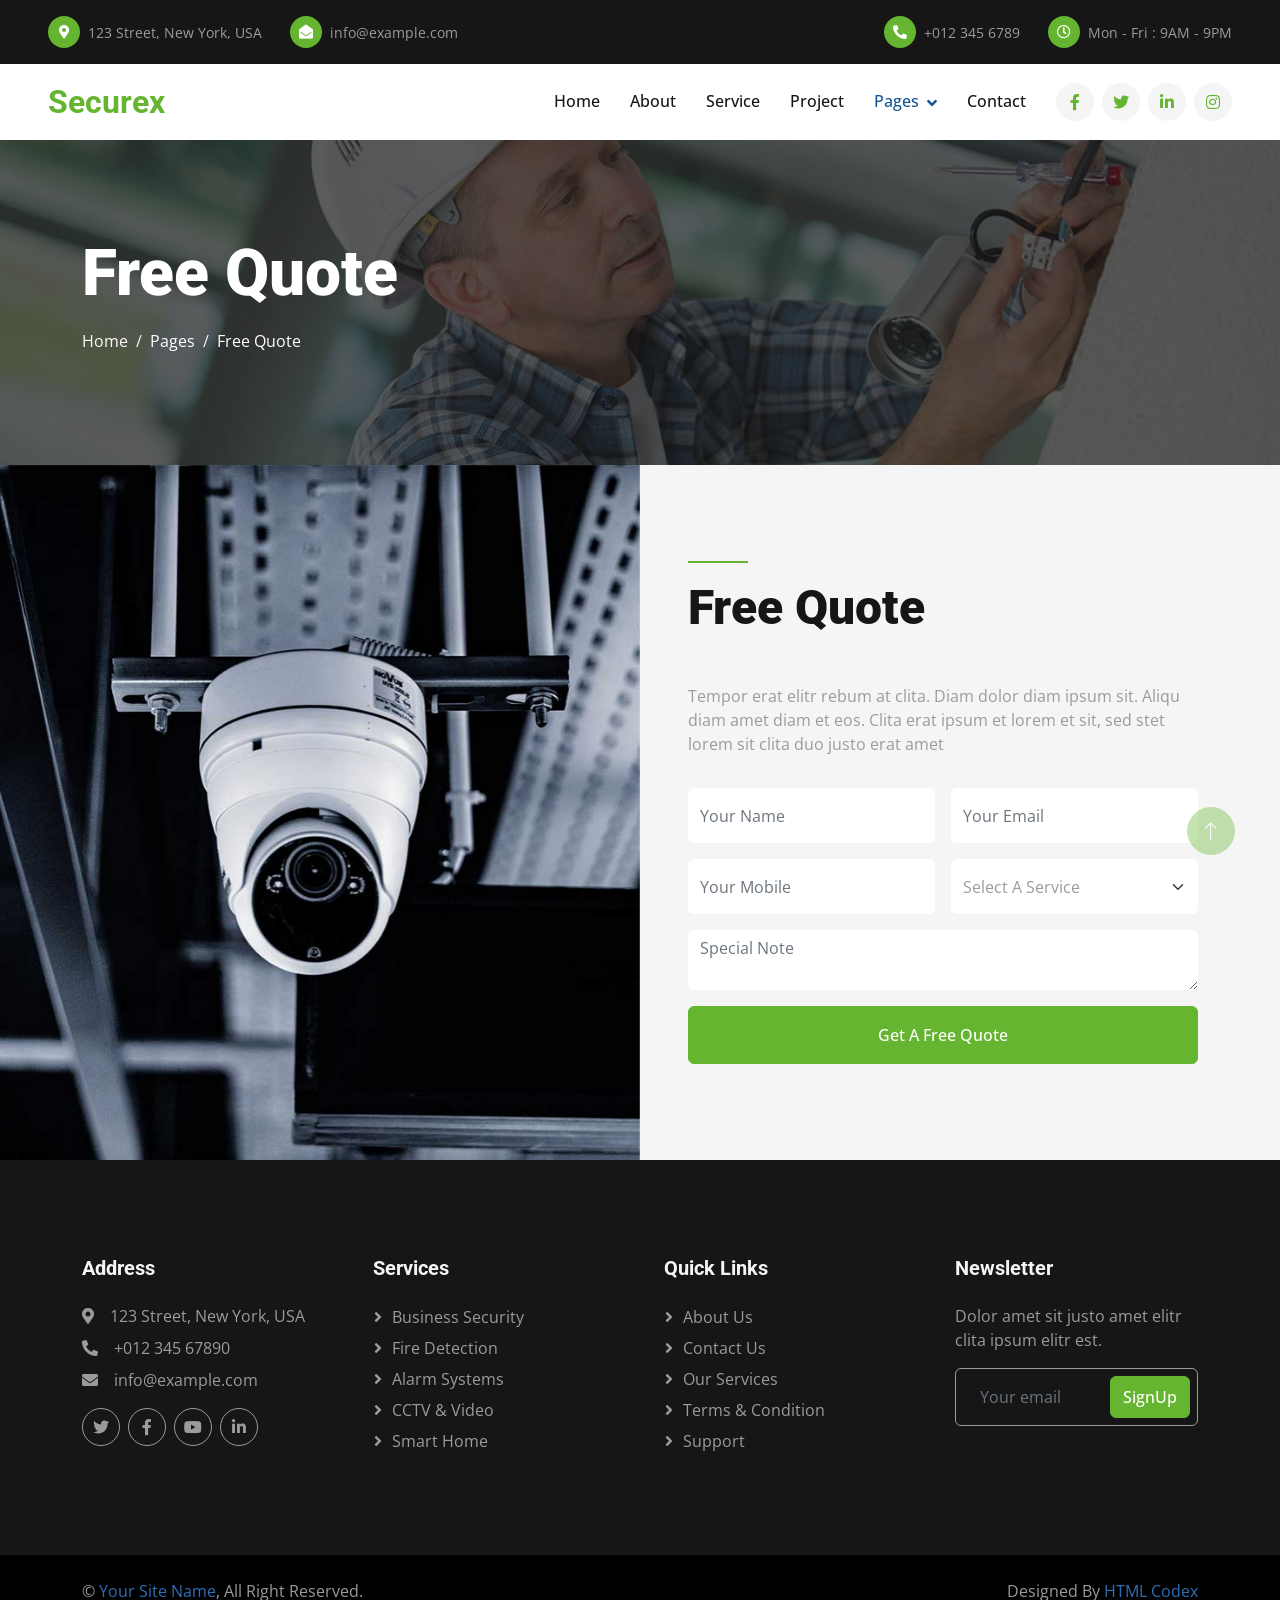
<file: quote.html>
<!DOCTYPE html>
<html lang="en">

<head>
    <meta charset="utf-8">
    <title>Securex - CCTV Camera Website Template</title>
    <meta content="width=device-width, initial-scale=1.0" name="viewport">
    <meta content="" name="keywords">
    <meta content="" name="description">

    <!-- Favicon -->
    <link href="img/favicon.ico" rel="icon">

    <!-- Google Web Fonts -->
    <link rel="preconnect" href="https://fonts.googleapis.com">
    <link rel="preconnect" href="https://fonts.gstatic.com" crossorigin>
    <link href="https://fonts.googleapis.com/css2?family=Open+Sans:wght@400;500&family=Roboto:wght@500;700;900&display=swap" rel="stylesheet"> 

    <!-- Icon Font Stylesheet -->
    <link href="https://cdnjs.cloudflare.com/ajax/libs/font-awesome/5.10.0/css/all.min.css" rel="stylesheet">
    <link href="https://cdn.jsdelivr.net/npm/bootstrap-icons@1.4.1/font/bootstrap-icons.css" rel="stylesheet">

    <!-- Libraries Stylesheet -->
    <link href="lib/animate/animate.min.css" rel="stylesheet">
    <link href="lib/owlcarousel/assets/owl.carousel.min.css" rel="stylesheet">
    <link href="lib/lightbox/css/lightbox.min.css" rel="stylesheet">

    <!-- Customized Bootstrap Stylesheet -->
    <link href="css/bootstrap.min.css" rel="stylesheet">

    <!-- Template Stylesheet -->
    <link href="css/style.css" rel="stylesheet">
</head>

<body>
    <!-- Spinner Start -->
    <div id="spinner" class="show bg-white position-fixed translate-middle w-100 vh-100 top-50 start-50 d-flex align-items-center justify-content-center">
        <div class="spinner-border text-primary" style="width: 3rem; height: 3rem;" role="status">
            <span class="sr-only">Loading...</span>
        </div>
    </div>
    <!-- Spinner End -->


    <!-- Topbar Start -->
    <div class="container-fluid bg-dark px-5">
        <div class="row gx-4 d-none d-lg-flex">
            <div class="col-lg-6 text-start">
                <div class="h-100 d-inline-flex align-items-center py-3 me-4">
                    <div class="btn-sm-square rounded-circle bg-primary me-2">
                        <small class="fa fa-map-marker-alt text-white"></small>
                    </div>
                    <small>123 Street, New York, USA</small>
                </div>
                <div class="h-100 d-inline-flex align-items-center py-3">
                    <div class="btn-sm-square rounded-circle bg-primary me-2">
                        <small class="fa fa-envelope-open text-white"></small>
                    </div>
                    <small>info@example.com</small>
                </div>
            </div>
            <div class="col-lg-6 text-end">
                <div class="h-100 d-inline-flex align-items-center py-3 me-4">
                    <div class="btn-sm-square rounded-circle bg-primary me-2">
                        <small class="fa fa-phone-alt text-white"></small>
                    </div>
                    <small>+012 345 6789</small>
                </div>
                <div class="h-100 d-inline-flex align-items-center py-3">
                    <div class="btn-sm-square rounded-circle bg-primary me-2">
                        <small class="far fa-clock text-white"></small>
                    </div>
                    <small>Mon - Fri : 9AM - 9PM</small>
                </div>
            </div>
        </div>
    </div>
    <!-- Topbar End -->


    <!-- Navbar Start -->
    <nav class="navbar navbar-expand-lg bg-white navbar-light sticky-top p-0 px-4 px-lg-5">
        <a href="index.html" class="navbar-brand d-flex align-items-center">
            <h2 class="m-0 text-primary">Securex</h2>
        </a>
        <button type="button" class="navbar-toggler" data-bs-toggle="collapse" data-bs-target="#navbarCollapse">
            <span class="navbar-toggler-icon"></span>
        </button>
        <div class="collapse navbar-collapse" id="navbarCollapse">
            <div class="navbar-nav ms-auto py-4 py-lg-0">
                <a href="index.html" class="nav-item nav-link">Home</a>
                <a href="about.html" class="nav-item nav-link">About</a>
                <a href="service.html" class="nav-item nav-link">Service</a>
                <a href="project.html" class="nav-item nav-link">Project</a>
                <div class="nav-item dropdown">
                    <a href="#" class="nav-link dropdown-toggle active" data-bs-toggle="dropdown">Pages</a>
                    <div class="dropdown-menu rounded-0 rounded-bottom m-0">
                        <a href="feature.html" class="dropdown-item">Feature</a>
                        <a href="quote.html" class="dropdown-item active">Free Quote</a>
                        <a href="team.html" class="dropdown-item">Our Team</a>
                        <a href="testimonial.html" class="dropdown-item">Testimonial</a>
                        <a href="404.html" class="dropdown-item">404 Page</a>
                    </div>
                </div>
                <a href="contact.html" class="nav-item nav-link">Contact</a>
            </div>
            <div class="h-100 d-lg-inline-flex align-items-center d-none">
                <a class="btn btn-square rounded-circle bg-light text-primary me-2" href=""><i class="fab fa-facebook-f"></i></a>
                <a class="btn btn-square rounded-circle bg-light text-primary me-2" href=""><i class="fab fa-twitter"></i></a>
                <a class="btn btn-square rounded-circle bg-light text-primary me-2" href=""><i class="fab fa-linkedin-in"></i></a>
                <a class="btn btn-square rounded-circle bg-light text-primary me-0" href=""><i class="fab fa-instagram"></i></a>
            </div>
        </div>
    </nav>
    <!-- Navbar End -->


    <!-- Page Header Start -->
    <div class="container-fluid page-header py-5">
        <div class="container py-5">
            <h1 class="display-3 text-white mb-3 animated slideInDown">Free Quote</h1>
            <nav aria-label="breadcrumb animated slideInDown">
                <ol class="breadcrumb">
                    <li class="breadcrumb-item"><a class="text-white" href="#">Home</a></li>
                    <li class="breadcrumb-item"><a class="text-white" href="#">Pages</a></li>
                    <li class="breadcrumb-item text-white active" aria-current="page">Free Quote</li>
                </ol>
            </nav>
        </div>
    </div>
    <!-- Page Header End -->


    <!-- Quote Start -->
    <div class="container-fluid bg-light overflow-hidden px-lg-0">
        <div class="container quote px-lg-0">
            <div class="row g-0 mx-lg-0">
                <div class="col-lg-6 ps-lg-0" style="min-height: 400px;">
                    <div class="position-relative h-100">
                        <img class="position-absolute img-fluid w-100 h-100" src="img/quote.jpg" style="object-fit: cover;" alt="">
                    </div>
                </div>
                <div class="col-lg-6 quote-text py-5 wow fadeIn" data-wow-delay="0.5s">
                    <div class="p-lg-5 pe-lg-0">
                        <div class="bg-primary mb-3" style="width: 60px; height: 2px;"></div>
                        <h1 class="display-5 mb-5">Free Quote</h1>
                        <p class="mb-4 pb-2">Tempor erat elitr rebum at clita. Diam dolor diam ipsum sit. Aliqu diam amet diam et eos. Clita erat ipsum et lorem et sit, sed stet lorem sit clita duo justo erat amet</p>
                        <form>
                            <div class="row g-3">
                                <div class="col-12 col-sm-6">
                                    <input type="text" class="form-control border-0" placeholder="Your Name" style="height: 55px;">
                                </div>
                                <div class="col-12 col-sm-6">
                                    <input type="email" class="form-control border-0" placeholder="Your Email" style="height: 55px;">
                                </div>
                                <div class="col-12 col-sm-6">
                                    <input type="text" class="form-control border-0" placeholder="Your Mobile" style="height: 55px;">
                                </div>
                                <div class="col-12 col-sm-6">
                                    <select class="form-select border-0" style="height: 55px;">
                                        <option selected>Select A Service</option>
                                        <option value="1">Service 1</option>
                                        <option value="2">Service 2</option>
                                        <option value="3">Service 3</option>
                                    </select>
                                </div>
                                <div class="col-12">
                                    <textarea class="form-control border-0" placeholder="Special Note"></textarea>
                                </div>
                                <div class="col-12">
                                    <button class="btn btn-primary w-100 py-3" type="submit">Get A Free Quote</button>
                                </div>
                            </div>
                        </form>
                    </div>
                </div>
            </div>
        </div>
    </div>
    <!-- Quote End -->
        

    <!-- Footer Start -->
    <div class="container-fluid bg-dark text-secondary footer py-5 wow fadeIn" data-wow-delay="0.1s">
        <div class="container py-5">
            <div class="row g-5">
                <div class="col-lg-3 col-md-6">
                    <h5 class="text-light mb-4">Address</h5>
                    <p class="mb-2"><i class="fa fa-map-marker-alt me-3"></i>123 Street, New York, USA</p>
                    <p class="mb-2"><i class="fa fa-phone-alt me-3"></i>+012 345 67890</p>
                    <p class="mb-2"><i class="fa fa-envelope me-3"></i>info@example.com</p>
                    <div class="d-flex pt-2">
                        <a class="btn btn-square btn-outline-secondary rounded-circle me-2" href=""><i class="fab fa-twitter"></i></a>
                        <a class="btn btn-square btn-outline-secondary rounded-circle me-2" href=""><i class="fab fa-facebook-f"></i></a>
                        <a class="btn btn-square btn-outline-secondary rounded-circle me-2" href=""><i class="fab fa-youtube"></i></a>
                        <a class="btn btn-square btn-outline-secondary rounded-circle me-2" href=""><i class="fab fa-linkedin-in"></i></a>
                    </div>
                </div>
                <div class="col-lg-3 col-md-6">
                    <h5 class="text-light mb-4">Services</h5>
                    <a class="btn btn-link" href="">Business Security</a>
                    <a class="btn btn-link" href="">Fire Detection</a>
                    <a class="btn btn-link" href="">Alarm Systems</a>
                    <a class="btn btn-link" href="">CCTV & Video</a>
                    <a class="btn btn-link" href="">Smart Home</a>
                </div>
                <div class="col-lg-3 col-md-6">
                    <h5 class="text-light mb-4">Quick Links</h5>
                    <a class="btn btn-link" href="">About Us</a>
                    <a class="btn btn-link" href="">Contact Us</a>
                    <a class="btn btn-link" href="">Our Services</a>
                    <a class="btn btn-link" href="">Terms & Condition</a>
                    <a class="btn btn-link" href="">Support</a>
                </div>
                <div class="col-lg-3 col-md-6">
                    <h5 class="text-light mb-4">Newsletter</h5>
                    <p>Dolor amet sit justo amet elitr clita ipsum elitr est.</p>
                    <div class="position-relative w-100">
                        <input class="form-control bg-transparent border-secondary w-100 py-3 ps-4 pe-5" type="text" placeholder="Your email">
                        <button type="button" class="btn btn-primary py-2 position-absolute top-0 end-0 mt-2 me-2">SignUp</button>
                    </div>
                </div>
            </div>
        </div>
    </div>
    <!-- Footer End -->


    <!-- Copyright Start -->
    <div class="container-fluid py-4" style="background: #000000;">
        <div class="container">
            <div class="row">
                <div class="col-md-6 text-center text-md-start mb-3 mb-md-0">
                    &copy; <a class="border-bottom" href="#">Your Site Name</a>, All Right Reserved.
                </div>
                <div class="col-md-6 text-center text-md-end">
                    <!--/*** This template is free as long as you keep the footer author’s credit link/attribution link/backlink. If you'd like to use the template without the footer author’s credit link/attribution link/backlink, you can purchase the Credit Removal License from "https://htmlcodex.com/credit-removal". Thank you for your support. ***/-->
                    Designed By <a class="border-bottom" href="https://htmlcodex.com">HTML Codex</a>
                </div>
            </div>
        </div>
    </div>
    <!-- Copyright End -->


    <!-- Back to Top -->
    <a href="#" class="btn btn-lg btn-primary btn-lg-square rounded-circle back-to-top"><i class="bi bi-arrow-up"></i></a>


    <!-- JavaScript Libraries -->
    <script src="https://code.jquery.com/jquery-3.4.1.min.js"></script>
    <script src="https://cdn.jsdelivr.net/npm/bootstrap@5.0.0/dist/js/bootstrap.bundle.min.js"></script>
    <script src="lib/wow/wow.min.js"></script>
    <script src="lib/easing/easing.min.js"></script>
    <script src="lib/waypoints/waypoints.min.js"></script>
    <script src="lib/counterup/counterup.min.js"></script>
    <script src="lib/owlcarousel/owl.carousel.min.js"></script>
    <script src="lib/isotope/isotope.pkgd.min.js"></script>
    <script src="lib/lightbox/js/lightbox.min.js"></script>

    <!-- Template Javascript -->
    <script src="js/main.js"></script>
</body>

</html>
</file>
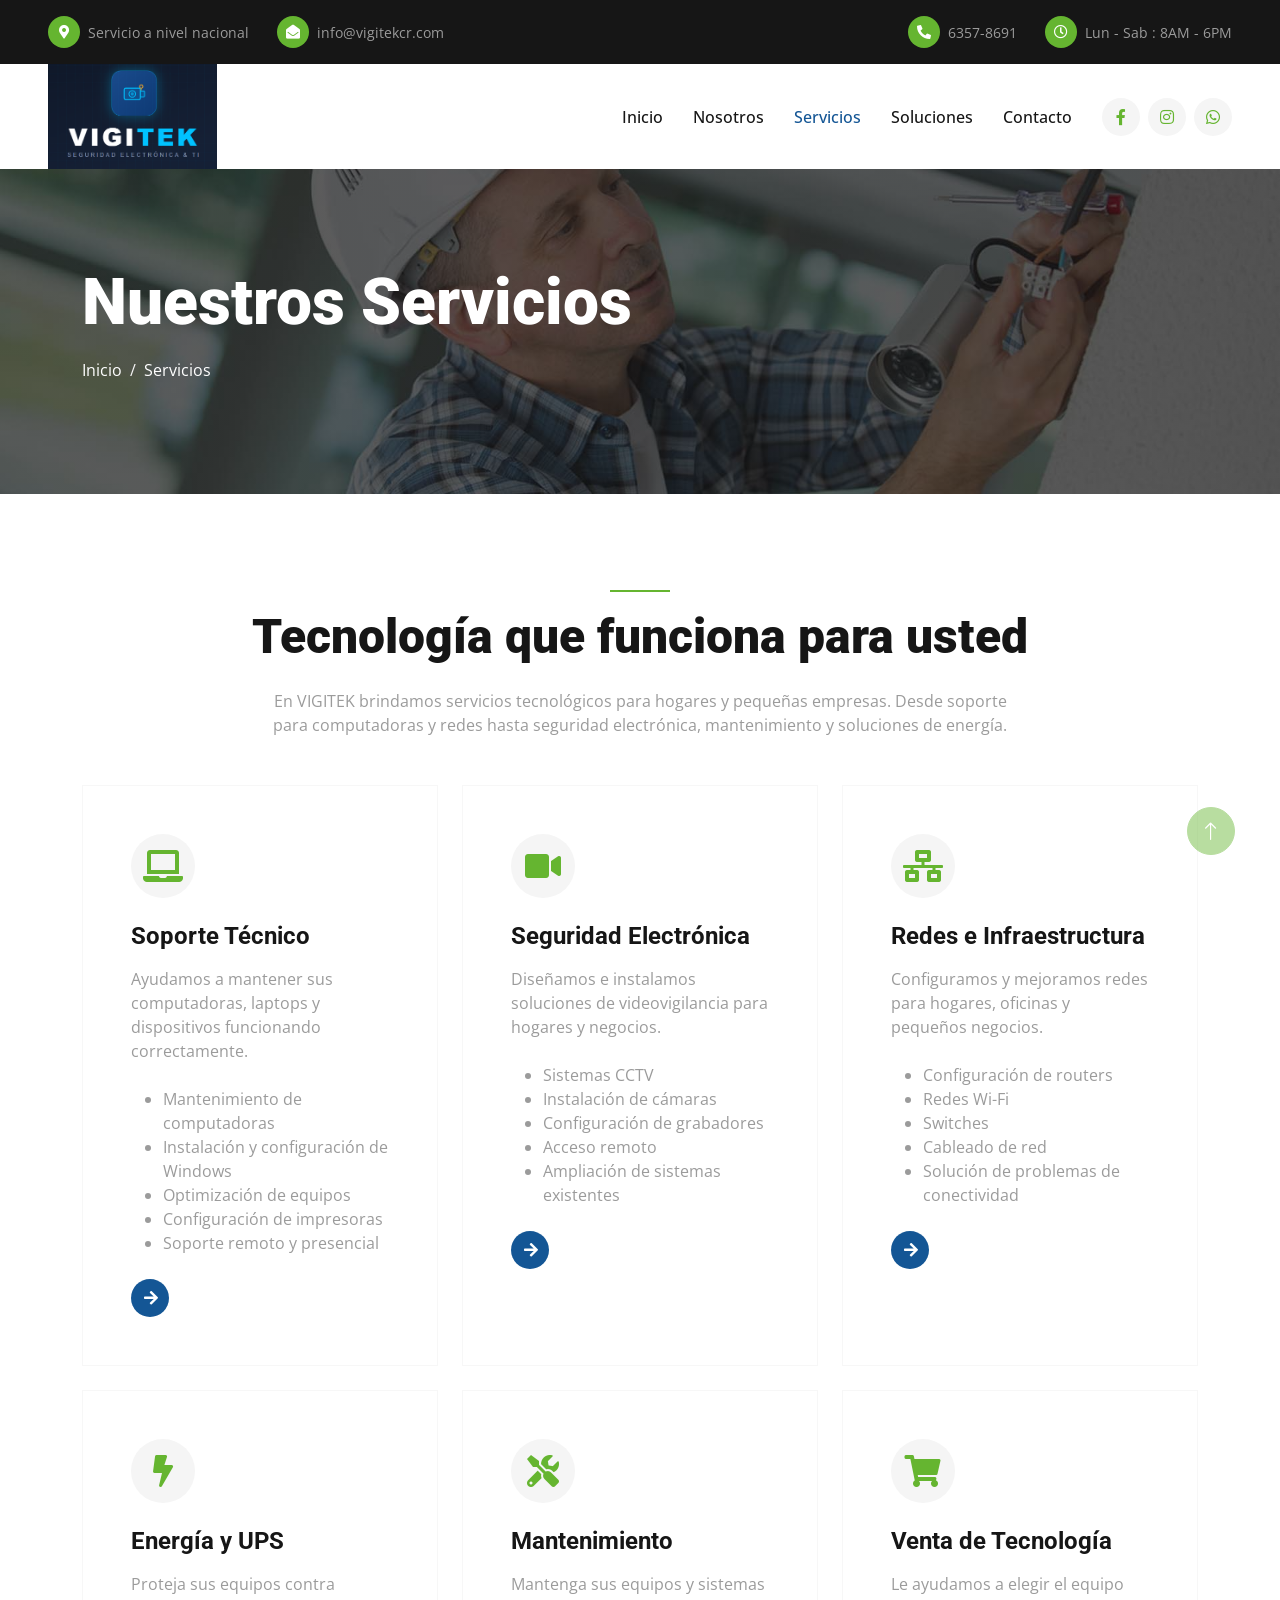
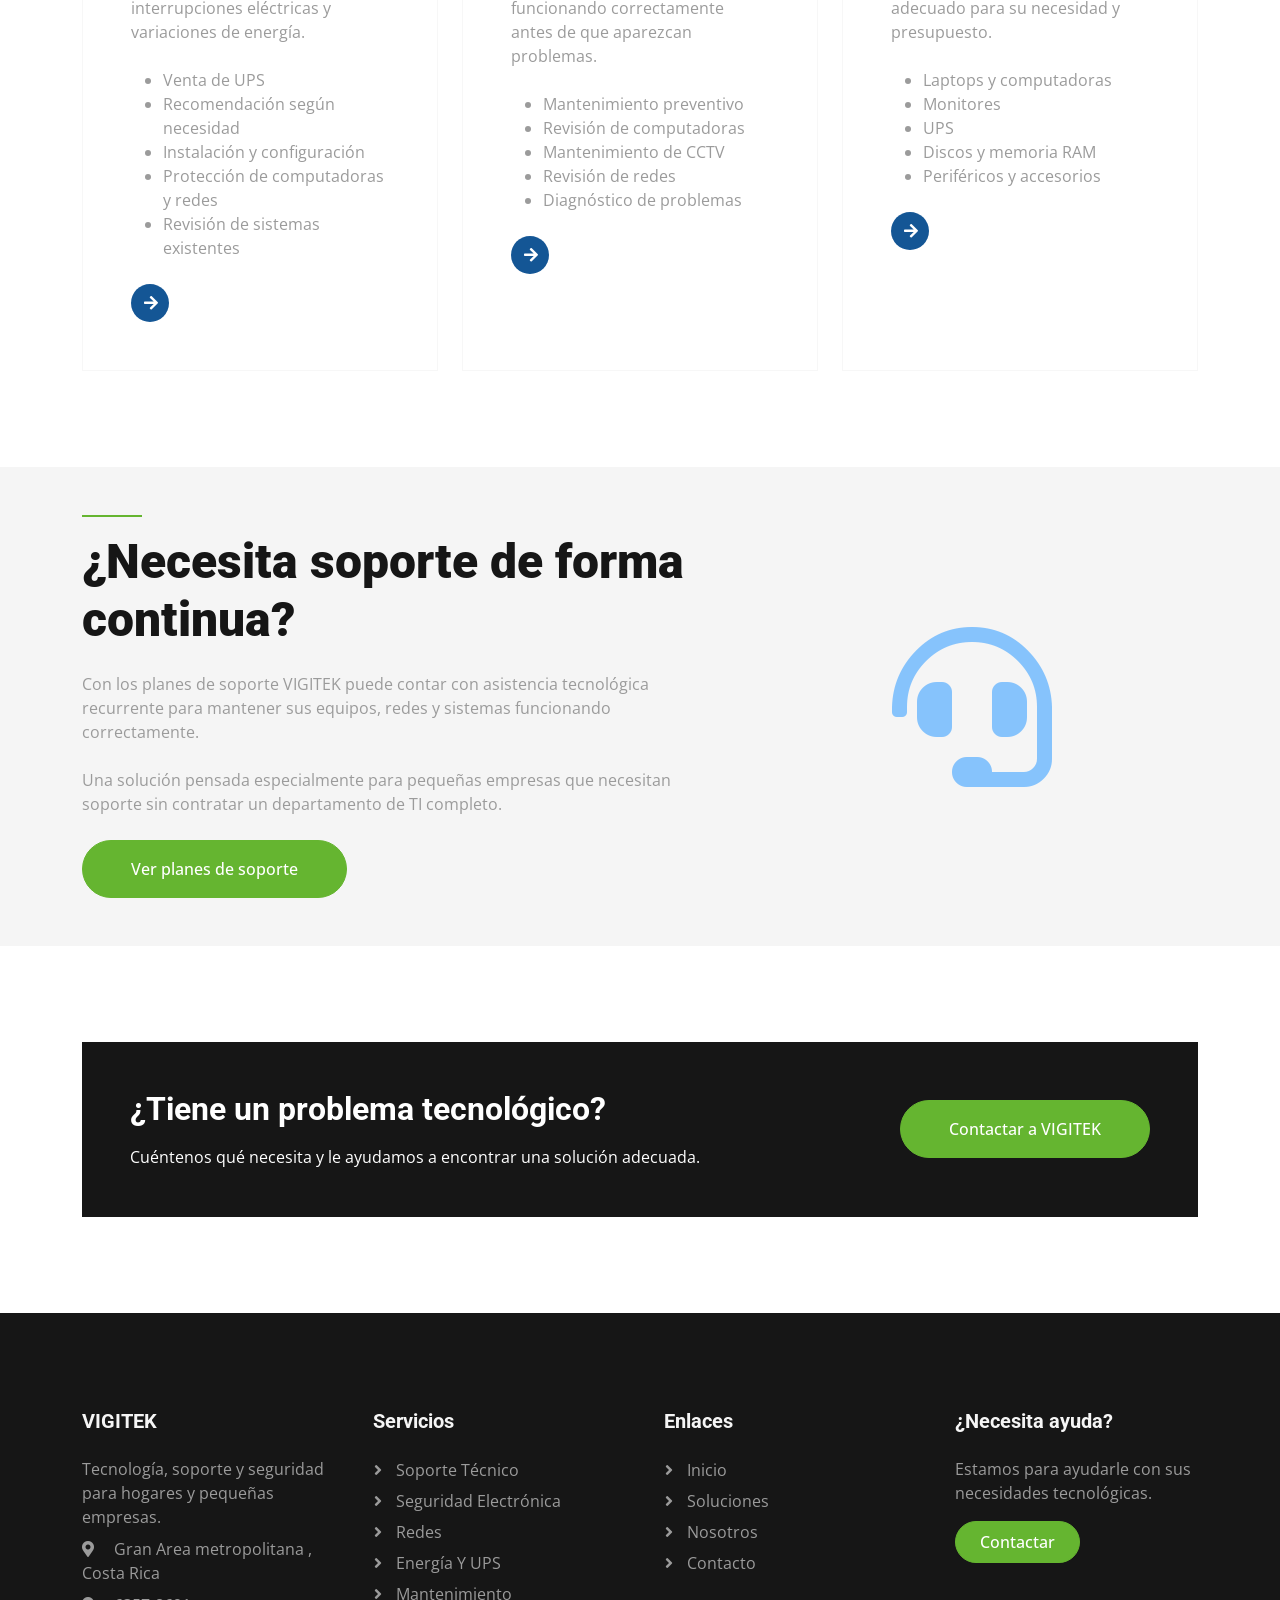
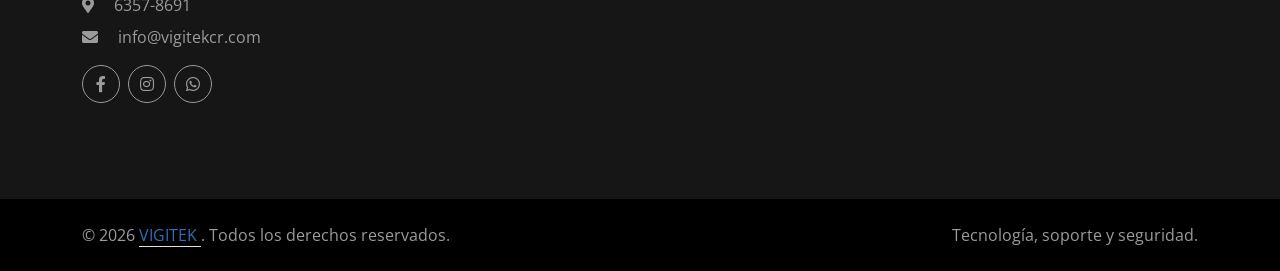
<file: service.html>
<!DOCTYPE html>
<html lang="es">

<head>
    <meta charset="utf-8">
    <title>Servicios | VIGITEK - Tecnología, Soporte y Seguridad</title>
    <meta content="width=device-width, initial-scale=1.0" name="viewport">
    <meta content="VIGITEK ofrece soporte técnico, seguridad electrónica, redes, mantenimiento y soluciones tecnológicas para hogares y pequeñas empresas en Costa Rica." name="description">
    <meta content="VIGITEK, soporte técnico, cámaras, CCTV, redes, UPS, computadoras, mantenimiento" name="keywords">

    <!-- Favicon -->
    <link href="img/favicon.ico" rel="icon">

    <!-- Google Web Fonts -->
    <link rel="preconnect" href="https://fonts.googleapis.com">
    <link rel="preconnect" href="https://fonts.gstatic.com" crossorigin>
    <link href="https://fonts.googleapis.com/css2?family=Open+Sans:wght@400;500&family=Roboto:wght@500;700;900&display=swap" rel="stylesheet">

    <!-- Icon Font Stylesheet -->
    <link href="https://cdnjs.cloudflare.com/ajax/libs/font-awesome/5.10.0/css/all.min.css" rel="stylesheet">
    <link href="https://cdn.jsdelivr.net/npm/bootstrap-icons@1.4.1/font/bootstrap-icons.css" rel="stylesheet">

    <!-- Libraries Stylesheet -->
    <link href="lib/animate/animate.min.css" rel="stylesheet">
    <link href="lib/owlcarousel/assets/owl.carousel.min.css" rel="stylesheet">
    <link href="lib/lightbox/css/lightbox.min.css" rel="stylesheet">

    <!-- Bootstrap -->
    <link href="css/bootstrap.min.css" rel="stylesheet">

    <!-- Template Stylesheet -->
    <link href="css/style.css" rel="stylesheet">
</head>

<body>

    <!-- Spinner Start -->
    <div id="spinner" class="show bg-white position-fixed translate-middle w-100 vh-100 top-50 start-50 d-flex align-items-center justify-content-center">
        <div class="spinner-border text-primary" style="width: 3rem; height: 3rem;" role="status">
            <span class="sr-only">Cargando...</span>
        </div>
    </div>
    <!-- Spinner End -->


    <!-- Topbar Start -->
    <div class="container-fluid bg-dark px-5">
        <div class="row gx-4 d-none d-lg-flex">

            <div class="col-lg-6 text-start">

                <div class="h-100 d-inline-flex align-items-center py-3 me-4">
                    <div class="btn-sm-square rounded-circle bg-primary me-2">
                        <small class="fa fa-map-marker-alt text-white"></small>
                    </div>
                    <small>Servicio a nivel nacional</small>
                </div>

                <div class="h-100 d-inline-flex align-items-center py-3">
                    <div class="btn-sm-square rounded-circle bg-primary me-2">
                        <small class="fa fa-envelope-open text-white"></small>
                    </div>
                    <small>info@vigitekcr.com</small>
                </div>

            </div>

            <div class="col-lg-6 text-end">

                <div class="h-100 d-inline-flex align-items-center py-3 me-4">
                    <div class="btn-sm-square rounded-circle bg-primary me-2">
                        <small class="fa fa-phone-alt text-white"></small>
                    </div>
                    <small>6357-8691</small>
                </div>

                <div class="h-100 d-inline-flex align-items-center py-3">
                    <div class="btn-sm-square rounded-circle bg-primary me-2">
                        <small class="far fa-clock text-white"></small>
                    </div>
                    <small>Lun - Sab : 8AM - 6PM</small>
                </div>

            </div>

        </div>
    </div>
    <!-- Topbar End -->


    <!-- Navbar Start -->
    <nav class="navbar navbar-expand-lg bg-white navbar-light sticky-top p-0 px-4 px-lg-5">

       <img src="img/Vigitek bonito.png"
                alt="VIGITEK"
                style="height: 105px; width: auto;">

        <button type="button"
                class="navbar-toggler"
                data-bs-toggle="collapse"
                data-bs-target="#navbarCollapse">

            <span class="navbar-toggler-icon"></span>

        </button>

        <div class="collapse navbar-collapse" id="navbarCollapse">

    <div class="navbar-nav ms-auto py-4 py-lg-0">

        <a href="index.html" class="nav-item nav-link">
            Inicio
        </a>

        <a href="about.html" class="nav-item nav-link">
            Nosotros
        </a>

        <a href="service.html" class="nav-item nav-link active">
            Servicios
        </a>

        <a href="soluciones.html" class="nav-item nav-link">
            Soluciones
        </a>

        <a href="contact.html" class="nav-item nav-link">
            Contacto
        </a>

    </div>

    <div class="h-100 d-lg-inline-flex align-items-center d-none">

        <a class="btn btn-square rounded-circle bg-light text-primary me-2"
           href="https://www.facebook.com/Vigitekcr/">
            <i class="fab fa-facebook-f"></i>
        </a>

        <a class="btn btn-square rounded-circle bg-light text-primary me-2"
           href="https://www.instagram.com/vigitekcr">
            <i class="fab fa-instagram"></i>
        </a>

        <a class="btn btn-square rounded-circle bg-light text-primary me-0"
           href="#">
            <i class="fab fa-whatsapp"></i>
        </a>

    </div>

</div>

    </nav>
    <!-- Navbar End -->


    <!-- Page Header Start -->
    <div class="container-fluid page-header py-5 mb-5">

        <div class="container py-5">

            <h1 class="display-3 text-white mb-3 animated slideInDown">
                Nuestros Servicios
            </h1>

            <nav aria-label="breadcrumb animated slideInDown">

                <ol class="breadcrumb">

                    <li class="breadcrumb-item">
                        <a class="text-white" href="index.html">
                            Inicio
                        </a>
                    </li>

                    <li class="breadcrumb-item text-white active"
                        aria-current="page">
                        Servicios
                    </li>

                </ol>

            </nav>

        </div>

    </div>
    <!-- Page Header End -->


    <!-- Intro Start -->
    <div class="container-xxl py-5">

        <div class="container">

            <div class="text-center wow fadeInUp"
                 data-wow-delay="0.1s">

                <div class="bg-primary mb-3 mx-auto"
                     style="width: 60px; height: 2px;">
                </div>

                <h1 class="display-5 mb-4">
                    Tecnología que funciona para usted
                </h1>

                <p class="mb-5 mx-auto"
                   style="max-width: 750px;">

                    En VIGITEK brindamos servicios tecnológicos para hogares
                    y pequeñas empresas. Desde soporte para computadoras y
                    redes hasta seguridad electrónica, mantenimiento y
                    soluciones de energía.

                </p>

            </div>


            <!-- Services Row -->
            <div class="row g-4">


                <!-- Soporte Técnico -->
                <div class="col-lg-4 col-md-6 wow fadeInUp"
                     data-wow-delay="0.1s">

                    <div class="service-item border h-100 p-5">

                        <div class="btn-square bg-light rounded-circle mb-4"
                             style="width: 64px; height: 64px;">

                            <i class="fa fa-laptop fa-2x text-primary"></i>

                        </div>

                        <h4 class="mb-3">
                            Soporte Técnico
                        </h4>

                        <p class="mb-4">

                            Ayudamos a mantener sus computadoras,
                            laptops y dispositivos funcionando correctamente.

                        </p>

                        <ul class="mb-4">

                            <li>Mantenimiento de computadoras</li>
                            <li>Instalación y configuración de Windows</li>
                            <li>Optimización de equipos</li>
                            <li>Configuración de impresoras</li>
                            <li>Soporte remoto y presencial</li>

                        </ul>

                        <a class="btn" href="contact.html">

                            <i class="fa fa-arrow-right text-white me-3"></i>
                            Solicitar servicio

                        </a>

                    </div>

                </div>


                <!-- Seguridad Electrónica -->
                <div class="col-lg-4 col-md-6 wow fadeInUp"
                     data-wow-delay="0.2s">

                    <div class="service-item border h-100 p-5">

                        <div class="btn-square bg-light rounded-circle mb-4"
                             style="width: 64px; height: 64px;">

                            <i class="fa fa-video fa-2x text-primary"></i>

                        </div>

                        <h4 class="mb-3">
                            Seguridad Electrónica
                        </h4>

                        <p class="mb-4">

                            Diseñamos e instalamos soluciones de
                            videovigilancia para hogares y negocios.

                        </p>

                        <ul class="mb-4">

                            <li>Sistemas CCTV</li>
                            <li>Instalación de cámaras</li>
                            <li>Configuración de grabadores</li>
                            <li>Acceso remoto</li>
                            <li>Ampliación de sistemas existentes</li>

                        </ul>

                        <a class="btn" href="contact.html">

                            <i class="fa fa-arrow-right text-white me-3"></i>
                            Solicitar servicio

                        </a>

                    </div>

                </div>


                <!-- Redes -->
                <div class="col-lg-4 col-md-6 wow fadeInUp"
                     data-wow-delay="0.3s">

                    <div class="service-item border h-100 p-5">

                        <div class="btn-square bg-light rounded-circle mb-4"
                             style="width: 64px; height: 64px;">

                            <i class="fa fa-network-wired fa-2x text-primary"></i>

                        </div>

                        <h4 class="mb-3">
                            Redes e Infraestructura
                        </h4>

                        <p class="mb-4">

                            Configuramos y mejoramos redes para hogares,
                            oficinas y pequeños negocios.

                        </p>

                        <ul class="mb-4">

                            <li>Configuración de routers</li>
                            <li>Redes Wi-Fi</li>
                            <li>Switches</li>
                            <li>Cableado de red</li>
                            <li>Solución de problemas de conectividad</li>

                        </ul>

                        <a class="btn" href="contact.html">

                            <i class="fa fa-arrow-right text-white me-3"></i>
                            Solicitar servicio

                        </a>

                    </div>

                </div>


                <!-- UPS -->
                <div class="col-lg-4 col-md-6 wow fadeInUp"
                     data-wow-delay="0.4s">

                    <div class="service-item border h-100 p-5">

                        <div class="btn-square bg-light rounded-circle mb-4"
                             style="width: 64px; height: 64px;">

                            <i class="fa fa-bolt fa-2x text-primary"></i>

                        </div>

                        <h4 class="mb-3">
                            Energía y UPS
                        </h4>

                        <p class="mb-4">

                            Proteja sus equipos contra interrupciones
                            eléctricas y variaciones de energía.

                        </p>

                        <ul class="mb-4">

                            <li>Venta de UPS</li>
                            <li>Recomendación según necesidad</li>
                            <li>Instalación y configuración</li>
                            <li>Protección de computadoras y redes</li>
                            <li>Revisión de sistemas existentes</li>

                        </ul>

                        <a class="btn" href="contact.html">

                            <i class="fa fa-arrow-right text-white me-3"></i>
                            Consultar

                        </a>

                    </div>

                </div>


                <!-- Mantenimiento -->
                <div class="col-lg-4 col-md-6 wow fadeInUp"
                     data-wow-delay="0.5s">

                    <div class="service-item border h-100 p-5">

                        <div class="btn-square bg-light rounded-circle mb-4"
                             style="width: 64px; height: 64px;">

                            <i class="fa fa-tools fa-2x text-primary"></i>

                        </div>

                        <h4 class="mb-3">
                            Mantenimiento
                        </h4>

                        <p class="mb-4">

                            Mantenga sus equipos y sistemas funcionando
                            correctamente antes de que aparezcan problemas.

                        </p>

                        <ul class="mb-4">

                            <li>Mantenimiento preventivo</li>
                            <li>Revisión de computadoras</li>
                            <li>Mantenimiento de CCTV</li>
                            <li>Revisión de redes</li>
                            <li>Diagnóstico de problemas</li>

                        </ul>

                        <a class="btn" href="contact.html">

                            <i class="fa fa-arrow-right text-white me-3"></i>
                            Solicitar servicio

                        </a>

                    </div>

                </div>


                <!-- Venta de Tecnología -->
                <div class="col-lg-4 col-md-6 wow fadeInUp"
                     data-wow-delay="0.6s">

                    <div class="service-item border h-100 p-5">

                        <div class="btn-square bg-light rounded-circle mb-4"
                             style="width: 64px; height: 64px;">

                            <i class="fa fa-shopping-cart fa-2x text-primary"></i>

                        </div>

                        <h4 class="mb-3">
                            Venta de Tecnología
                        </h4>

                        <p class="mb-4">

                            Le ayudamos a elegir el equipo adecuado
                            para su necesidad y presupuesto.

                        </p>

                        <ul class="mb-4">

                            <li>Laptops y computadoras</li>
                            <li>Monitores</li>
                            <li>UPS</li>
                            <li>Discos y memoria RAM</li>
                            <li>Periféricos y accesorios</li>

                        </ul>

                        <a class="btn" href="contact.html">

                            <i class="fa fa-arrow-right text-white me-3"></i>
                            Consultar equipo

                        </a>

                    </div>

                </div>

            </div>

        </div>

    </div>
    <!-- Services End -->


    <!-- Recurring Services Start -->
    <div class="container-fluid bg-light overflow-hidden my-5 py-5">

        <div class="container">

            <div class="row align-items-center">

                <div class="col-lg-7 wow fadeInUp"
                     data-wow-delay="0.1s">

                    <div class="bg-primary mb-3"
                         style="width: 60px; height: 2px;">
                    </div>

                    <h1 class="display-5 mb-4">
                        ¿Necesita soporte de forma continua?
                    </h1>

                    <p class="mb-4">

                        Con los planes de soporte VIGITEK puede contar con
                        asistencia tecnológica recurrente para mantener sus
                        equipos, redes y sistemas funcionando correctamente.

                    </p>

                    <p class="mb-4">

                        Una solución pensada especialmente para pequeñas
                        empresas que necesitan soporte sin contratar un
                        departamento de TI completo.

                    </p>

                    <a href="solutions.html"
                       class="btn btn-primary rounded-pill py-3 px-5">

                        Ver planes de soporte

                    </a>

                </div>

                <div class="col-lg-5 text-center wow fadeInUp"
                     data-wow-delay="0.3s">

                    <i class="fa fa-headset"
                       style="font-size: 160px; color: #86c3fc;">
                    </i>

                </div>

            </div>

        </div>

    </div>
    <!-- Recurring Services End -->


    <!-- CTA Start -->
    <div class="container-xxl py-5">

        <div class="container">

            <div class="bg-dark text-white p-5">

                <div class="row align-items-center">

                    <div class="col-lg-8">

                        <h2 class="text-white mb-3">
                            ¿Tiene un problema tecnológico?
                        </h2>

                        <p class="mb-0">
                            Cuéntenos qué necesita y le ayudamos a encontrar
                            una solución adecuada.
                        </p>

                    </div>

                    <div class="col-lg-4 text-lg-end mt-4 mt-lg-0">

                        <a href="contact.html"
                           class="btn btn-primary rounded-pill py-3 px-5">

                            Contactar a VIGITEK

                        </a>

                    </div>

                </div>

            </div>

        </div>

    </div>
    <!-- CTA End -->


    <!-- Footer Start -->
    <div class="container-fluid bg-dark text-secondary footer mt-5 py-5">

        <div class="container py-5">

            <div class="row g-5">

                <!-- Contact -->
                <div class="col-lg-3 col-md-6">

                    <h5 class="text-light mb-4">
                        VIGITEK
                    </h5>

                    <p class="mb-2">
                        Tecnología, soporte y seguridad para hogares
                        y pequeñas empresas.
                    </p>

                    <p class="mb-2">
                        <i class="fa fa-map-marker-alt me-3"></i>
                       Gran Area metropolitana , Costa Rica
                    </p>

                    <p class="mb-2">
                        <i class="fa fa-map-marker-alt me-3"></i>
                        6357-8691
                    </p>

                    <p class="mb-2">
                        <i class="fa fa-envelope me-3"></i>
                        info@vigitekcr.com
                    </p>

                    <div class="d-flex pt-2">

                        <a class="btn btn-square btn-outline-secondary rounded-circle me-2"
                           href="#">
                            <i class="fab fa-facebook-f"></i>
                        </a>

                        <a class="btn btn-square btn-outline-secondary rounded-circle me-2"
                           href="#">
                            <i class="fab fa-instagram"></i>
                        </a>

                        <a class="btn btn-square btn-outline-secondary rounded-circle me-2"
                           href="#">
                            <i class="fab fa-whatsapp"></i>
                        </a>

                    </div>

                </div>


                <!-- Services -->
                <div class="col-lg-3 col-md-6">

                    <h5 class="text-light mb-4">
                        Servicios
                    </h5>

                    <a class="btn btn-link" href="service.html">
                        Soporte Técnico
                    </a>

                    <a class="btn btn-link" href="service.html">
                        Seguridad Electrónica
                    </a>

                    <a class="btn btn-link" href="service.html">
                        Redes
                    </a>

                    <a class="btn btn-link" href="service.html">
                        Energía y UPS
                    </a>

                    <a class="btn btn-link" href="service.html">
                        Mantenimiento
                    </a>

                </div>


                <!-- Quick Links -->
                <div class="col-lg-3 col-md-6">

                    <h5 class="text-light mb-4">
                        Enlaces
                    </h5>

                    <a class="btn btn-link" href="index.html">
                        Inicio
                    </a>

                    <a class="btn btn-link" href="solutions.html">
                        Soluciones
                    </a>

                    <a class="btn btn-link" href="about.html">
                        Nosotros
                    </a>

                    <a class="btn btn-link" href="contact.html">
                        Contacto
                    </a>

                </div>


                <!-- CTA -->
                <div class="col-lg-3 col-md-6">

                    <h5 class="text-light mb-4">
                        ¿Necesita ayuda?
                    </h5>

                    <p>
                        Estamos para ayudarle con sus necesidades
                        tecnológicas.
                    </p>

                    <a href="contact.html"
                       class="btn btn-primary rounded-pill py-2 px-4">

                        Contactar

                    </a>

                </div>

            </div>

        </div>

    </div>
    <!-- Footer End -->


    <!-- Copyright -->
    <div class="container-fluid py-4"
         style="background: #000000;">

        <div class="container">

            <div class="row">

                <div class="col-md-6 text-center text-md-start mb-3 mb-md-0">

                    &copy; 2026
                    <a class="border-bottom" href="index.html">
                        VIGITEK
                    </a>.
                    Todos los derechos reservados.

                </div>

                <div class="col-md-6 text-center text-md-end">

                    Tecnología, soporte y seguridad.

                </div>

            </div>

        </div>

    </div>


    <!-- Back to Top -->
    <a href="#"
       class="btn btn-lg btn-primary btn-lg-square rounded-circle back-to-top">

        <i class="bi bi-arrow-up"></i>

    </a>


    <!-- JavaScript Libraries -->
    <script src="https://code.jquery.com/jquery-3.4.1.min.js"></script>
    <script src="https://cdn.jsdelivr.net/npm/bootstrap@5.0.0/dist/js/bootstrap.bundle.min.js"></script>

    <script src="lib/wow/wow.min.js"></script>
    <script src="lib/easing/easing.min.js"></script>
    <script src="lib/waypoints/waypoints.min.js"></script>
    <script src="lib/counterup/counterup.min.js"></script>
    <script src="lib/owlcarousel/owl.carousel.min.js"></script>
    <script src="lib/isotope/isotope.pkgd.min.js"></script>
    <script src="lib/lightbox/js/lightbox.min.js"></script>

    <!-- Template Javascript -->
    <script src="js/main.js"></script>

</body>

</html>
</file>
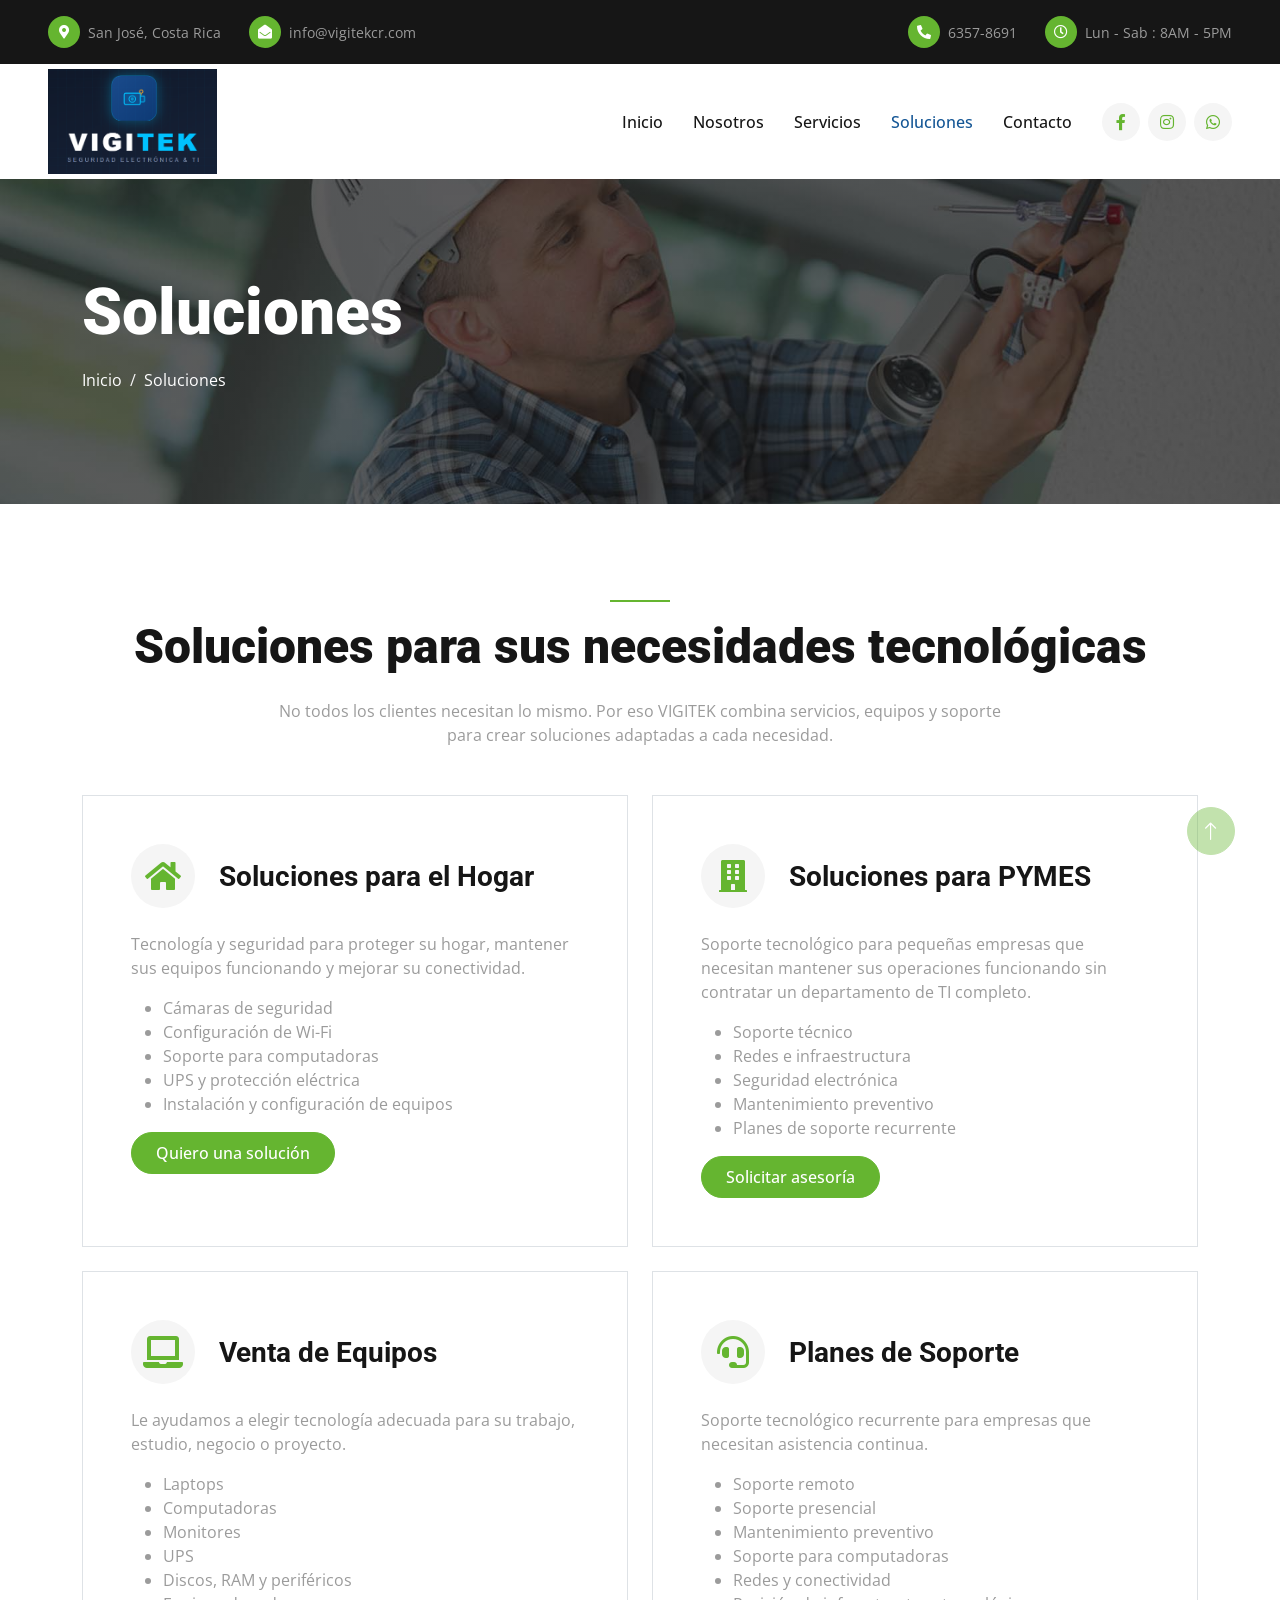
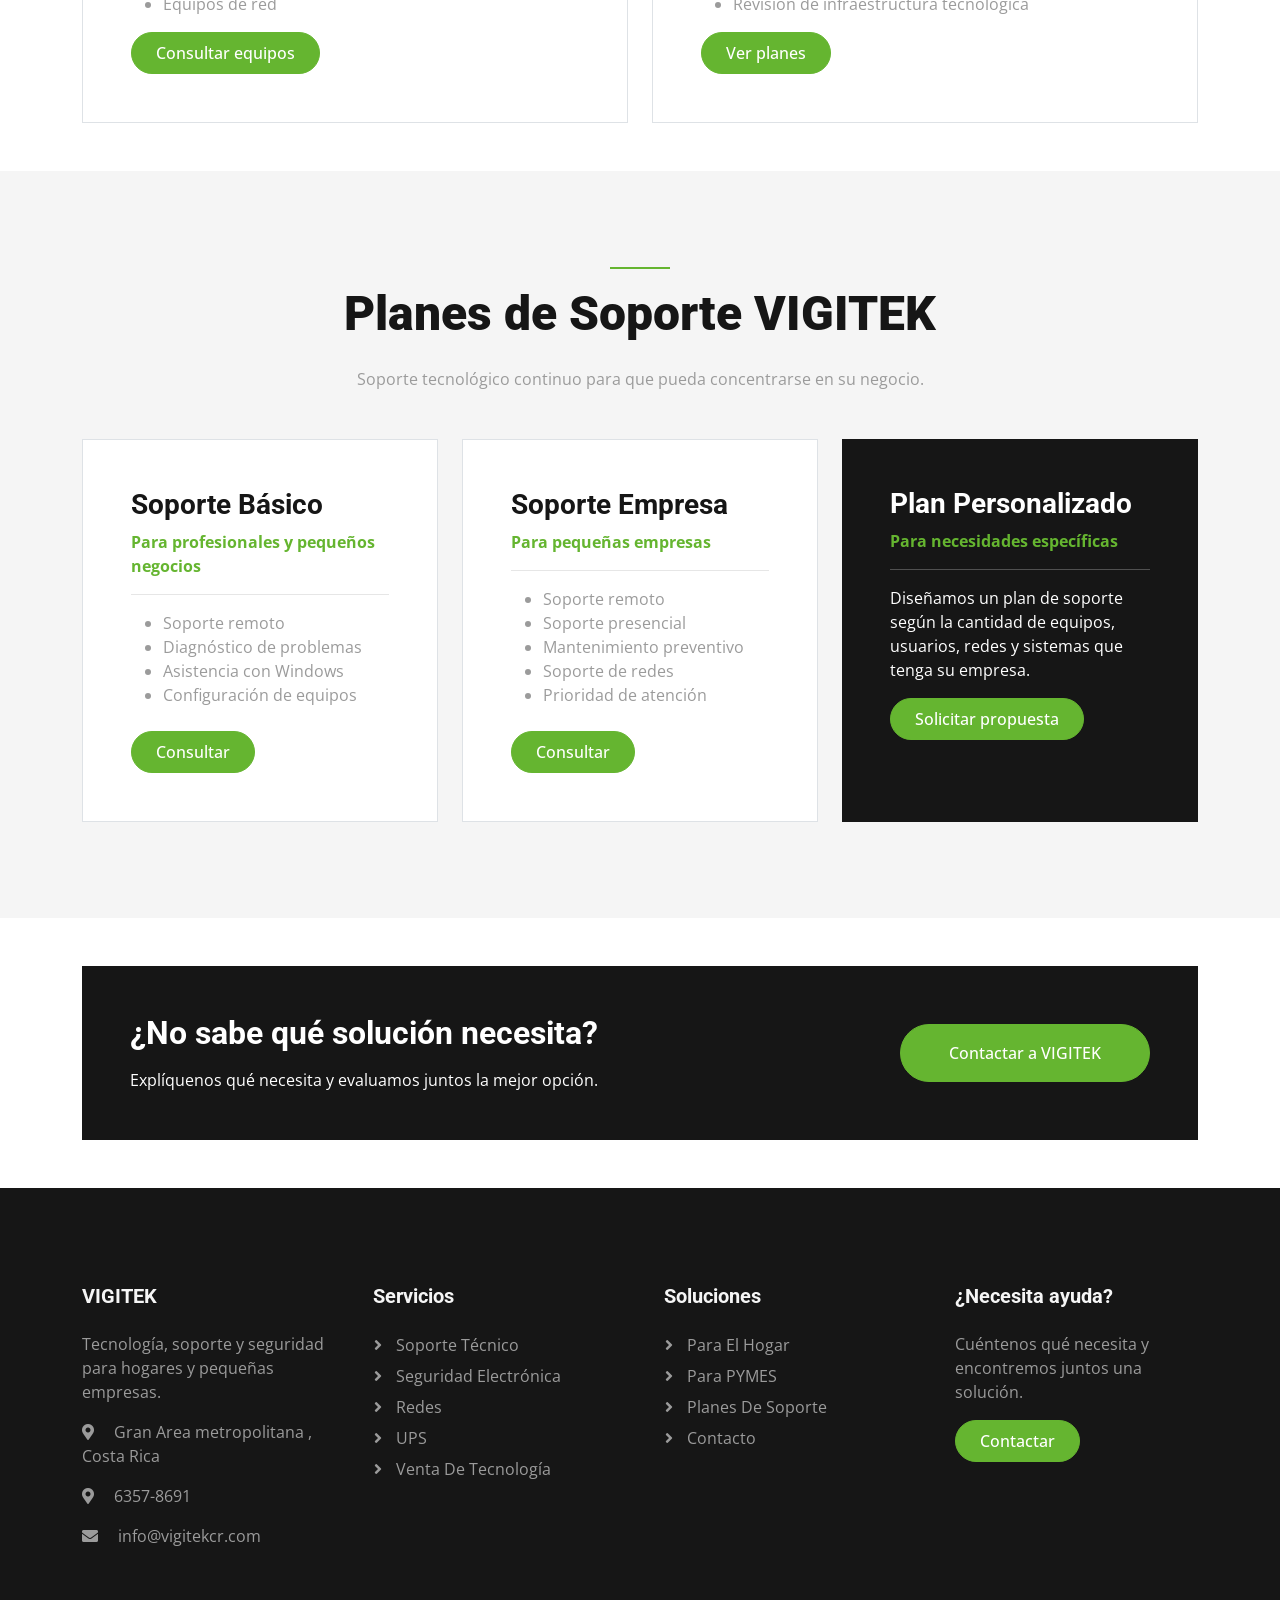
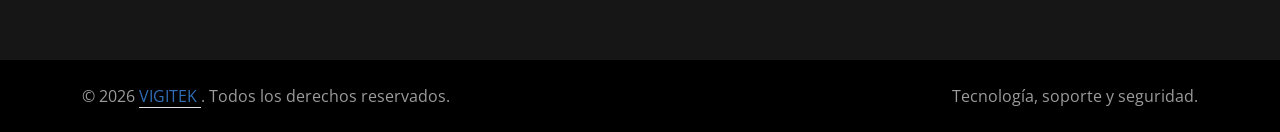
<file: soluciones.html>
<!DOCTYPE html>
<html lang="es">

<head>

    <meta charset="utf-8">

    <title>Soluciones | VIGITEK</title>

    <meta content="width=device-width, initial-scale=1.0" name="viewport">

    <meta name="description"
          content="Soluciones tecnológicas de VIGITEK para hogares y pequeñas empresas: soporte, computadoras, redes, seguridad electrónica, UPS y planes recurrentes.">

    <meta name="keywords"
          content="VIGITEK, soluciones tecnológicas, soporte técnico, CCTV, computadoras, redes, UPS, Costa Rica">

    <!-- Favicon -->
    <link href="img/favicon.ico" rel="icon">

    <!-- Google Fonts -->
    <link rel="preconnect" href="https://fonts.googleapis.com">

    <link rel="preconnect"
          href="https://fonts.gstatic.com"
          crossorigin>

    <link href="https://fonts.googleapis.com/css2?family=Open+Sans:wght@400;500&family=Roboto:wght@500;700;900&display=swap"
          rel="stylesheet">


    <!-- Icons -->
    <link href="https://cdnjs.cloudflare.com/ajax/libs/font-awesome/5.10.0/css/all.min.css"
          rel="stylesheet">

    <link href="https://cdn.jsdelivr.net/npm/bootstrap-icons@1.4.1/font/bootstrap-icons.css"
          rel="stylesheet">


    <!-- Libraries -->
    <link href="lib/animate/animate.min.css"
          rel="stylesheet">

    <link href="lib/owlcarousel/assets/owl.carousel.min.css"
          rel="stylesheet">

    <link href="lib/lightbox/css/lightbox.min.css"
          rel="stylesheet">


    <!-- Bootstrap -->
    <link href="css/bootstrap.min.css"
          rel="stylesheet">

    <!-- Style -->
    <link href="css/style.css"
          rel="stylesheet">

</head>


<body>


<!-- Spinner -->
<div id="spinner"
     class="show bg-white position-fixed translate-middle w-100 vh-100 top-50 start-50 d-flex align-items-center justify-content-center">

    <div class="spinner-border text-primary"
         style="width: 3rem; height: 3rem;"
         role="status">

        <span class="sr-only">
            Cargando...
        </span>

    </div>

</div>


<!-- Topbar -->
<div class="container-fluid bg-dark px-5">

    <div class="row gx-4 d-none d-lg-flex">

        <div class="col-lg-6 text-start">

            <div class="h-100 d-inline-flex align-items-center py-3 me-4">

                <div class="btn-sm-square rounded-circle bg-primary me-2">

                    <small class="fa fa-map-marker-alt text-white"></small>

                </div>

                <small>
                    San José, Costa Rica
                </small>

            </div>


            <div class="h-100 d-inline-flex align-items-center py-3">

                <div class="btn-sm-square rounded-circle bg-primary me-2">

                    <small class="fa fa-envelope-open text-white"></small>

                </div>

                <small>
                    info@vigitekcr.com
                </small>

            </div>

        </div>

        <div class="col-lg-6 text-end">
            <div class="h-100 d-inline-flex align-items-center py-3 me-4">
                <div class="btn-sm-square rounded-circle bg-primary me-2">
                    <small class="fa fa-phone-alt text-white"></small>
                </div>
                <small>
                    6357-8691
                </small>
            </div>

            <div class="h-100 d-inline-flex align-items-center py-3">

                <div class="btn-sm-square rounded-circle bg-primary me-2">

                    <small class="far fa-clock text-white"></small>

                </div>

                <small>
                    Lun - Sab : 8AM - 5PM
                </small>

            </div>

        </div>

    </div>

</div>


<!-- Navbar -->
<nav class="navbar navbar-expand-lg bg-white navbar-light sticky-top px-4 px-lg-5"
        style="min-height: 115px;">

        <a href="index.html"
            class="navbar-brand d-flex align-items-center">

            <img src="img/Vigitek bonito.png"
                alt="VIGITEK"
                style="height: 105px; width: auto;">

        </a>


    <button type="button"
            class="navbar-toggler"
            data-bs-toggle="collapse"
            data-bs-target="#navbarCollapse">

        <span class="navbar-toggler-icon"></span>

    </button>


    <div class="collapse navbar-collapse"
         id="navbarCollapse">

        <div class="navbar-nav ms-auto py-4 py-lg-0">

            <a href="index.html"
               class="nav-item nav-link">
                Inicio
            </a>
            
            <a href="about.html"
               class="nav-item nav-link">
                Nosotros
            </a>

            <a href="service.html"
               class="nav-item nav-link ">
               Servicios
            </a>

            <a href="soluciones.html"
               class="nav-item nav-link active">
               Soluciones
            </a>


            <a href="contact.html"
               class="nav-item nav-link">

                Contacto

            </a>

        </div>


        <div class="h-100 d-lg-inline-flex align-items-center d-none">

            <a class="btn btn-square rounded-circle bg-light text-primary me-2"
               href="https://www.facebook.com/Vigitekcr/">

                <i class="fab fa-facebook-f"></i>

            </a>


            <a class="btn btn-square rounded-circle bg-light text-primary me-2"
               href="https://www.instagram.com/vigitekcr">

                <i class="fab fa-instagram"></i>

            </a>


            <a class="btn btn-square rounded-circle bg-light text-primary me-0"
               href="#">

                <i class="fab fa-whatsapp"></i>

            </a>

        </div>

    </div>

</nav>


<!-- Page Header -->
<div class="container-fluid page-header py-5 mb-5">

    <div class="container py-5">

        <h1 class="display-3 text-white mb-3 animated slideInDown">

            Soluciones

        </h1>


        <nav aria-label="breadcrumb">

            <ol class="breadcrumb">

                <li class="breadcrumb-item">

                    <a class="text-white"
                       href="index.html">

                        Inicio

                    </a>

                </li>


                <li class="breadcrumb-item text-white active">

                    Soluciones

                </li>

            </ol>

        </nav>

    </div>

</div>


<!-- Intro -->
<div class="container-xxl py-5">

    <div class="container">

        <div class="text-center wow fadeInUp">

            <div class="bg-primary mb-3 mx-auto"
                 style="width: 60px; height: 2px;">
            </div>


            <h1 class="display-5 mb-4">

                Soluciones para sus necesidades tecnológicas

            </h1>


            <p class="mx-auto mb-5"
               style="max-width: 750px;">

                No todos los clientes necesitan lo mismo.
                Por eso VIGITEK combina servicios, equipos y soporte
                para crear soluciones adaptadas a cada necesidad.

            </p>

        </div>


        <div class="row g-4">


            <!-- Home -->
            <div class="col-lg-6 wow fadeInUp">

                <div class="p-5 border h-100">

                    <div class="d-flex align-items-center mb-4">

                        <div class="btn-square bg-light rounded-circle me-4"
                             style="width:64px;height:64px;">

                            <i class="fa fa-home fa-2x text-primary"></i>

                        </div>


                        <h3 class="mb-0">

                            Soluciones para el Hogar

                        </h3>

                    </div>


                    <p>

                        Tecnología y seguridad para proteger su hogar,
                        mantener sus equipos funcionando y mejorar su
                        conectividad.

                    </p>


                    <ul>

                        <li>Cámaras de seguridad</li>

                        <li>Configuración de Wi-Fi</li>

                        <li>Soporte para computadoras</li>

                        <li>UPS y protección eléctrica</li>

                        <li>Instalación y configuración de equipos</li>

                    </ul>


                    <a href="contact.html"
                       class="btn btn-primary rounded-pill py-2 px-4">

                        Quiero una solución

                    </a>

                </div>

            </div>


            <!-- PYMES -->
            <div class="col-lg-6 wow fadeInUp"
                 data-wow-delay="0.2s">

                <div class="p-5 border h-100">

                    <div class="d-flex align-items-center mb-4">

                        <div class="btn-square bg-light rounded-circle me-4"
                             style="width:64px;height:64px;">

                            <i class="fa fa-building fa-2x text-primary"></i>

                        </div>


                        <h3 class="mb-0">

                            Soluciones para PYMES

                        </h3>

                    </div>


                    <p>

                        Soporte tecnológico para pequeñas empresas que
                        necesitan mantener sus operaciones funcionando
                        sin contratar un departamento de TI completo.

                    </p>


                    <ul>

                        <li>Soporte técnico</li>

                        <li>Redes e infraestructura</li>

                        <li>Seguridad electrónica</li>

                        <li>Mantenimiento preventivo</li>

                        <li>Planes de soporte recurrente</li>

                    </ul>


                    <a href="contact.html"
                       class="btn btn-primary rounded-pill py-2 px-4">

                        Solicitar asesoría

                    </a>

                </div>

            </div>


            <!-- Equipment -->
            <div class="col-lg-6 wow fadeInUp"
                 data-wow-delay="0.3s">

                <div class="p-5 border h-100">

                    <div class="d-flex align-items-center mb-4">

                        <div class="btn-square bg-light rounded-circle me-4"
                             style="width:64px;height:64px;">

                            <i class="fa fa-laptop fa-2x text-primary"></i>

                        </div>


                        <h3 class="mb-0">

                            Venta de Equipos

                        </h3>

                    </div>


                    <p>

                        Le ayudamos a elegir tecnología adecuada para
                        su trabajo, estudio, negocio o proyecto.

                    </p>


                    <ul>

                        <li>Laptops</li>

                        <li>Computadoras</li>

                        <li>Monitores</li>

                        <li>UPS</li>

                        <li>Discos, RAM y periféricos</li>

                        <li>Equipos de red</li>

                    </ul>


                    <a href="contact.html"
                       class="btn btn-primary rounded-pill py-2 px-4">

                        Consultar equipos

                    </a>

                </div>

            </div>


            <!-- Support -->
            <div class="col-lg-6 wow fadeInUp"
                 data-wow-delay="0.4s">

                <div class="p-5 border h-100">

                    <div class="d-flex align-items-center mb-4">

                        <div class="btn-square bg-light rounded-circle me-4"
                             style="width:64px;height:64px;">

                            <i class="fa fa-headset fa-2x text-primary"></i>

                        </div>


                        <h3 class="mb-0">

                            Planes de Soporte

                        </h3>

                    </div>


                    <p>

                        Soporte tecnológico recurrente para empresas
                        que necesitan asistencia continua.

                    </p>


                    <ul>

                        <li>Soporte remoto</li>

                        <li>Soporte presencial</li>

                        <li>Mantenimiento preventivo</li>

                        <li>Soporte para computadoras</li>

                        <li>Redes y conectividad</li>

                        <li>Revisión de infraestructura tecnológica</li>

                    </ul>


                    <a href="#planes"
                       class="btn btn-primary rounded-pill py-2 px-4">

                        Ver planes

                    </a>

                </div>

            </div>

        </div>

    </div>

</div>


<!-- Plans -->
<div id="planes"
     class="container-fluid bg-light py-5">

    <div class="container py-5">

        <div class="text-center">

            <div class="bg-primary mb-3 mx-auto"
                 style="width:60px;height:2px;">
            </div>


            <h1 class="display-5 mb-4">

                Planes de Soporte VIGITEK

            </h1>


            <p class="mb-5">

                Soporte tecnológico continuo para que pueda concentrarse
                en su negocio.

            </p>

        </div>


        <div class="row g-4">


            <!-- Plan Básico -->
            <div class="col-lg-4">

                <div class="bg-white p-5 h-100 border">

                    <h3>
                        Soporte Básico
                    </h3>


                    <p class="text-primary fw-bold">

                        Para profesionales y pequeños negocios

                    </p>


                    <hr>


                    <ul class="mb-4">

                        <li>Soporte remoto</li>

                        <li>Diagnóstico de problemas</li>

                        <li>Asistencia con Windows</li>

                        <li>Configuración de equipos</li>

                    </ul>


                    <a href="contact.html"
                       class="btn btn-primary rounded-pill py-2 px-4">

                        Consultar

                    </a>

                </div>

            </div>


            <!-- Plan Empresa -->
            <div class="col-lg-4">

                <div class="bg-white p-5 h-100 border">

                    <h3>
                        Soporte Empresa
                    </h3>


                    <p class="text-primary fw-bold">

                        Para pequeñas empresas

                    </p>


                    <hr>


                    <ul class="mb-4">

                        <li>Soporte remoto</li>

                        <li>Soporte presencial</li>

                        <li>Mantenimiento preventivo</li>

                        <li>Soporte de redes</li>

                        <li>Prioridad de atención</li>

                    </ul>


                    <a href="contact.html"
                       class="btn btn-primary rounded-pill py-2 px-4">

                        Consultar

                    </a>

                </div>

            </div>


            <!-- Personalizado -->
            <div class="col-lg-4">

                <div class="bg-dark text-white p-5 h-100">

                    <h3 class="text-white">

                        Plan Personalizado

                    </h3>


                    <p class="text-primary fw-bold">

                        Para necesidades específicas

                    </p>


                    <hr>


                    <p>

                        Diseñamos un plan de soporte según la cantidad
                        de equipos, usuarios, redes y sistemas que tenga
                        su empresa.

                    </p>


                    <a href="contact.html"
                       class="btn btn-primary rounded-pill py-2 px-4">

                        Solicitar propuesta

                    </a>

                </div>

            </div>

        </div>

    </div>

</div>


<!-- CTA -->
<div class="container-xxl py-5">

    <div class="container">

        <div class="bg-dark text-white p-5">

            <div class="row align-items-center">

                <div class="col-lg-8">

                    <h2 class="text-white mb-3">

                        ¿No sabe qué solución necesita?

                    </h2>


                    <p class="mb-0">

                        Explíquenos qué necesita y evaluamos juntos
                        la mejor opción.

                    </p>

                </div>


                <div class="col-lg-4 text-lg-end mt-4 mt-lg-0">

                    <a href="contact.html"
                       class="btn btn-primary rounded-pill py-3 px-5">

                        Contactar a VIGITEK

                    </a>

                </div>

            </div>

        </div>

    </div>

</div>


<!-- Footer -->
<div class="container-fluid bg-dark text-secondary footer py-5">

    <div class="container py-5">

        <div class="row g-5">


            <div class="col-lg-3 col-md-6">

                <h5 class="text-light mb-4">
                    VIGITEK
                </h5>


                <p>

                    Tecnología, soporte y seguridad para hogares
                    y pequeñas empresas.

                </p>


                <p>
                    <i class="fa fa-map-marker-alt me-3"></i>

                    Gran Area metropolitana , Costa Rica
                </p>

                 <p>
                    <i class="fa fa-map-marker-alt me-3"></i>

                    6357-8691
                </p>


                <p>
                    <i class="fa fa-envelope me-3"></i>

                    info@vigitekcr.com
                </p>

            </div>


            <div class="col-lg-3 col-md-6">

                <h5 class="text-light mb-4">

                    Servicios

                </h5>


                <a class="btn btn-link"
                   href="service.html">

                    Soporte Técnico

                </a>


                <a class="btn btn-link"
                   href="service.html">

                    Seguridad Electrónica

                </a>


                <a class="btn btn-link"
                   href="service.html">

                    Redes

                </a>


                <a class="btn btn-link"
                   href="service.html">

                    UPS

                </a>


                <a class="btn btn-link"
                   href="service.html">

                    Venta de Tecnología

                </a>

            </div>


            <div class="col-lg-3 col-md-6">

                <h5 class="text-light mb-4">

                    Soluciones

                </h5>


                <a class="btn btn-link"
                   href="solutions.html">

                    Para el Hogar

                </a>


                <a class="btn btn-link"
                   href="solutions.html">

                    Para PYMES

                </a>


                <a class="btn btn-link"
                   href="solutions.html#planes">

                    Planes de Soporte

                </a>


                <a class="btn btn-link"
                   href="contact.html">

                    Contacto

                </a>

            </div>


            <div class="col-lg-3 col-md-6">

                <h5 class="text-light mb-4">

                    ¿Necesita ayuda?

                </h5>


                <p>

                    Cuéntenos qué necesita y encontremos
                    juntos una solución.

                </p>


                <a href="contact.html"
                   class="btn btn-primary rounded-pill py-2 px-4">

                    Contactar

                </a>

            </div>

        </div>

    </div>

</div>


<!-- Copyright -->
<div class="container-fluid py-4"
     style="background:#000000;">

    <div class="container">

        <div class="row">

            <div class="col-md-6 text-center text-md-start">

                &copy; 2026
                <a class="border-bottom"
                   href="index.html">

                    VIGITEK

                </a>.

                Todos los derechos reservados.

            </div>


            <div class="col-md-6 text-center text-md-end">

                Tecnología, soporte y seguridad.

            </div>

        </div>

    </div>

</div>


<!-- Back To Top -->
<a href="#"
   class="btn btn-lg btn-primary btn-lg-square rounded-circle back-to-top">

    <i class="bi bi-arrow-up"></i>

</a>


<!-- JavaScript -->
<script src="https://code.jquery.com/jquery-3.4.1.min.js"></script>

<script src="https://cdn.jsdelivr.net/npm/bootstrap@5.0.0/dist/js/bootstrap.bundle.min.js"></script>

<script src="lib/wow/wow.min.js"></script>

<script src="lib/easing/easing.min.js"></script>

<script src="lib/waypoints/waypoints.min.js"></script>

<script src="lib/counterup/counterup.min.js"></script>

<script src="lib/owlcarousel/owl.carousel.min.js"></script>

<script src="lib/isotope/isotope.pkgd.min.js"></script>

<script src="lib/lightbox/js/lightbox.min.js"></script>

<script src="js/main.js"></script>


</body>

</html>
</file>
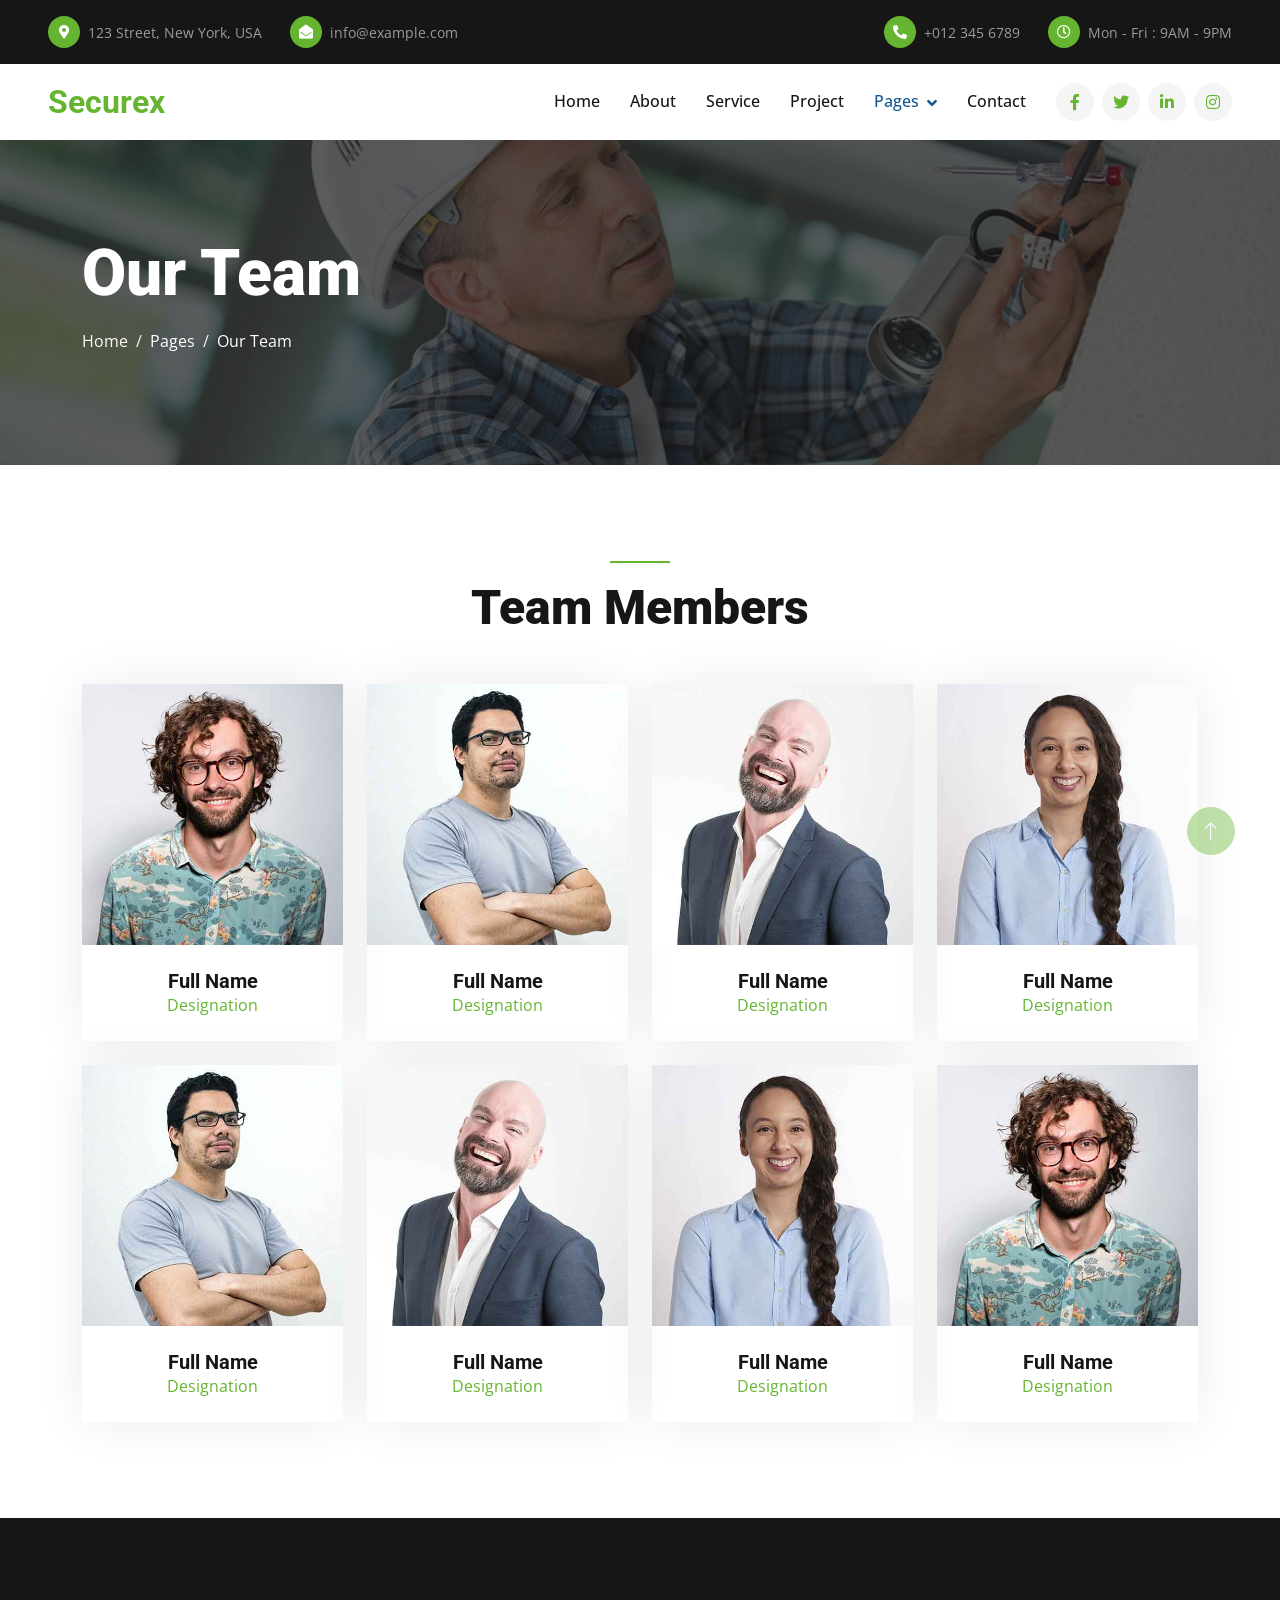
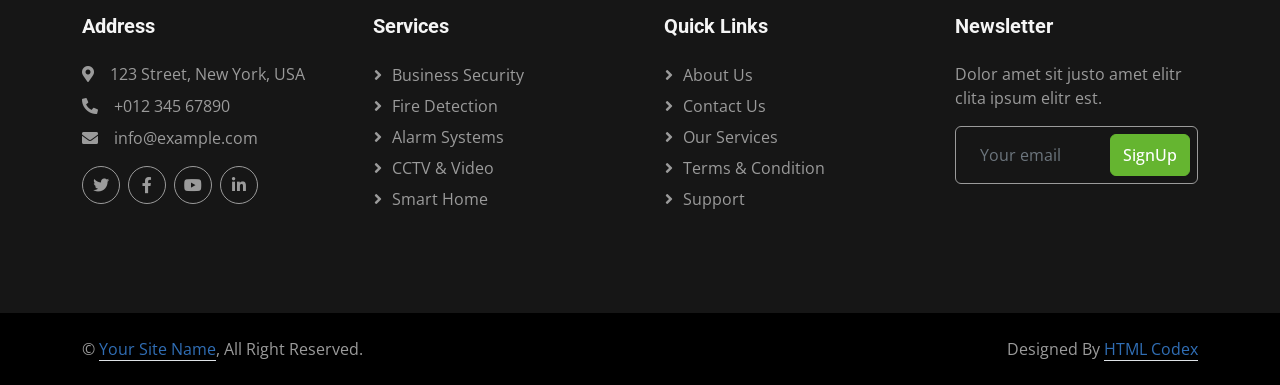
<file: team.html>
<!DOCTYPE html>
<html lang="en">

<head>
    <meta charset="utf-8">
    <title>Securex - CCTV Camera Website Template</title>
    <meta content="width=device-width, initial-scale=1.0" name="viewport">
    <meta content="" name="keywords">
    <meta content="" name="description">

    <!-- Favicon -->
    <link href="img/favicon.ico" rel="icon">

    <!-- Google Web Fonts -->
    <link rel="preconnect" href="https://fonts.googleapis.com">
    <link rel="preconnect" href="https://fonts.gstatic.com" crossorigin>
    <link href="https://fonts.googleapis.com/css2?family=Open+Sans:wght@400;500&family=Roboto:wght@500;700;900&display=swap" rel="stylesheet"> 

    <!-- Icon Font Stylesheet -->
    <link href="https://cdnjs.cloudflare.com/ajax/libs/font-awesome/5.10.0/css/all.min.css" rel="stylesheet">
    <link href="https://cdn.jsdelivr.net/npm/bootstrap-icons@1.4.1/font/bootstrap-icons.css" rel="stylesheet">

    <!-- Libraries Stylesheet -->
    <link href="lib/animate/animate.min.css" rel="stylesheet">
    <link href="lib/owlcarousel/assets/owl.carousel.min.css" rel="stylesheet">
    <link href="lib/lightbox/css/lightbox.min.css" rel="stylesheet">

    <!-- Customized Bootstrap Stylesheet -->
    <link href="css/bootstrap.min.css" rel="stylesheet">

    <!-- Template Stylesheet -->
    <link href="css/style.css" rel="stylesheet">
</head>

<body>
    <!-- Spinner Start -->
    <div id="spinner" class="show bg-white position-fixed translate-middle w-100 vh-100 top-50 start-50 d-flex align-items-center justify-content-center">
        <div class="spinner-border text-primary" style="width: 3rem; height: 3rem;" role="status">
            <span class="sr-only">Loading...</span>
        </div>
    </div>
    <!-- Spinner End -->


    <!-- Topbar Start -->
    <div class="container-fluid bg-dark px-5">
        <div class="row gx-4 d-none d-lg-flex">
            <div class="col-lg-6 text-start">
                <div class="h-100 d-inline-flex align-items-center py-3 me-4">
                    <div class="btn-sm-square rounded-circle bg-primary me-2">
                        <small class="fa fa-map-marker-alt text-white"></small>
                    </div>
                    <small>123 Street, New York, USA</small>
                </div>
                <div class="h-100 d-inline-flex align-items-center py-3">
                    <div class="btn-sm-square rounded-circle bg-primary me-2">
                        <small class="fa fa-envelope-open text-white"></small>
                    </div>
                    <small>info@example.com</small>
                </div>
            </div>
            <div class="col-lg-6 text-end">
                <div class="h-100 d-inline-flex align-items-center py-3 me-4">
                    <div class="btn-sm-square rounded-circle bg-primary me-2">
                        <small class="fa fa-phone-alt text-white"></small>
                    </div>
                    <small>+012 345 6789</small>
                </div>
                <div class="h-100 d-inline-flex align-items-center py-3">
                    <div class="btn-sm-square rounded-circle bg-primary me-2">
                        <small class="far fa-clock text-white"></small>
                    </div>
                    <small>Mon - Fri : 9AM - 9PM</small>
                </div>
            </div>
        </div>
    </div>
    <!-- Topbar End -->


    <!-- Navbar Start -->
    <nav class="navbar navbar-expand-lg bg-white navbar-light sticky-top p-0 px-4 px-lg-5">
        <a href="index.html" class="navbar-brand d-flex align-items-center">
            <h2 class="m-0 text-primary">Securex</h2>
        </a>
        <button type="button" class="navbar-toggler" data-bs-toggle="collapse" data-bs-target="#navbarCollapse">
            <span class="navbar-toggler-icon"></span>
        </button>
        <div class="collapse navbar-collapse" id="navbarCollapse">
            <div class="navbar-nav ms-auto py-4 py-lg-0">
                <a href="index.html" class="nav-item nav-link">Home</a>
                <a href="about.html" class="nav-item nav-link">About</a>
                <a href="service.html" class="nav-item nav-link">Service</a>
                <a href="project.html" class="nav-item nav-link">Project</a>
                <div class="nav-item dropdown">
                    <a href="#" class="nav-link dropdown-toggle active" data-bs-toggle="dropdown">Pages</a>
                    <div class="dropdown-menu rounded-0 rounded-bottom m-0">
                        <a href="feature.html" class="dropdown-item">Feature</a>
                        <a href="quote.html" class="dropdown-item">Free Quote</a>
                        <a href="team.html" class="dropdown-item active">Our Team</a>
                        <a href="testimonial.html" class="dropdown-item">Testimonial</a>
                        <a href="404.html" class="dropdown-item">404 Page</a>
                    </div>
                </div>
                <a href="contact.html" class="nav-item nav-link">Contact</a>
            </div>
            <div class="h-100 d-lg-inline-flex align-items-center d-none">
                <a class="btn btn-square rounded-circle bg-light text-primary me-2" href=""><i class="fab fa-facebook-f"></i></a>
                <a class="btn btn-square rounded-circle bg-light text-primary me-2" href=""><i class="fab fa-twitter"></i></a>
                <a class="btn btn-square rounded-circle bg-light text-primary me-2" href=""><i class="fab fa-linkedin-in"></i></a>
                <a class="btn btn-square rounded-circle bg-light text-primary me-0" href=""><i class="fab fa-instagram"></i></a>
            </div>
        </div>
    </nav>
    <!-- Navbar End -->


    <!-- Page Header Start -->
    <div class="container-fluid page-header py-5 mb-5">
        <div class="container py-5">
            <h1 class="display-3 text-white mb-3 animated slideInDown">Our Team</h1>
            <nav aria-label="breadcrumb animated slideInDown">
                <ol class="breadcrumb">
                    <li class="breadcrumb-item"><a class="text-white" href="#">Home</a></li>
                    <li class="breadcrumb-item"><a class="text-white" href="#">Pages</a></li>
                    <li class="breadcrumb-item text-white active" aria-current="page">Our Team</li>
                </ol>
            </nav>
        </div>
    </div>
    <!-- Page Header End -->


    <!-- Team Start -->
    <div class="container-xxl py-5">
        <div class="container">
            <div class="text-center wow fadeInUp" data-wow-delay="0.1s">
                <div class="bg-primary mb-3 mx-auto" style="width: 60px; height: 2px;"></div>
                <h1 class="display-5 mb-5">Team Members</h1>
            </div>
            <div class="row g-4">
                <div class="col-lg-3 col-md-6 wow fadeInUp" data-wow-delay="0.1s">
                    <div class="team-item">
                        <div class="overflow-hidden position-relative">
                            <img class="img-fluid" src="img/team-1.jpg" alt="">
                            <div class="team-social">
                                <a class="btn btn-square btn-dark rounded-circle m-1" href=""><i class="fab fa-facebook-f"></i></a>
                                <a class="btn btn-square btn-dark rounded-circle m-1" href=""><i class="fab fa-twitter"></i></a>
                                <a class="btn btn-square btn-dark rounded-circle m-1" href=""><i class="fab fa-instagram"></i></a>
                            </div>
                        </div>
                        <div class="text-center p-4">
                            <h5 class="mb-0">Full Name</h5>
                            <span class="text-primary">Designation</span>
                        </div>
                    </div>
                </div>
                <div class="col-lg-3 col-md-6 wow fadeInUp" data-wow-delay="0.3s">
                    <div class="team-item">
                        <div class="overflow-hidden position-relative">
                            <img class="img-fluid" src="img/team-2.jpg" alt="">
                            <div class="team-social">
                                <a class="btn btn-square btn-dark rounded-circle m-1" href=""><i class="fab fa-facebook-f"></i></a>
                                <a class="btn btn-square btn-dark rounded-circle m-1" href=""><i class="fab fa-twitter"></i></a>
                                <a class="btn btn-square btn-dark rounded-circle m-1" href=""><i class="fab fa-instagram"></i></a>
                            </div>
                        </div>
                        <div class="text-center p-4">
                            <h5 class="mb-0">Full Name</h5>
                            <span class="text-primary">Designation</span>
                        </div>
                    </div>
                </div>
                <div class="col-lg-3 col-md-6 wow fadeInUp" data-wow-delay="0.5s">
                    <div class="team-item">
                        <div class="overflow-hidden position-relative">
                            <img class="img-fluid" src="img/team-3.jpg" alt="">
                            <div class="team-social">
                                <a class="btn btn-square btn-dark rounded-circle m-1" href=""><i class="fab fa-facebook-f"></i></a>
                                <a class="btn btn-square btn-dark rounded-circle m-1" href=""><i class="fab fa-twitter"></i></a>
                                <a class="btn btn-square btn-dark rounded-circle m-1" href=""><i class="fab fa-instagram"></i></a>
                            </div>
                        </div>
                        <div class="text-center p-4">
                            <h5 class="mb-0">Full Name</h5>
                            <span class="text-primary">Designation</span>
                        </div>
                    </div>
                </div>
                <div class="col-lg-3 col-md-6 wow fadeInUp" data-wow-delay="0.7s">
                    <div class="team-item">
                        <div class="overflow-hidden position-relative">
                            <img class="img-fluid" src="img/team-4.jpg" alt="">
                            <div class="team-social">
                                <a class="btn btn-square btn-dark rounded-circle m-1" href=""><i class="fab fa-facebook-f"></i></a>
                                <a class="btn btn-square btn-dark rounded-circle m-1" href=""><i class="fab fa-twitter"></i></a>
                                <a class="btn btn-square btn-dark rounded-circle m-1" href=""><i class="fab fa-instagram"></i></a>
                            </div>
                        </div>
                        <div class="text-center p-4">
                            <h5 class="mb-0">Full Name</h5>
                            <span class="text-primary">Designation</span>
                        </div>
                    </div>
                </div>
                <div class="col-lg-3 col-md-6 wow fadeInUp" data-wow-delay="0.1s">
                    <div class="team-item">
                        <div class="overflow-hidden position-relative">
                            <img class="img-fluid" src="img/team-2.jpg" alt="">
                            <div class="team-social">
                                <a class="btn btn-square btn-dark rounded-circle m-1" href=""><i class="fab fa-facebook-f"></i></a>
                                <a class="btn btn-square btn-dark rounded-circle m-1" href=""><i class="fab fa-twitter"></i></a>
                                <a class="btn btn-square btn-dark rounded-circle m-1" href=""><i class="fab fa-instagram"></i></a>
                            </div>
                        </div>
                        <div class="text-center p-4">
                            <h5 class="mb-0">Full Name</h5>
                            <span class="text-primary">Designation</span>
                        </div>
                    </div>
                </div>
                <div class="col-lg-3 col-md-6 wow fadeInUp" data-wow-delay="0.3s">
                    <div class="team-item">
                        <div class="overflow-hidden position-relative">
                            <img class="img-fluid" src="img/team-3.jpg" alt="">
                            <div class="team-social">
                                <a class="btn btn-square btn-dark rounded-circle m-1" href=""><i class="fab fa-facebook-f"></i></a>
                                <a class="btn btn-square btn-dark rounded-circle m-1" href=""><i class="fab fa-twitter"></i></a>
                                <a class="btn btn-square btn-dark rounded-circle m-1" href=""><i class="fab fa-instagram"></i></a>
                            </div>
                        </div>
                        <div class="text-center p-4">
                            <h5 class="mb-0">Full Name</h5>
                            <span class="text-primary">Designation</span>
                        </div>
                    </div>
                </div>
                <div class="col-lg-3 col-md-6 wow fadeInUp" data-wow-delay="0.5s">
                    <div class="team-item">
                        <div class="overflow-hidden position-relative">
                            <img class="img-fluid" src="img/team-4.jpg" alt="">
                            <div class="team-social">
                                <a class="btn btn-square btn-dark rounded-circle m-1" href=""><i class="fab fa-facebook-f"></i></a>
                                <a class="btn btn-square btn-dark rounded-circle m-1" href=""><i class="fab fa-twitter"></i></a>
                                <a class="btn btn-square btn-dark rounded-circle m-1" href=""><i class="fab fa-instagram"></i></a>
                            </div>
                        </div>
                        <div class="text-center p-4">
                            <h5 class="mb-0">Full Name</h5>
                            <span class="text-primary">Designation</span>
                        </div>
                    </div>
                </div>
                <div class="col-lg-3 col-md-6 wow fadeInUp" data-wow-delay="0.7s">
                    <div class="team-item">
                        <div class="overflow-hidden position-relative">
                            <img class="img-fluid" src="img/team-1.jpg" alt="">
                            <div class="team-social">
                                <a class="btn btn-square btn-dark rounded-circle m-1" href=""><i class="fab fa-facebook-f"></i></a>
                                <a class="btn btn-square btn-dark rounded-circle m-1" href=""><i class="fab fa-twitter"></i></a>
                                <a class="btn btn-square btn-dark rounded-circle m-1" href=""><i class="fab fa-instagram"></i></a>
                            </div>
                        </div>
                        <div class="text-center p-4">
                            <h5 class="mb-0">Full Name</h5>
                            <span class="text-primary">Designation</span>
                        </div>
                    </div>
                </div>
            </div>
        </div>
    </div>
    <!-- Team End -->
        

    <!-- Footer Start -->
    <div class="container-fluid bg-dark text-secondary footer mt-5 py-5 wow fadeIn" data-wow-delay="0.1s">
        <div class="container py-5">
            <div class="row g-5">
                <div class="col-lg-3 col-md-6">
                    <h5 class="text-light mb-4">Address</h5>
                    <p class="mb-2"><i class="fa fa-map-marker-alt me-3"></i>123 Street, New York, USA</p>
                    <p class="mb-2"><i class="fa fa-phone-alt me-3"></i>+012 345 67890</p>
                    <p class="mb-2"><i class="fa fa-envelope me-3"></i>info@example.com</p>
                    <div class="d-flex pt-2">
                        <a class="btn btn-square btn-outline-secondary rounded-circle me-2" href=""><i class="fab fa-twitter"></i></a>
                        <a class="btn btn-square btn-outline-secondary rounded-circle me-2" href=""><i class="fab fa-facebook-f"></i></a>
                        <a class="btn btn-square btn-outline-secondary rounded-circle me-2" href=""><i class="fab fa-youtube"></i></a>
                        <a class="btn btn-square btn-outline-secondary rounded-circle me-2" href=""><i class="fab fa-linkedin-in"></i></a>
                    </div>
                </div>
                <div class="col-lg-3 col-md-6">
                    <h5 class="text-light mb-4">Services</h5>
                    <a class="btn btn-link" href="">Business Security</a>
                    <a class="btn btn-link" href="">Fire Detection</a>
                    <a class="btn btn-link" href="">Alarm Systems</a>
                    <a class="btn btn-link" href="">CCTV & Video</a>
                    <a class="btn btn-link" href="">Smart Home</a>
                </div>
                <div class="col-lg-3 col-md-6">
                    <h5 class="text-light mb-4">Quick Links</h5>
                    <a class="btn btn-link" href="">About Us</a>
                    <a class="btn btn-link" href="">Contact Us</a>
                    <a class="btn btn-link" href="">Our Services</a>
                    <a class="btn btn-link" href="">Terms & Condition</a>
                    <a class="btn btn-link" href="">Support</a>
                </div>
                <div class="col-lg-3 col-md-6">
                    <h5 class="text-light mb-4">Newsletter</h5>
                    <p>Dolor amet sit justo amet elitr clita ipsum elitr est.</p>
                    <div class="position-relative w-100">
                        <input class="form-control bg-transparent border-secondary w-100 py-3 ps-4 pe-5" type="text" placeholder="Your email">
                        <button type="button" class="btn btn-primary py-2 position-absolute top-0 end-0 mt-2 me-2">SignUp</button>
                    </div>
                </div>
            </div>
        </div>
    </div>
    <!-- Footer End -->


    <!-- Copyright Start -->
    <div class="container-fluid py-4" style="background: #000000;">
        <div class="container">
            <div class="row">
                <div class="col-md-6 text-center text-md-start mb-3 mb-md-0">
                    &copy; <a class="border-bottom" href="#">Your Site Name</a>, All Right Reserved.
                </div>
                <div class="col-md-6 text-center text-md-end">
                    <!--/*** This template is free as long as you keep the footer author’s credit link/attribution link/backlink. If you'd like to use the template without the footer author’s credit link/attribution link/backlink, you can purchase the Credit Removal License from "https://htmlcodex.com/credit-removal". Thank you for your support. ***/-->
                    Designed By <a class="border-bottom" href="https://htmlcodex.com">HTML Codex</a>
                </div>
            </div>
        </div>
    </div>
    <!-- Copyright End -->


    <!-- Back to Top -->
    <a href="#" class="btn btn-lg btn-primary btn-lg-square rounded-circle back-to-top"><i class="bi bi-arrow-up"></i></a>


    <!-- JavaScript Libraries -->
    <script src="https://code.jquery.com/jquery-3.4.1.min.js"></script>
    <script src="https://cdn.jsdelivr.net/npm/bootstrap@5.0.0/dist/js/bootstrap.bundle.min.js"></script>
    <script src="lib/wow/wow.min.js"></script>
    <script src="lib/easing/easing.min.js"></script>
    <script src="lib/waypoints/waypoints.min.js"></script>
    <script src="lib/counterup/counterup.min.js"></script>
    <script src="lib/owlcarousel/owl.carousel.min.js"></script>
    <script src="lib/isotope/isotope.pkgd.min.js"></script>
    <script src="lib/lightbox/js/lightbox.min.js"></script>

    <!-- Template Javascript -->
    <script src="js/main.js"></script>
</body>

</html>
</file>
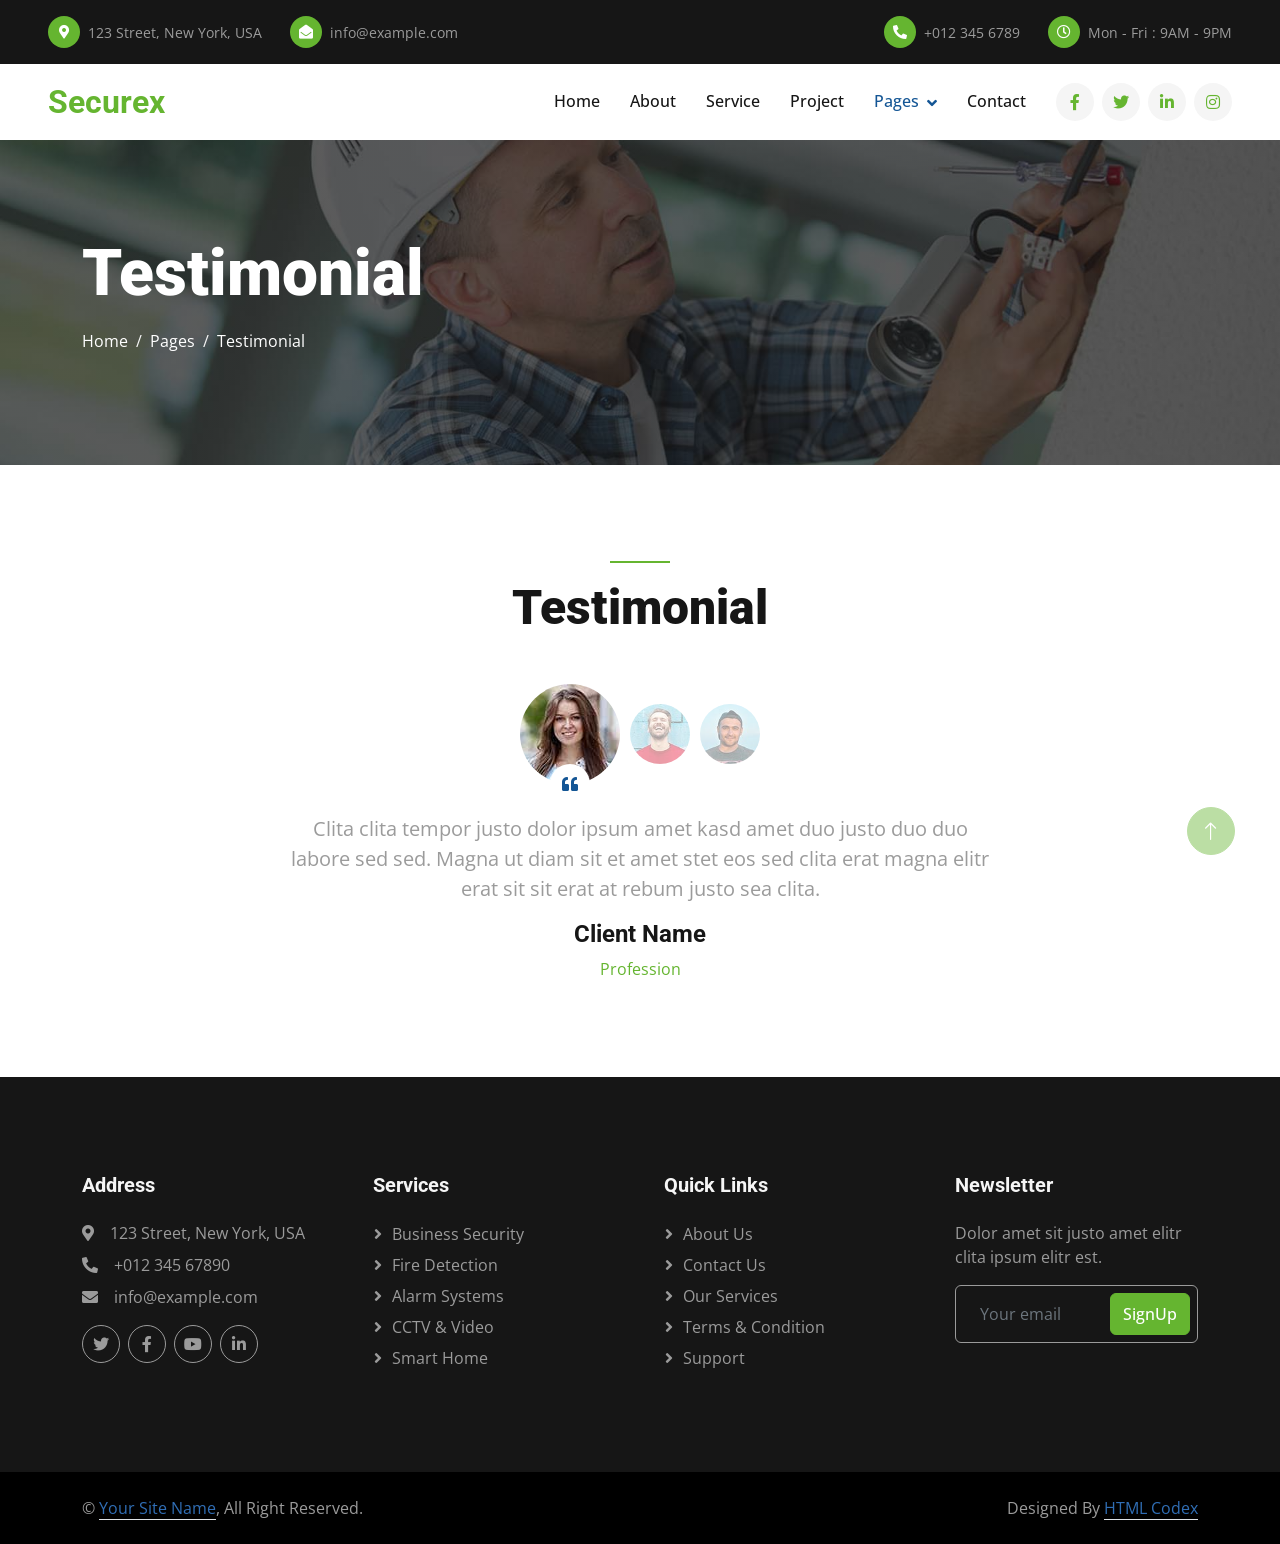
<file: testimonial.html>
<!DOCTYPE html>
<html lang="en">

<head>
    <meta charset="utf-8">
    <title>Securex - CCTV Camera Website Template</title>
    <meta content="width=device-width, initial-scale=1.0" name="viewport">
    <meta content="" name="keywords">
    <meta content="" name="description">

    <!-- Favicon -->
    <link href="img/favicon.ico" rel="icon">

    <!-- Google Web Fonts -->
    <link rel="preconnect" href="https://fonts.googleapis.com">
    <link rel="preconnect" href="https://fonts.gstatic.com" crossorigin>
    <link href="https://fonts.googleapis.com/css2?family=Open+Sans:wght@400;500&family=Roboto:wght@500;700;900&display=swap" rel="stylesheet"> 

    <!-- Icon Font Stylesheet -->
    <link href="https://cdnjs.cloudflare.com/ajax/libs/font-awesome/5.10.0/css/all.min.css" rel="stylesheet">
    <link href="https://cdn.jsdelivr.net/npm/bootstrap-icons@1.4.1/font/bootstrap-icons.css" rel="stylesheet">

    <!-- Libraries Stylesheet -->
    <link href="lib/animate/animate.min.css" rel="stylesheet">
    <link href="lib/owlcarousel/assets/owl.carousel.min.css" rel="stylesheet">
    <link href="lib/lightbox/css/lightbox.min.css" rel="stylesheet">

    <!-- Customized Bootstrap Stylesheet -->
    <link href="css/bootstrap.min.css" rel="stylesheet">

    <!-- Template Stylesheet -->
    <link href="css/style.css" rel="stylesheet">
</head>

<body>
    <!-- Spinner Start -->
    <div id="spinner" class="show bg-white position-fixed translate-middle w-100 vh-100 top-50 start-50 d-flex align-items-center justify-content-center">
        <div class="spinner-border text-primary" style="width: 3rem; height: 3rem;" role="status">
            <span class="sr-only">Loading...</span>
        </div>
    </div>
    <!-- Spinner End -->


    <!-- Topbar Start -->
    <div class="container-fluid bg-dark px-5">
        <div class="row gx-4 d-none d-lg-flex">
            <div class="col-lg-6 text-start">
                <div class="h-100 d-inline-flex align-items-center py-3 me-4">
                    <div class="btn-sm-square rounded-circle bg-primary me-2">
                        <small class="fa fa-map-marker-alt text-white"></small>
                    </div>
                    <small>123 Street, New York, USA</small>
                </div>
                <div class="h-100 d-inline-flex align-items-center py-3">
                    <div class="btn-sm-square rounded-circle bg-primary me-2">
                        <small class="fa fa-envelope-open text-white"></small>
                    </div>
                    <small>info@example.com</small>
                </div>
            </div>
            <div class="col-lg-6 text-end">
                <div class="h-100 d-inline-flex align-items-center py-3 me-4">
                    <div class="btn-sm-square rounded-circle bg-primary me-2">
                        <small class="fa fa-phone-alt text-white"></small>
                    </div>
                    <small>+012 345 6789</small>
                </div>
                <div class="h-100 d-inline-flex align-items-center py-3">
                    <div class="btn-sm-square rounded-circle bg-primary me-2">
                        <small class="far fa-clock text-white"></small>
                    </div>
                    <small>Mon - Fri : 9AM - 9PM</small>
                </div>
            </div>
        </div>
    </div>
    <!-- Topbar End -->


    <!-- Navbar Start -->
    <nav class="navbar navbar-expand-lg bg-white navbar-light sticky-top p-0 px-4 px-lg-5">
        <a href="index.html" class="navbar-brand d-flex align-items-center">
            <h2 class="m-0 text-primary">Securex</h2>
        </a>
        <button type="button" class="navbar-toggler" data-bs-toggle="collapse" data-bs-target="#navbarCollapse">
            <span class="navbar-toggler-icon"></span>
        </button>
        <div class="collapse navbar-collapse" id="navbarCollapse">
            <div class="navbar-nav ms-auto py-4 py-lg-0">
                <a href="index.html" class="nav-item nav-link">Home</a>
                <a href="about.html" class="nav-item nav-link">About</a>
                <a href="service.html" class="nav-item nav-link">Service</a>
                <a href="project.html" class="nav-item nav-link">Project</a>
                <div class="nav-item dropdown">
                    <a href="#" class="nav-link dropdown-toggle active" data-bs-toggle="dropdown">Pages</a>
                    <div class="dropdown-menu rounded-0 rounded-bottom m-0">
                        <a href="feature.html" class="dropdown-item">Feature</a>
                        <a href="quote.html" class="dropdown-item">Free Quote</a>
                        <a href="team.html" class="dropdown-item">Our Team</a>
                        <a href="testimonial.html" class="dropdown-item active">Testimonial</a>
                        <a href="404.html" class="dropdown-item">404 Page</a>
                    </div>
                </div>
                <a href="contact.html" class="nav-item nav-link">Contact</a>
            </div>
            <div class="h-100 d-lg-inline-flex align-items-center d-none">
                <a class="btn btn-square rounded-circle bg-light text-primary me-2" href=""><i class="fab fa-facebook-f"></i></a>
                <a class="btn btn-square rounded-circle bg-light text-primary me-2" href=""><i class="fab fa-twitter"></i></a>
                <a class="btn btn-square rounded-circle bg-light text-primary me-2" href=""><i class="fab fa-linkedin-in"></i></a>
                <a class="btn btn-square rounded-circle bg-light text-primary me-0" href=""><i class="fab fa-instagram"></i></a>
            </div>
        </div>
    </nav>
    <!-- Navbar End -->


    <!-- Page Header Start -->
    <div class="container-fluid page-header py-5 mb-5">
        <div class="container py-5">
            <h1 class="display-3 text-white mb-3 animated slideInDown">Testimonial</h1>
            <nav aria-label="breadcrumb animated slideInDown">
                <ol class="breadcrumb">
                    <li class="breadcrumb-item"><a class="text-white" href="#">Home</a></li>
                    <li class="breadcrumb-item"><a class="text-white" href="#">Pages</a></li>
                    <li class="breadcrumb-item text-white active" aria-current="page">Testimonial</li>
                </ol>
            </nav>
        </div>
    </div>
    <!-- Page Header End -->


    <!-- Testimonial Start -->
    <div class="container-xxl py-5 wow fadeInUp" data-wow-delay="0.1s">
        <div class="container">
            <div class="text-center wow fadeInUp" data-wow-delay="0.1s">
                <div class="bg-primary mb-3 mx-auto" style="width: 60px; height: 2px;"></div>
                <h1 class="display-5 mb-5">Testimonial</h1>
            </div>
            <div class="owl-carousel testimonial-carousel wow fadeInUp" data-wow-delay="0.1s">
                <div class="testimonial-item text-center" data-dot="<img class='img-fluid' src='img/testimonial-1.jpg' alt=''>">
                    <p class="fs-5">Clita clita tempor justo dolor ipsum amet kasd amet duo justo duo duo labore sed sed. Magna ut diam sit et amet stet eos sed clita erat magna elitr erat sit sit erat at rebum justo sea clita.</p>
                    <h4>Client Name</h4>
                    <span class="text-primary">Profession</span>
                </div>
                <div class="testimonial-item text-center" data-dot="<img class='img-fluid' src='img/testimonial-2.jpg' alt=''>">
                    <p class="fs-5">Clita clita tempor justo dolor ipsum amet kasd amet duo justo duo duo labore sed sed. Magna ut diam sit et amet stet eos sed clita erat magna elitr erat sit sit erat at rebum justo sea clita.</p>
                    <h4>Client Name</h4>
                    <span class="text-primary">Profession</span>
                </div>
                <div class="testimonial-item text-center" data-dot="<img class='img-fluid' src='img/testimonial-3.jpg' alt=''>">
                    <p class="fs-5">Clita clita tempor justo dolor ipsum amet kasd amet duo justo duo duo labore sed sed. Magna ut diam sit et amet stet eos sed clita erat magna elitr erat sit sit erat at rebum justo sea clita.</p>
                    <h4>Client Name</h4>
                    <span class="text-primary">Profession</span>
                </div>
            </div>
        </div>
    </div>
    <!-- Testimonial End -->
        

    <!-- Footer Start -->
    <div class="container-fluid bg-dark text-secondary footer mt-5 py-5 wow fadeIn" data-wow-delay="0.1s">
        <div class="container py-5">
            <div class="row g-5">
                <div class="col-lg-3 col-md-6">
                    <h5 class="text-light mb-4">Address</h5>
                    <p class="mb-2"><i class="fa fa-map-marker-alt me-3"></i>123 Street, New York, USA</p>
                    <p class="mb-2"><i class="fa fa-phone-alt me-3"></i>+012 345 67890</p>
                    <p class="mb-2"><i class="fa fa-envelope me-3"></i>info@example.com</p>
                    <div class="d-flex pt-2">
                        <a class="btn btn-square btn-outline-secondary rounded-circle me-2" href=""><i class="fab fa-twitter"></i></a>
                        <a class="btn btn-square btn-outline-secondary rounded-circle me-2" href=""><i class="fab fa-facebook-f"></i></a>
                        <a class="btn btn-square btn-outline-secondary rounded-circle me-2" href=""><i class="fab fa-youtube"></i></a>
                        <a class="btn btn-square btn-outline-secondary rounded-circle me-2" href=""><i class="fab fa-linkedin-in"></i></a>
                    </div>
                </div>
                <div class="col-lg-3 col-md-6">
                    <h5 class="text-light mb-4">Services</h5>
                    <a class="btn btn-link" href="">Business Security</a>
                    <a class="btn btn-link" href="">Fire Detection</a>
                    <a class="btn btn-link" href="">Alarm Systems</a>
                    <a class="btn btn-link" href="">CCTV & Video</a>
                    <a class="btn btn-link" href="">Smart Home</a>
                </div>
                <div class="col-lg-3 col-md-6">
                    <h5 class="text-light mb-4">Quick Links</h5>
                    <a class="btn btn-link" href="">About Us</a>
                    <a class="btn btn-link" href="">Contact Us</a>
                    <a class="btn btn-link" href="">Our Services</a>
                    <a class="btn btn-link" href="">Terms & Condition</a>
                    <a class="btn btn-link" href="">Support</a>
                </div>
                <div class="col-lg-3 col-md-6">
                    <h5 class="text-light mb-4">Newsletter</h5>
                    <p>Dolor amet sit justo amet elitr clita ipsum elitr est.</p>
                    <div class="position-relative w-100">
                        <input class="form-control bg-transparent border-secondary w-100 py-3 ps-4 pe-5" type="text" placeholder="Your email">
                        <button type="button" class="btn btn-primary py-2 position-absolute top-0 end-0 mt-2 me-2">SignUp</button>
                    </div>
                </div>
            </div>
        </div>
    </div>
    <!-- Footer End -->


    <!-- Copyright Start -->
    <div class="container-fluid py-4" style="background: #000000;">
        <div class="container">
            <div class="row">
                <div class="col-md-6 text-center text-md-start mb-3 mb-md-0">
                    &copy; <a class="border-bottom" href="#">Your Site Name</a>, All Right Reserved.
                </div>
                <div class="col-md-6 text-center text-md-end">
                    <!--/*** This template is free as long as you keep the footer author’s credit link/attribution link/backlink. If you'd like to use the template without the footer author’s credit link/attribution link/backlink, you can purchase the Credit Removal License from "https://htmlcodex.com/credit-removal". Thank you for your support. ***/-->
                    Designed By <a class="border-bottom" href="https://htmlcodex.com">HTML Codex</a>
                </div>
            </div>
        </div>
    </div>
    <!-- Copyright End -->


    <!-- Back to Top -->
    <a href="#" class="btn btn-lg btn-primary btn-lg-square rounded-circle back-to-top"><i class="bi bi-arrow-up"></i></a>


    <!-- JavaScript Libraries -->
    <script src="https://code.jquery.com/jquery-3.4.1.min.js"></script>
    <script src="https://cdn.jsdelivr.net/npm/bootstrap@5.0.0/dist/js/bootstrap.bundle.min.js"></script>
    <script src="lib/wow/wow.min.js"></script>
    <script src="lib/easing/easing.min.js"></script>
    <script src="lib/waypoints/waypoints.min.js"></script>
    <script src="lib/counterup/counterup.min.js"></script>
    <script src="lib/owlcarousel/owl.carousel.min.js"></script>
    <script src="lib/isotope/isotope.pkgd.min.js"></script>
    <script src="lib/lightbox/js/lightbox.min.js"></script>

    <!-- Template Javascript -->
    <script src="js/main.js"></script>
</body>

</html>
</file>
<file: css/style.css>
/********** Template CSS **********/
:root {
    --primary: #145695;
    --secondary: #9B9B9B;
    --light: #F5F5F5;
    --dark: #161616;
}

.fw-medium {
    font-weight: 500 !important;
}

.fw-bold {
    font-weight: 700 !important;
}

.fw-black {
    font-weight: 900 !important;
}

.back-to-top {
    position: fixed;
    display: none;
    right: 45px;
    bottom: 45px;
    z-index: 99;
}


/*** Spinner ***/
#spinner {
    opacity: 0;
    visibility: hidden;
    transition: opacity .5s ease-out, visibility 0s linear .5s;
    z-index: 99999;
}

#spinner.show {
    transition: opacity .5s ease-out, visibility 0s linear 0s;
    visibility: visible;
    opacity: 1;
}


/*** Button ***/
.btn {
    font-weight: 500;
    transition: .5s;
}

.btn.btn-primary {
    color: #FFFFFF;
}

.btn-square {
    width: 38px;
    height: 38px;
}

.btn-sm-square {
    width: 32px;
    height: 32px;
}

.btn-lg-square {
    width: 48px;
    height: 48px;
}

.btn-square,
.btn-sm-square,
.btn-lg-square {
    padding: 0;
    display: flex;
    align-items: center;
    justify-content: center;
    font-weight: normal;
}

/*** Navbar ***/
.navbar.sticky-top {
    top: -100px;
    transition: .5s;
}

.navbar .navbar-brand {
    height: 75px;
}

.navbar .navbar-nav .nav-link {
    margin-right: 30px;
    padding: 25px 0;
    color: var(--dark);
    font-weight: 500;
    outline: none;
}

.navbar .navbar-nav .nav-link:hover,
.navbar .navbar-nav .nav-link.active {
    color: var(--primary);
}

.navbar .dropdown-toggle::after {
    border: none;
    content: "\f107";
    font-family: "Font Awesome 5 Free";
    font-weight: 900;
    vertical-align: middle;
    margin-left: 8px;
}

@media (max-width: 991.98px) {
    .navbar .navbar-nav .nav-link  {
        margin-right: 0;
        padding: 10px 0;
    }

    .navbar .navbar-nav {
        border-top: 1px solid #EEEEEE;
    }
}

@media (min-width: 992px) {
    .navbar .nav-item .dropdown-menu {
        display: block;
        border: none;
        margin-top: 0;
        top: 150%;
        opacity: 0;
        visibility: hidden;
        transition: .5s;
    }

    .navbar .nav-item:hover .dropdown-menu {
        top: 100%;
        visibility: visible;
        transition: .5s;
        opacity: 1;
    }
}

.navbar .btn:hover {
    color: #FFFFFF !important;
    background: var(--primary) !important;
}


/*** Header ***/
.header-carousel .carousel-inner {
    position: absolute;
    width: 100%;
    height: 100%;
    top: 0;
    left: 0;
    display: flex;
    align-items: center;
    background: rgba(22, 22, 22, .7);
}

@media (max-width: 768px) {
    .header-carousel .owl-carousel-item {
        position: relative;
        min-height: 500px;
    }
    
    .header-carousel .owl-carousel-item img {
        position: absolute;
        width: 100%;
        height: 100%;
        object-fit: cover;
    }

    .header-carousel .owl-carousel-item h5,
    .header-carousel .owl-carousel-item p {
        font-size: 14px !important;
        font-weight: 400 !important;
    }

    .header-carousel .owl-carousel-item h1 {
        font-size: 30px;
        font-weight: 600;
    }
}

.header-carousel .owl-nav {
    position: absolute;
    width: 200px;
    height: 45px;
    bottom: 30px;
    left: 50%;
    transform: translateX(-50%);
    display: flex;
    justify-content: space-between;
}

.header-carousel .owl-nav .owl-prev,
.header-carousel .owl-nav .owl-next {
    width: 45px;
    height: 45px;
    display: flex;
    align-items: center;
    justify-content: center;
    color: #FFFFFF;
    background: transparent;
    border: 1px solid #FFFFFF;
    border-radius: 45px;
    font-size: 22px;
    transition: .5s;
}

.header-carousel .owl-nav .owl-prev:hover,
.header-carousel .owl-nav .owl-next:hover {
    background: var(--primary);
    border-color: var(--primary);
}

.header-carousel .owl-dots {
    position: absolute;
    height: 45px;
    bottom: 30px;
    left: 50%;
    transform: translateX(-50%);
    display: flex;
    align-items: center;
    justify-content: center;
}

.header-carousel .owl-dot {
    position: relative;
    display: inline-block;
    margin: 0 5px;
    width: 15px;
    height: 15px;
    background: transparent;
    border: 1px solid #FFFFFF;
    border-radius: 15px;
    transition: .5s;
}

.header-carousel .owl-dot::after {
    position: absolute;
    content: "";
    width: 5px;
    height: 5px;
    top: 4px;
    left: 4px;
    background: #FFFFFF;
    border-radius: 5px;
}

.header-carousel .owl-dot.active {
    background: var(--primary);
    border-color: var(--primary);
}

.page-header {
    background: linear-gradient(rgba(22, 22, 22, .7), rgba(22, 22, 22, .7)), url(../img/carousel-1.jpg) center center no-repeat;
    background-size: cover;
}

.breadcrumb-item + .breadcrumb-item::before {
    color: var(--light);
}


/*** About ***/
@media (min-width: 992px) {
    .container.about {
        max-width: 100% !important;
    }

    .about-text  {
        padding-right: calc(((100% - 960px) / 2) + .75rem);
    }
}

@media (min-width: 1200px) {
    .about-text  {
        padding-right: calc(((100% - 1140px) / 2) + .75rem);
    }
}

@media (min-width: 1400px) {
    .about-text  {
        padding-right: calc(((100% - 1320px) / 2) + .75rem);
    }
}


/*** Service ***/
.service-row {
    box-shadow: 0 0 45px rgba(0, 0, 0, .08);
}

.service-item {
    border-color: rgba(0, 0, 0, .03) !important;
}

.service-item .btn {
    width: 38px;
    height: 38px;
    display: inline-flex;
    align-items: center;
    color: #FFFFFF;
    background: var(--primary);
    border-radius: 38px;
    white-space: nowrap;
    overflow: hidden;
    transition: .5s;
}

.service-item:hover .btn {
    width: 140px;
}


/*** Feature ***/
@media (min-width: 992px) {
    .container.feature {
        max-width: 100% !important;
    }

    .feature-text  {
        padding-left: calc(((100% - 960px) / 2) + .75rem);
    }
}

@media (min-width: 1200px) {
    .feature-text  {
        padding-left: calc(((100% - 1140px) / 2) + .75rem);
    }
}

@media (min-width: 1400px) {
    .feature-text  {
        padding-left: calc(((100% - 1320px) / 2) + .75rem);
    }
}


/*** Project Portfolio ***/
#portfolio-flters li {
    display: inline-block;
    font-weight: 500;
    color: var(--dark);
    cursor: pointer;
    transition: .5s;
    border-bottom: 2px solid transparent;
}

#portfolio-flters li:hover,
#portfolio-flters li.active {
    color: var(--primary);
    border-color: var(--primary);
}

.portfolio-inner {
    position: relative;
    overflow: hidden;
    box-shadow: 0 0 45px rgba(0, 0, 0, .07);
}

.portfolio-inner img {
    transition: .5s;
}

.portfolio-inner:hover img {
    transform: scale(1.1);
}

.portfolio-inner .portfolio-text {
    position: absolute;
    width: 100%;
    left: 0;
    bottom: -50px;
    opacity: 0;
    transition: .5s;
}

.portfolio-inner:hover .portfolio-text {
    bottom: 0;
    opacity: 1;
}


/*** Quote ***/
@media (min-width: 992px) {
    .container.quote {
        max-width: 100% !important;
    }

    .quote-text  {
        padding-right: calc(((100% - 960px) / 2) + .75rem);
    }
}

@media (min-width: 1200px) {
    .quote-text  {
        padding-right: calc(((100% - 1140px) / 2) + .75rem);
    }
}

@media (min-width: 1400px) {
    .quote-text  {
        padding-right: calc(((100% - 1320px) / 2) + .75rem);
    }
}


/*** Team ***/
.team-item {
    box-shadow: 0 0 45px rgba(0, 0, 0, .08);
}

.team-item img {
    transition: .5s;
}

.team-item:hover img {
    transform: scale(1.1);
}

.team-item .team-social {
    position: absolute;
    width: 0;
    height: 0;
    top: 50%;
    left: 50%;
    display: flex;
    align-items: center;
    justify-content: center;
    background: rgba(22, 22, 22, .7);
    opacity: 0;
    transition: .5s;
}

.team-item:hover .team-social {
    width: 100%;
    height: 100%;
    top: 0;
    left: 0;
    opacity: 1;
}

.team-item .team-social .btn {
    opacity: 0;
}

.team-item:hover .team-social .btn {
    opacity: 1;
}


/*** Testimonial ***/
.testimonial-carousel {
    display: flex !important;
    flex-direction: column-reverse;
    max-width: 700px;
    margin: 0 auto;
}

.testimonial-carousel .owl-dots {
    height: 100px;
    display: flex;
    align-items: center;
    justify-content: center;
    margin-bottom: 30px;
}

.testimonial-carousel .owl-dots .owl-dot {
    position: relative;
    width: 60px;
    height: 60px;
    margin: 0 5px;
    transition: .5s;
}

.testimonial-carousel .owl-dots .owl-dot.active {
    width: 100px;
    height: 100px;
}

.testimonial-carousel .owl-dots .owl-dot::after {
    position: absolute;
    width: 40px;
    height: 40px;
    bottom: -20px;
    left: 50%;
    transform: translateX(-50%);
    display: flex;
    align-items: center;
    justify-content: center;
    content: "\f10d";
    font-family: "Font Awesome 5 Free";
    font-weight: 900;
    color: var(--primary);
    background: #FFFFFF;
    border-radius: 40px;
    transition: .5s;
    opacity: 0;
}

.testimonial-carousel .owl-dots .owl-dot.active::after {
    opacity: 1;
}

.testimonial-carousel .owl-dots .owl-dot img {
    border-radius: 60px;
    opacity: .4;
    transition: .5s;
}

.testimonial-carousel .owl-dots .owl-dot.active img {
    opacity: 1;
}


/*** Contact ***/
@media (min-width: 992px) {
    .container.contact {
        max-width: 100% !important;
    }

    .contact-text  {
        padding-left: calc(((100% - 960px) / 2) + .75rem);
    }
}

@media (min-width: 1200px) {
    .contact-text  {
        padding-left: calc(((100% - 1140px) / 2) + .75rem);
    }
}

@media (min-width: 1400px) {
    .contact-text  {
        padding-left: calc(((100% - 1320px) / 2) + .75rem);
    }
}


/*** Footer ***/
.footer .btn.btn-link {
    display: block;
    margin-bottom: 5px;
    padding: 0;
    text-align: left;
    color: var(--secondary);
    font-weight: normal;
    text-transform: capitalize;
    transition: .3s;
}

.footer .btn.btn-link::before {
    position: relative;
    content: "\f105";
    font-family: "Font Awesome 5 Free";
    font-weight: 900;
    margin-right: 10px;
}

.footer .btn.btn-link:hover {
    color: var(--primary);
    letter-spacing: 1px;
    box-shadow: none;
}

/* Cambiar componentes Bootstrap de verde a azul */
.form-check-input:focus {
    border-color: var(--primary);
    box-shadow: 0 0 0 .25rem rgba(21, 101, 192, 0.25);
}

.form-check-input:checked {
    background-color: var(--primary);
    border-color: var(--primary);
}

.form-check-input[type="checkbox"]:indeterminate {
    background-color: var(--primary);
    border-color: var(--primary);
}
</file>
